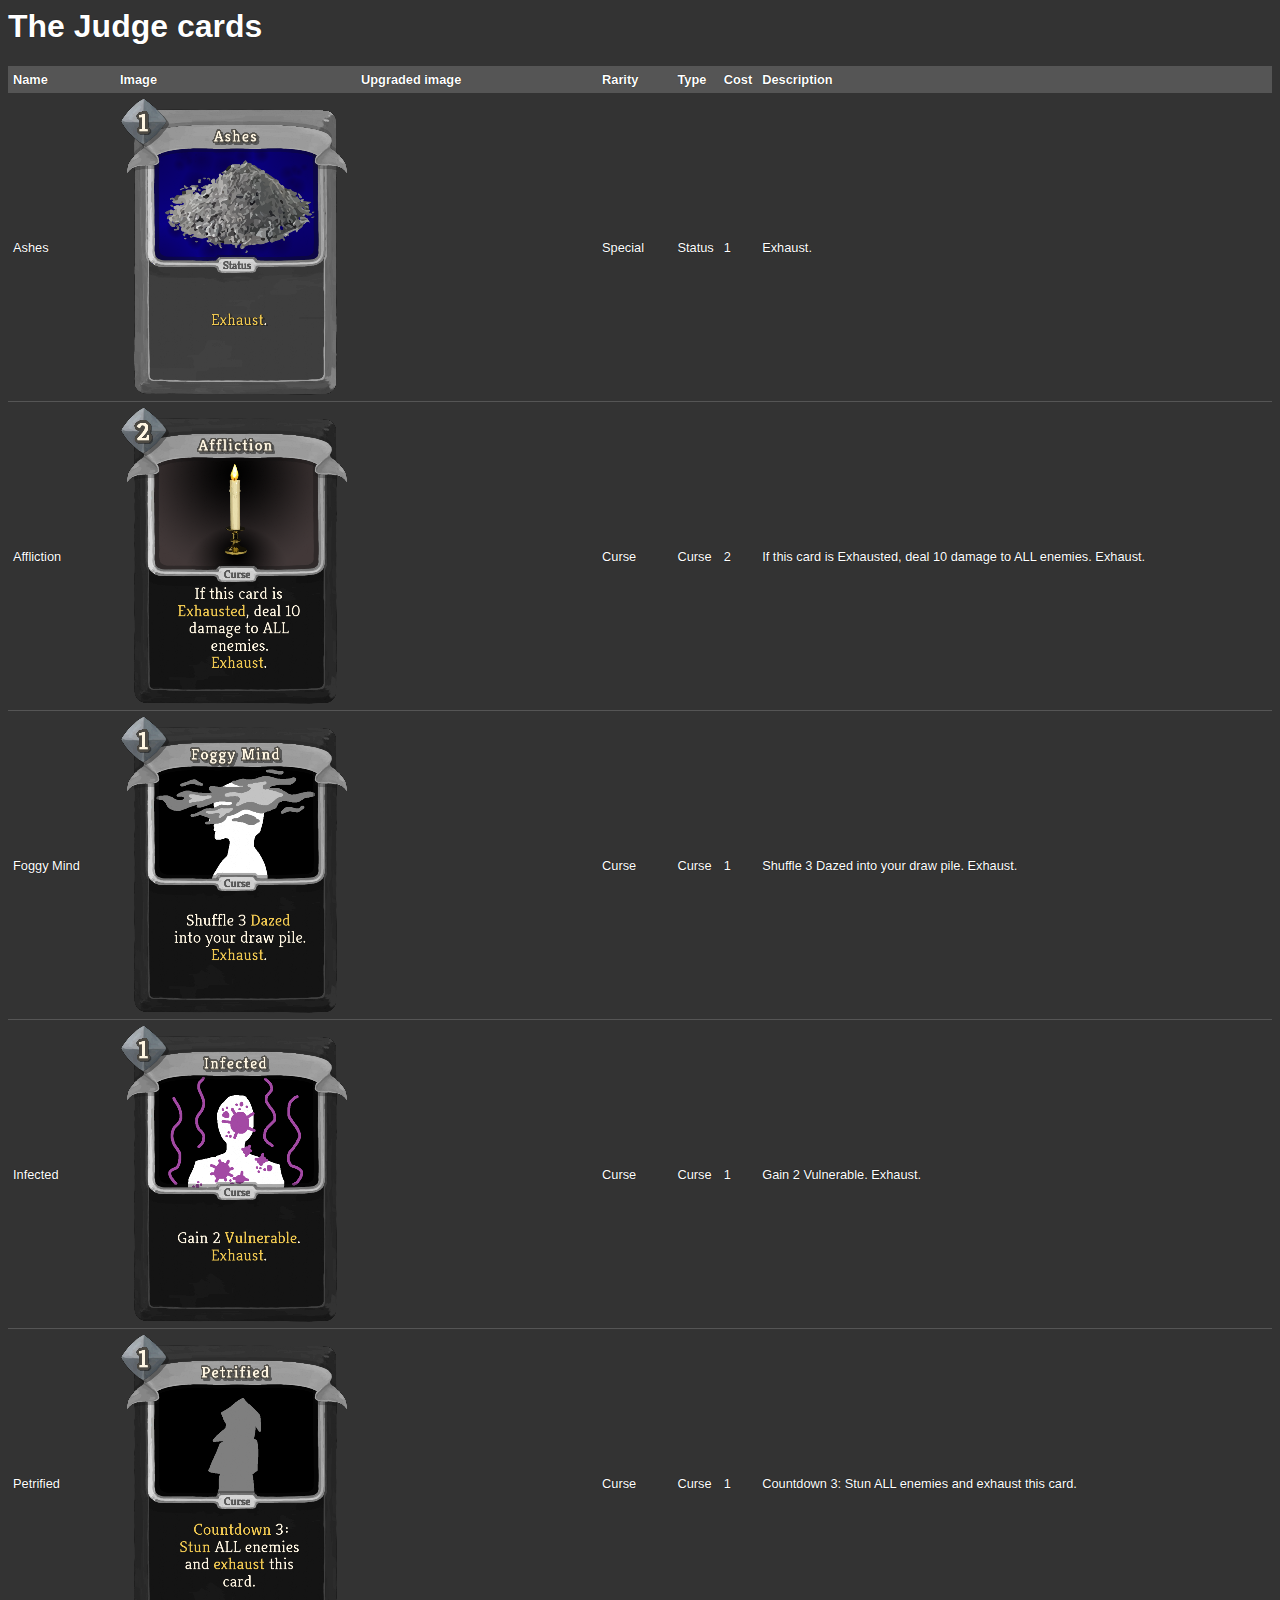
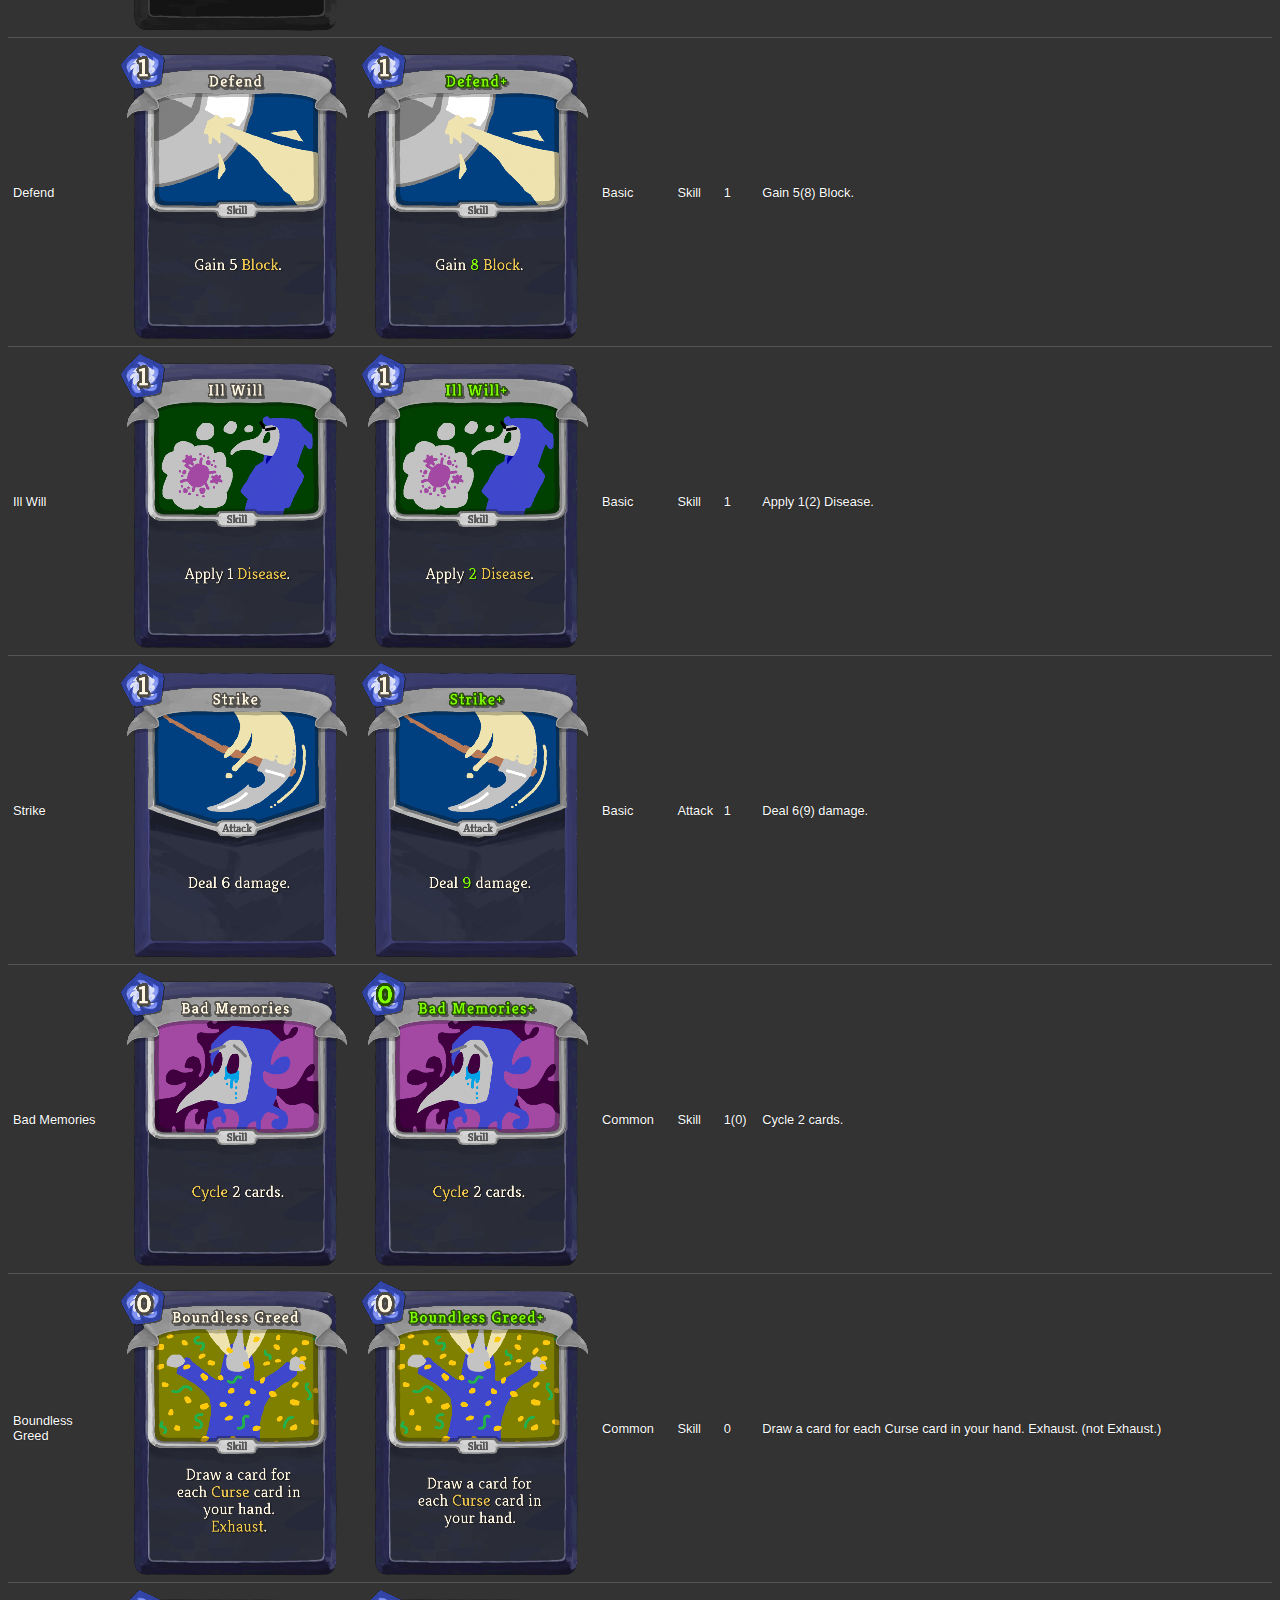
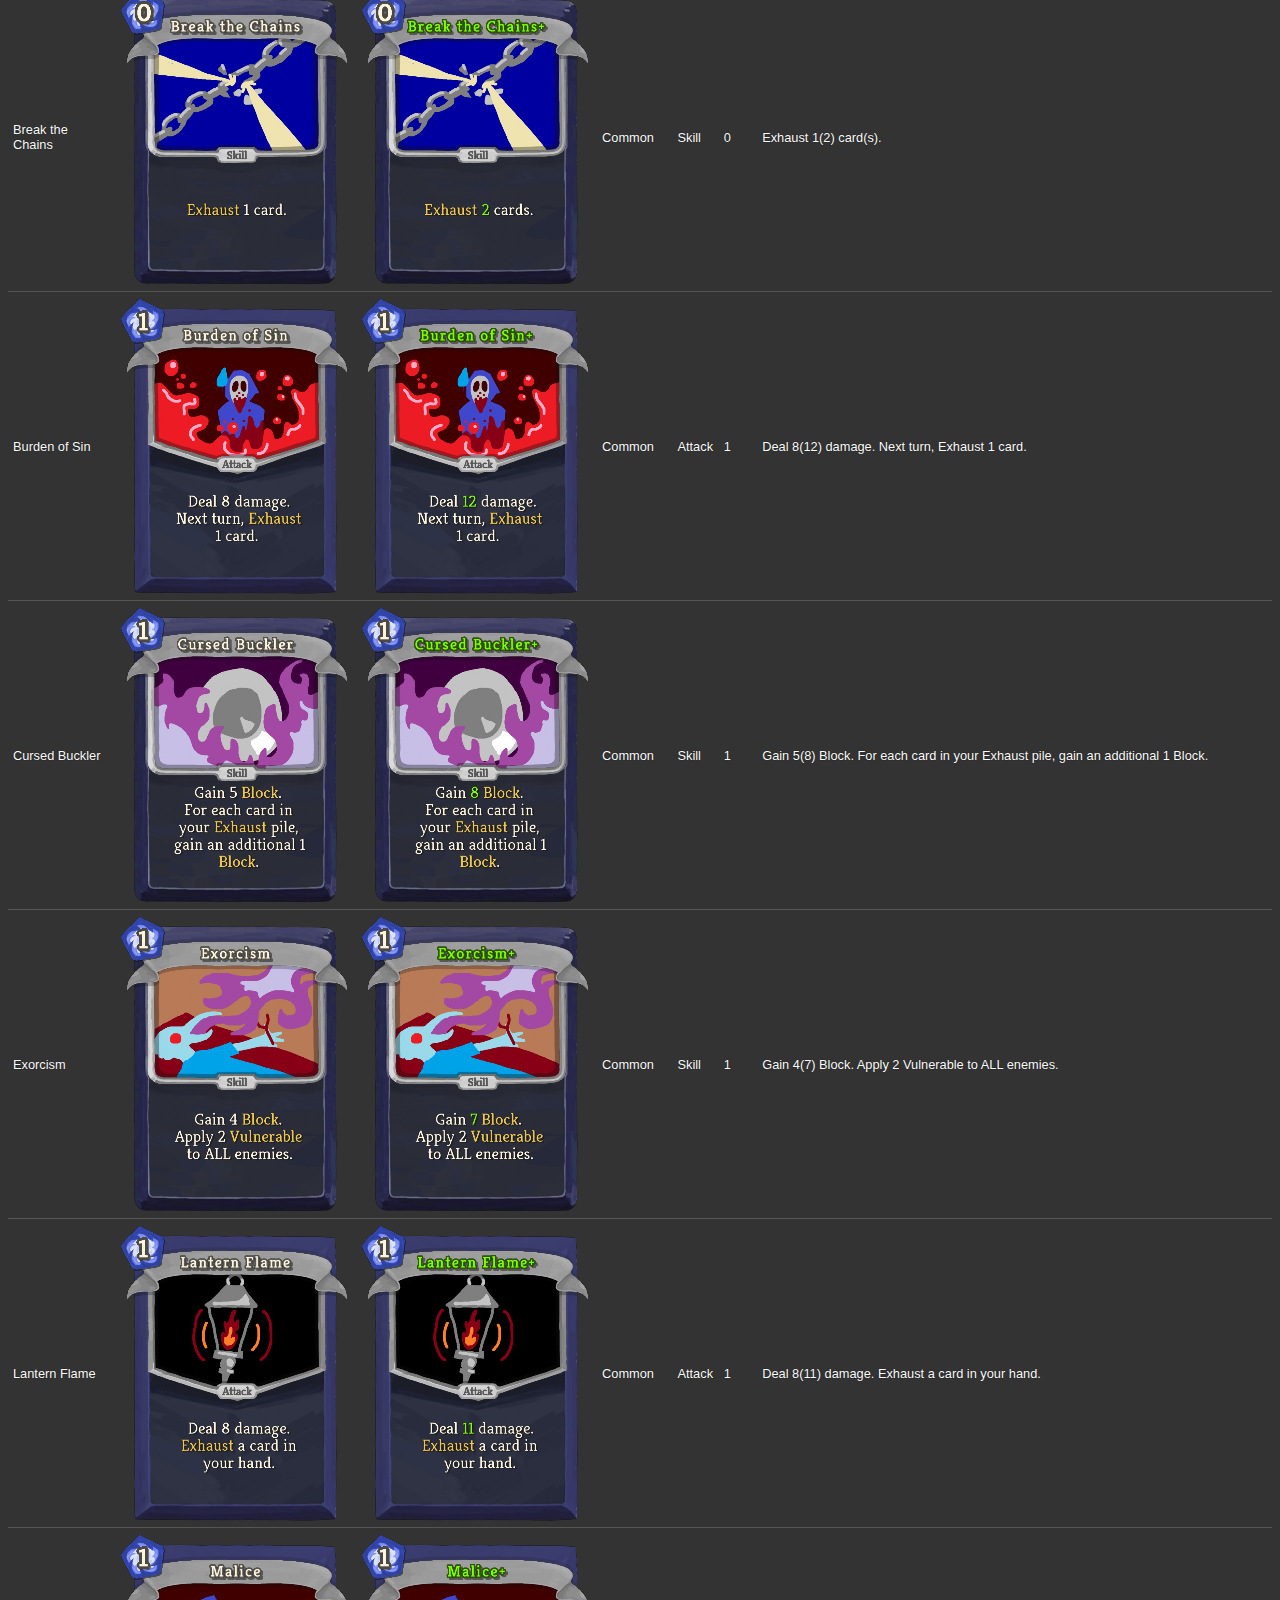
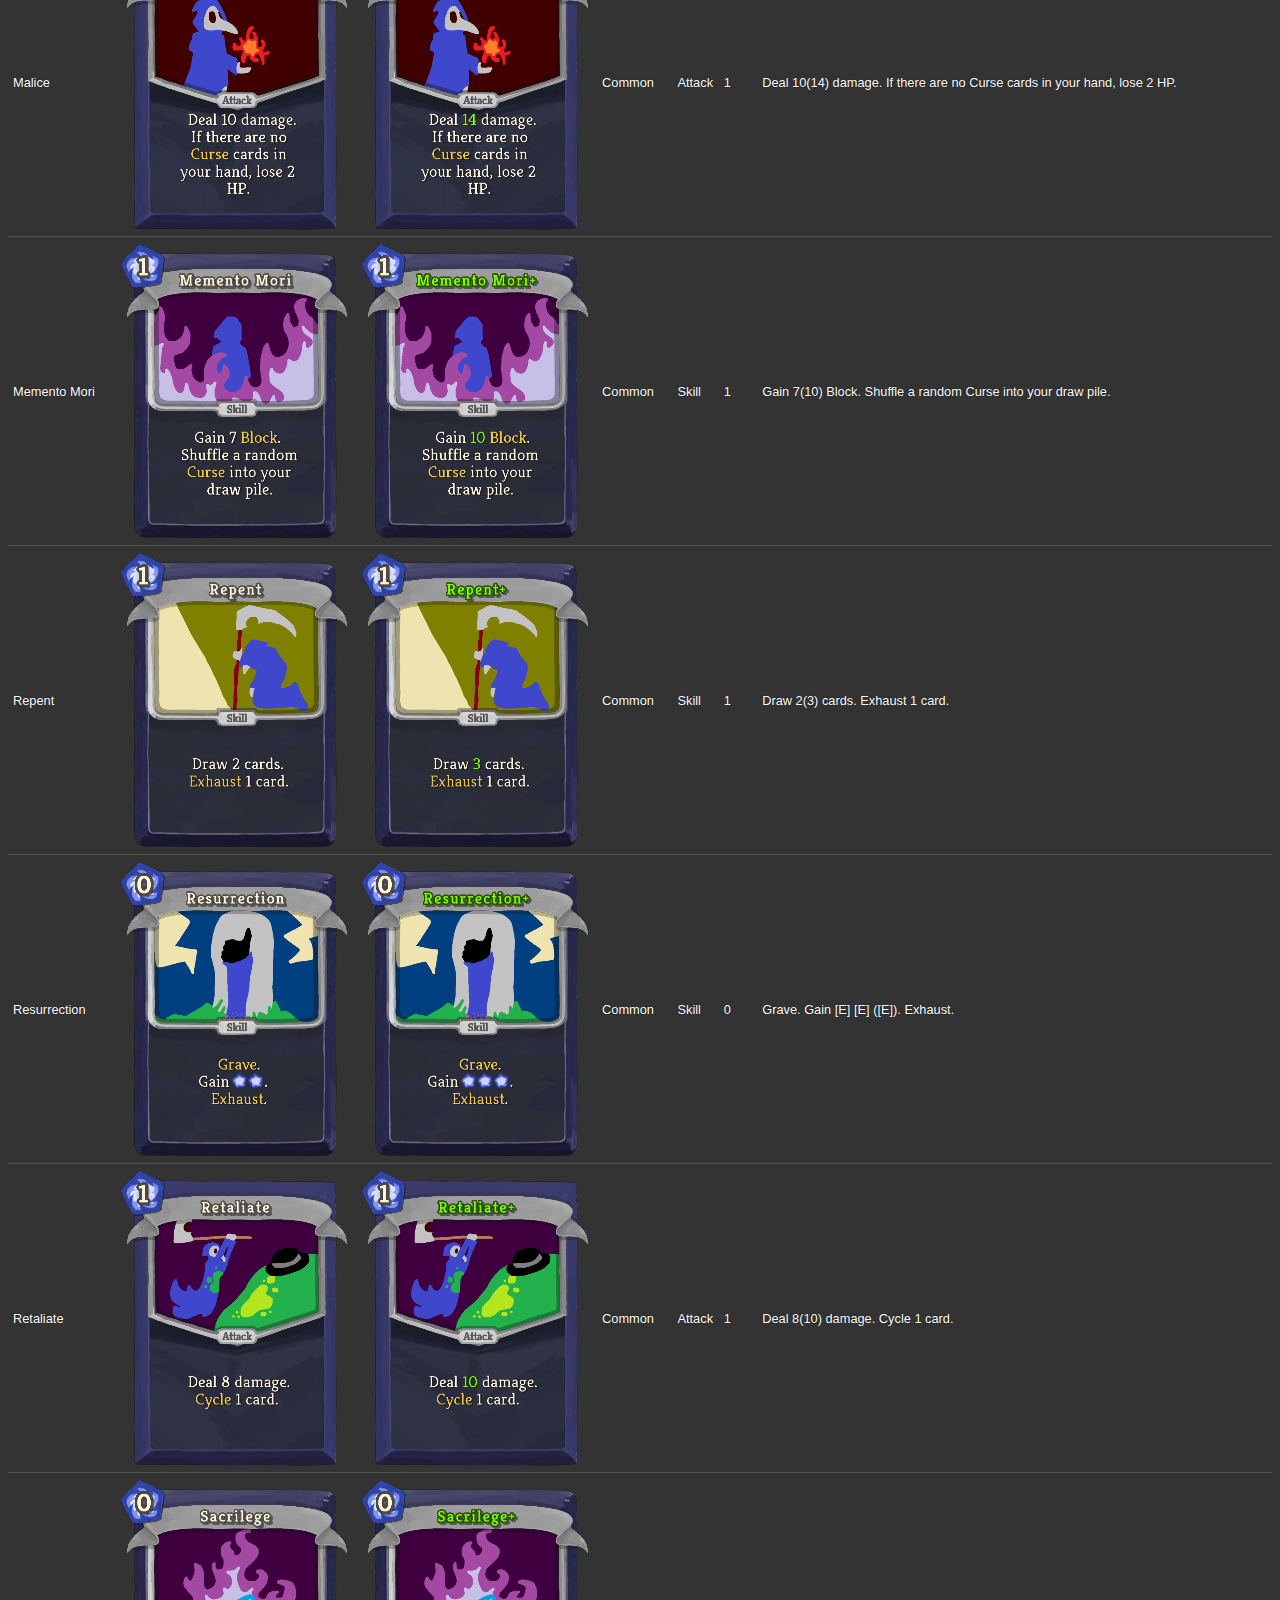
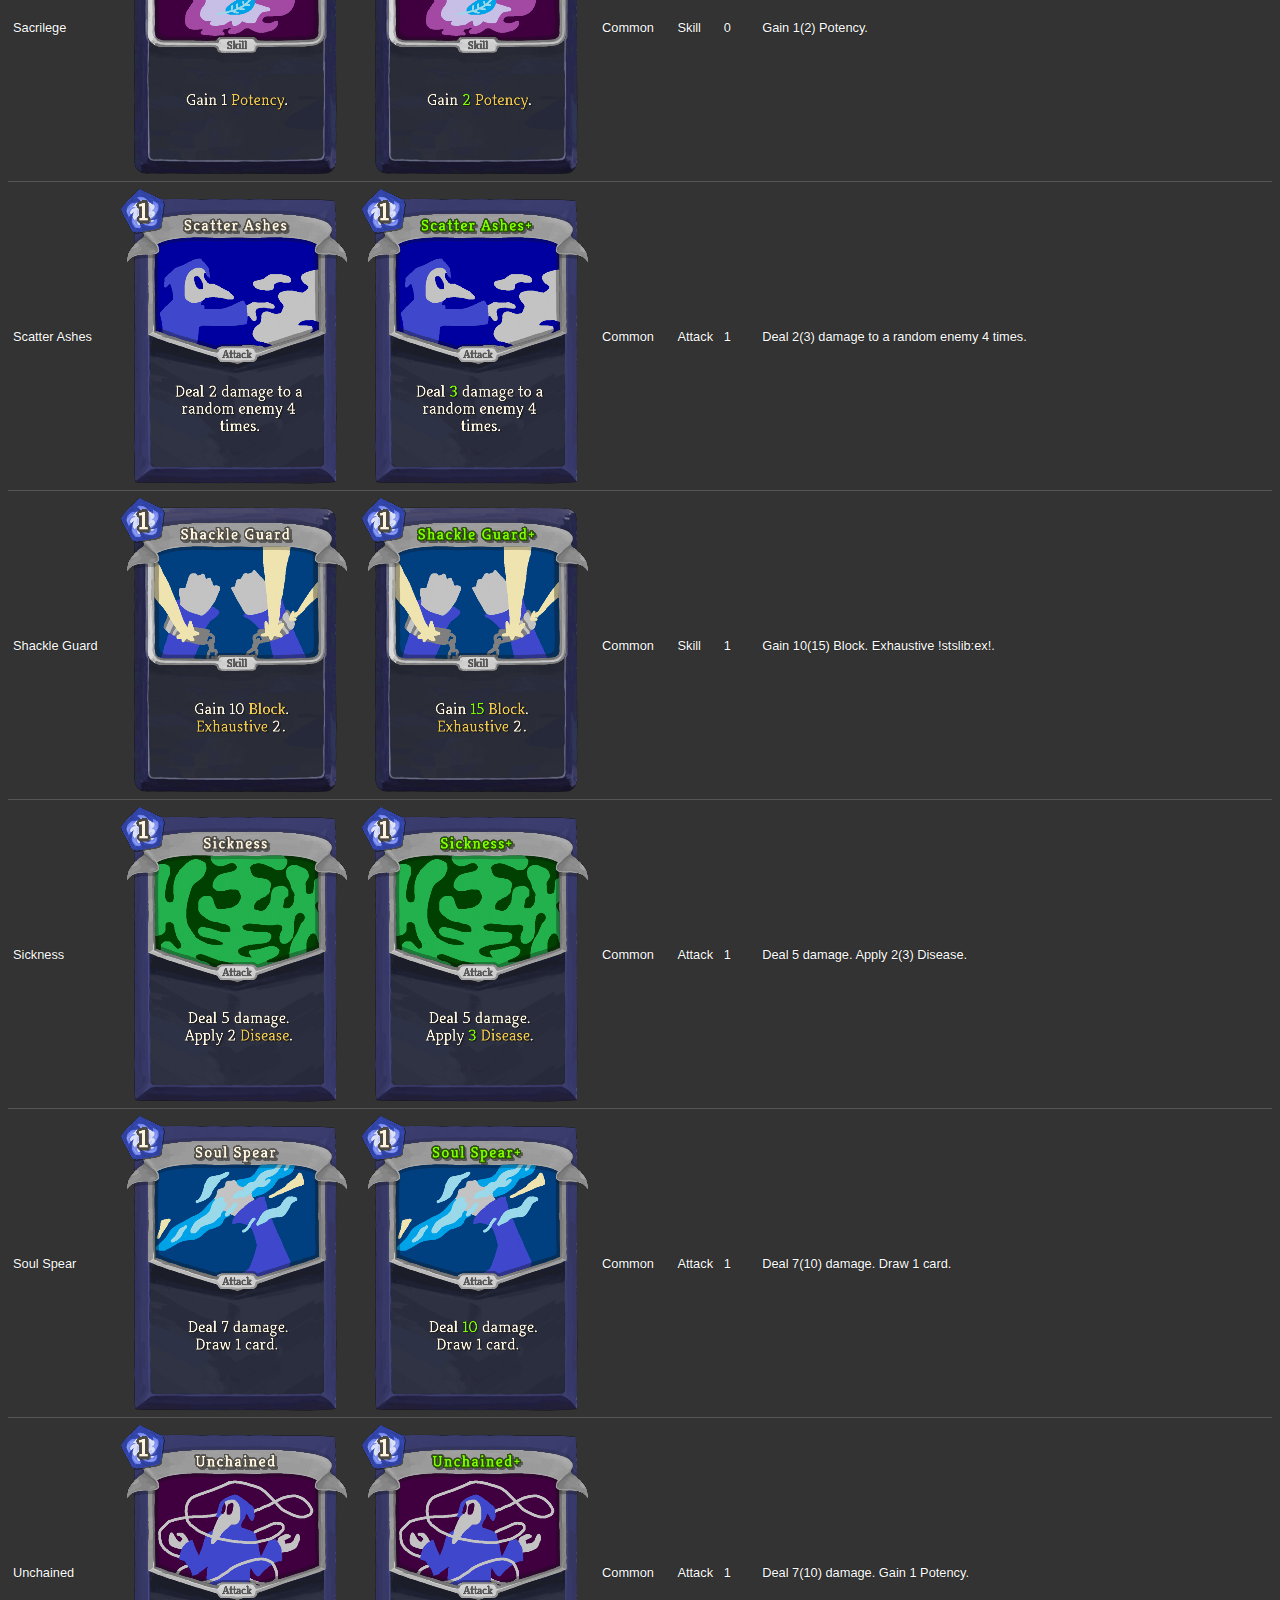
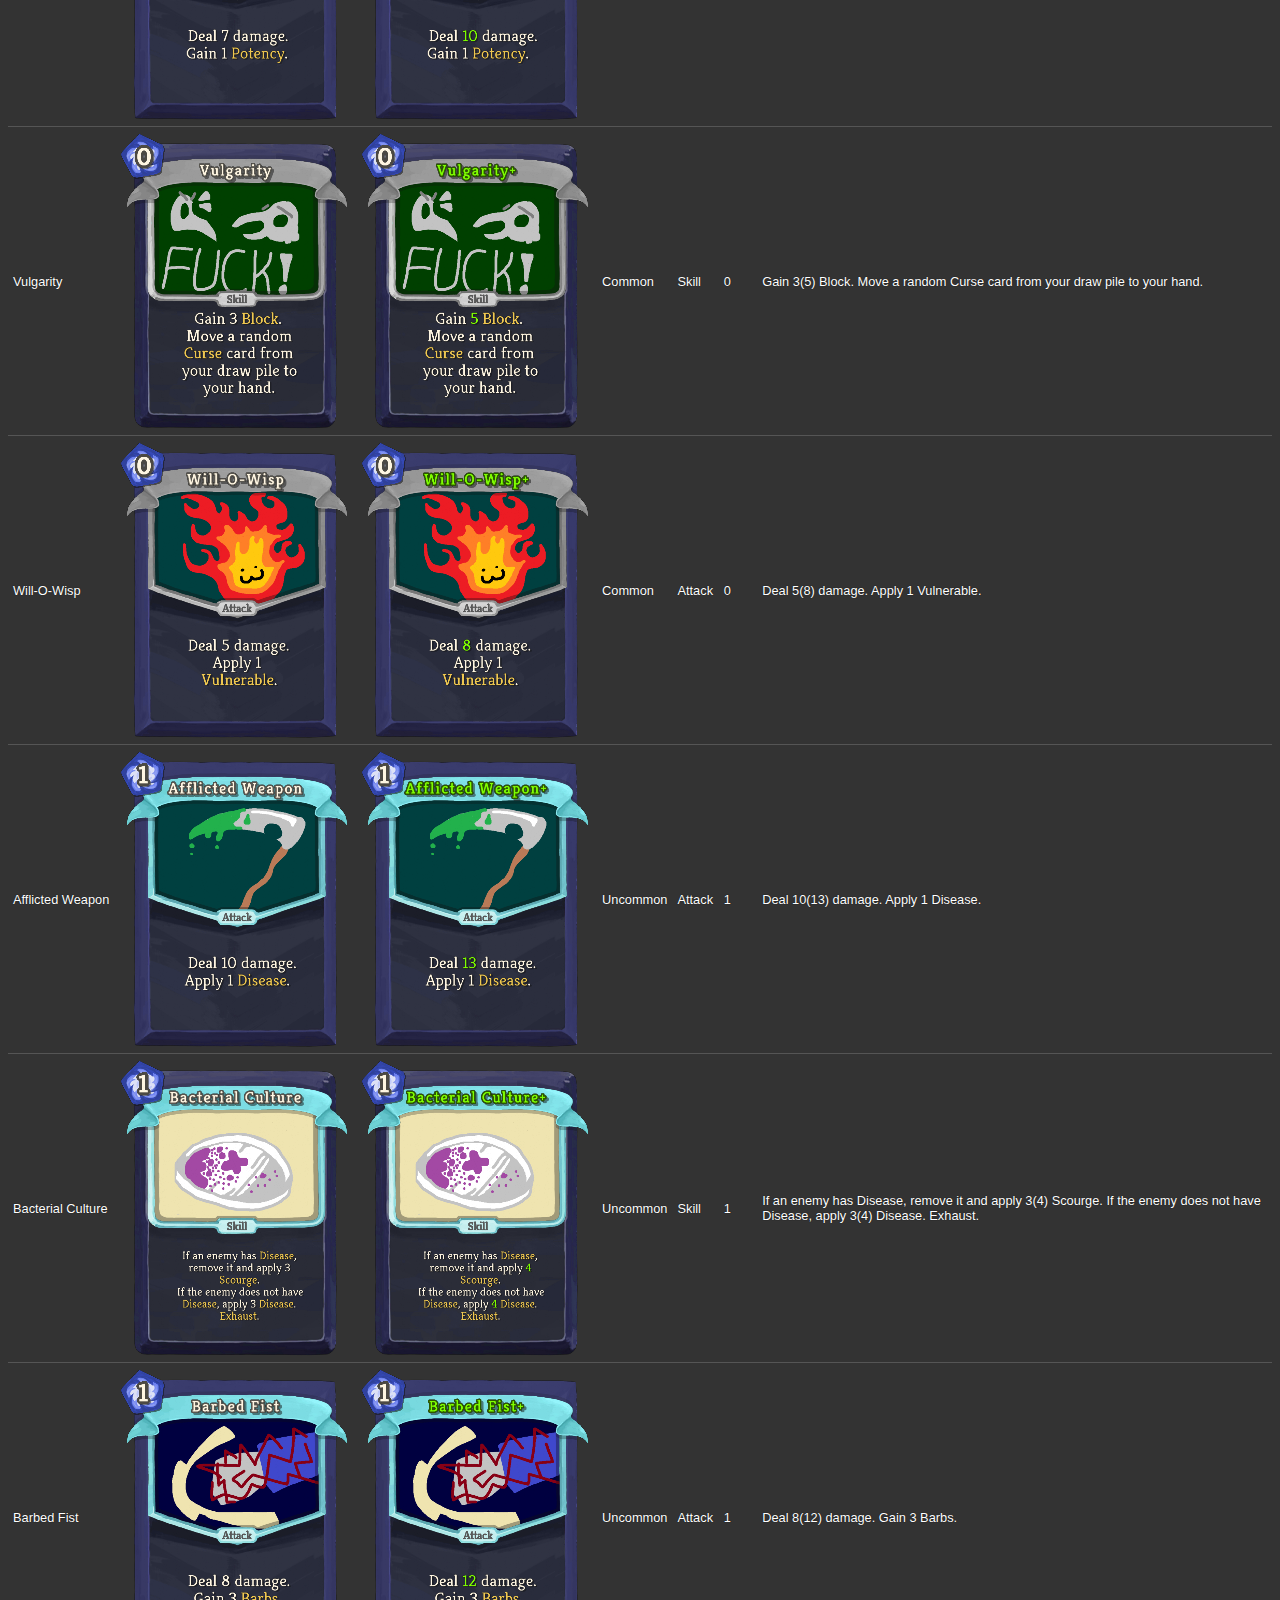
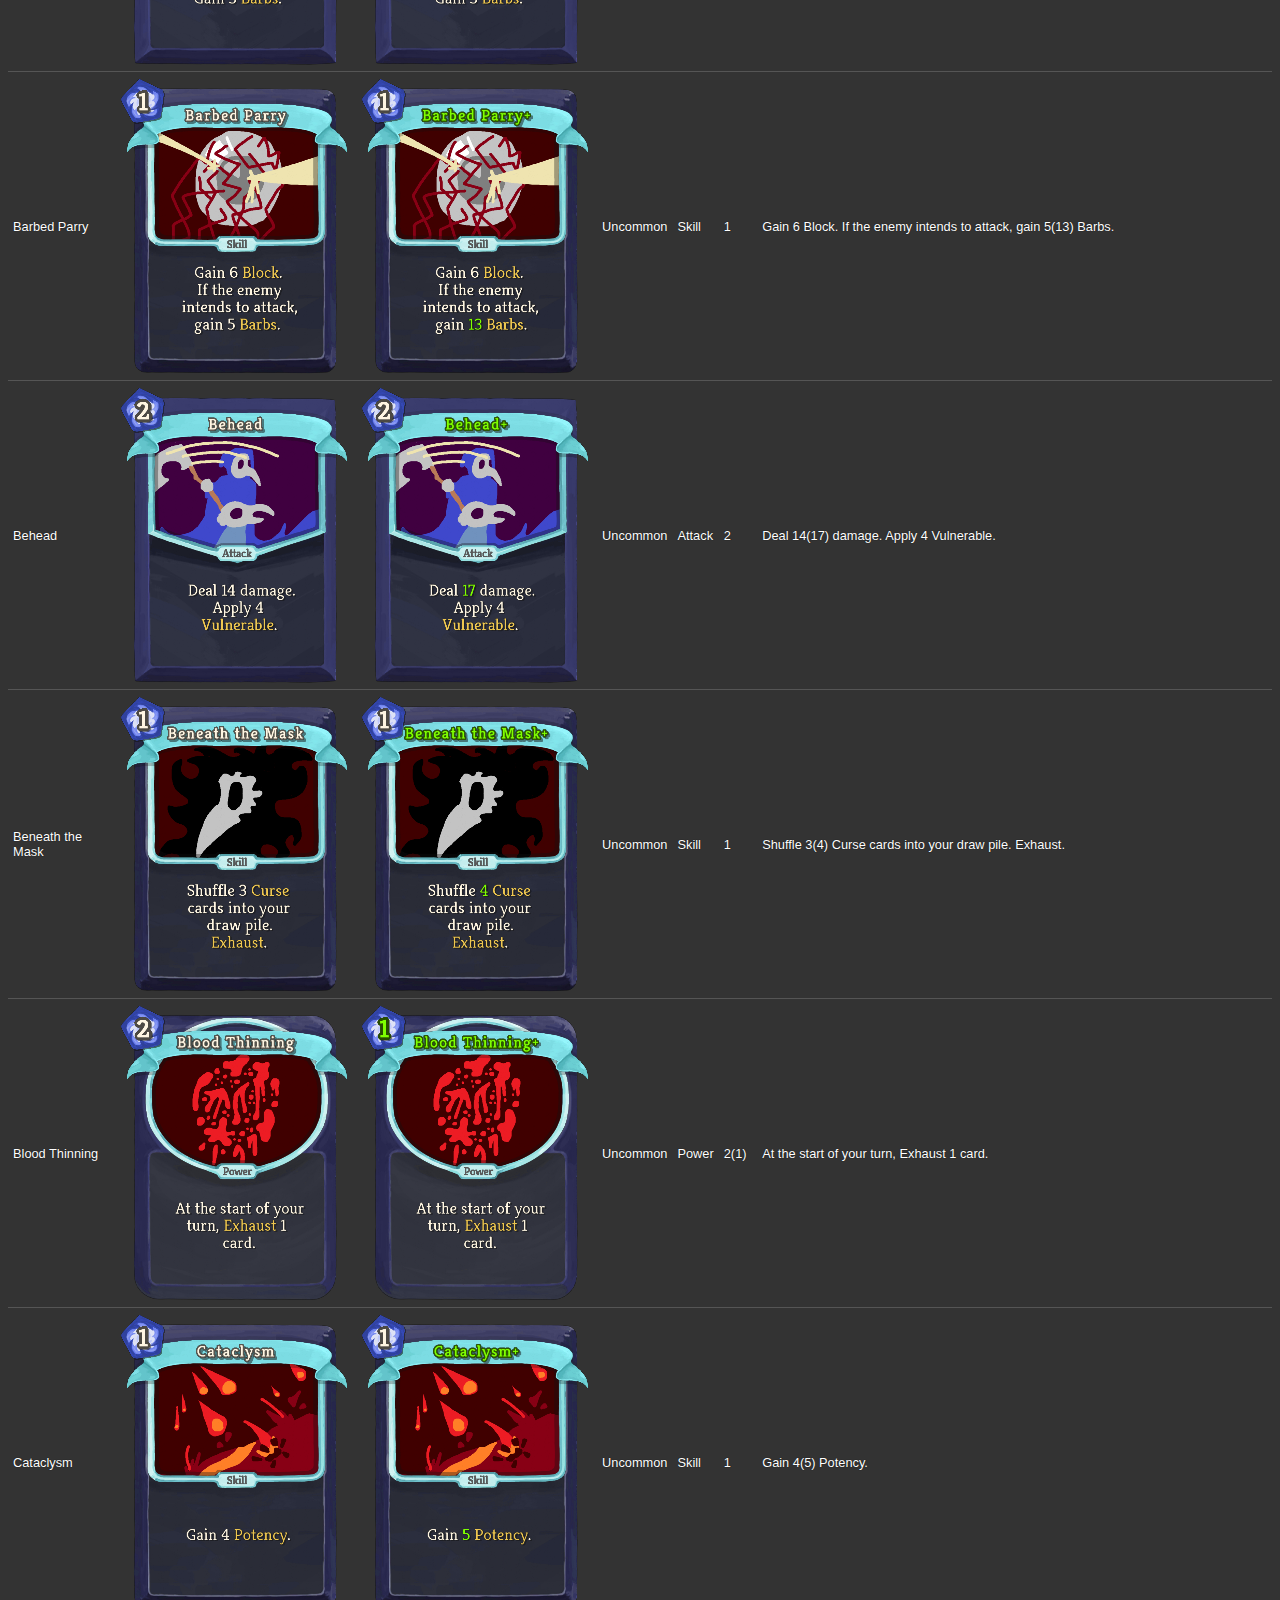
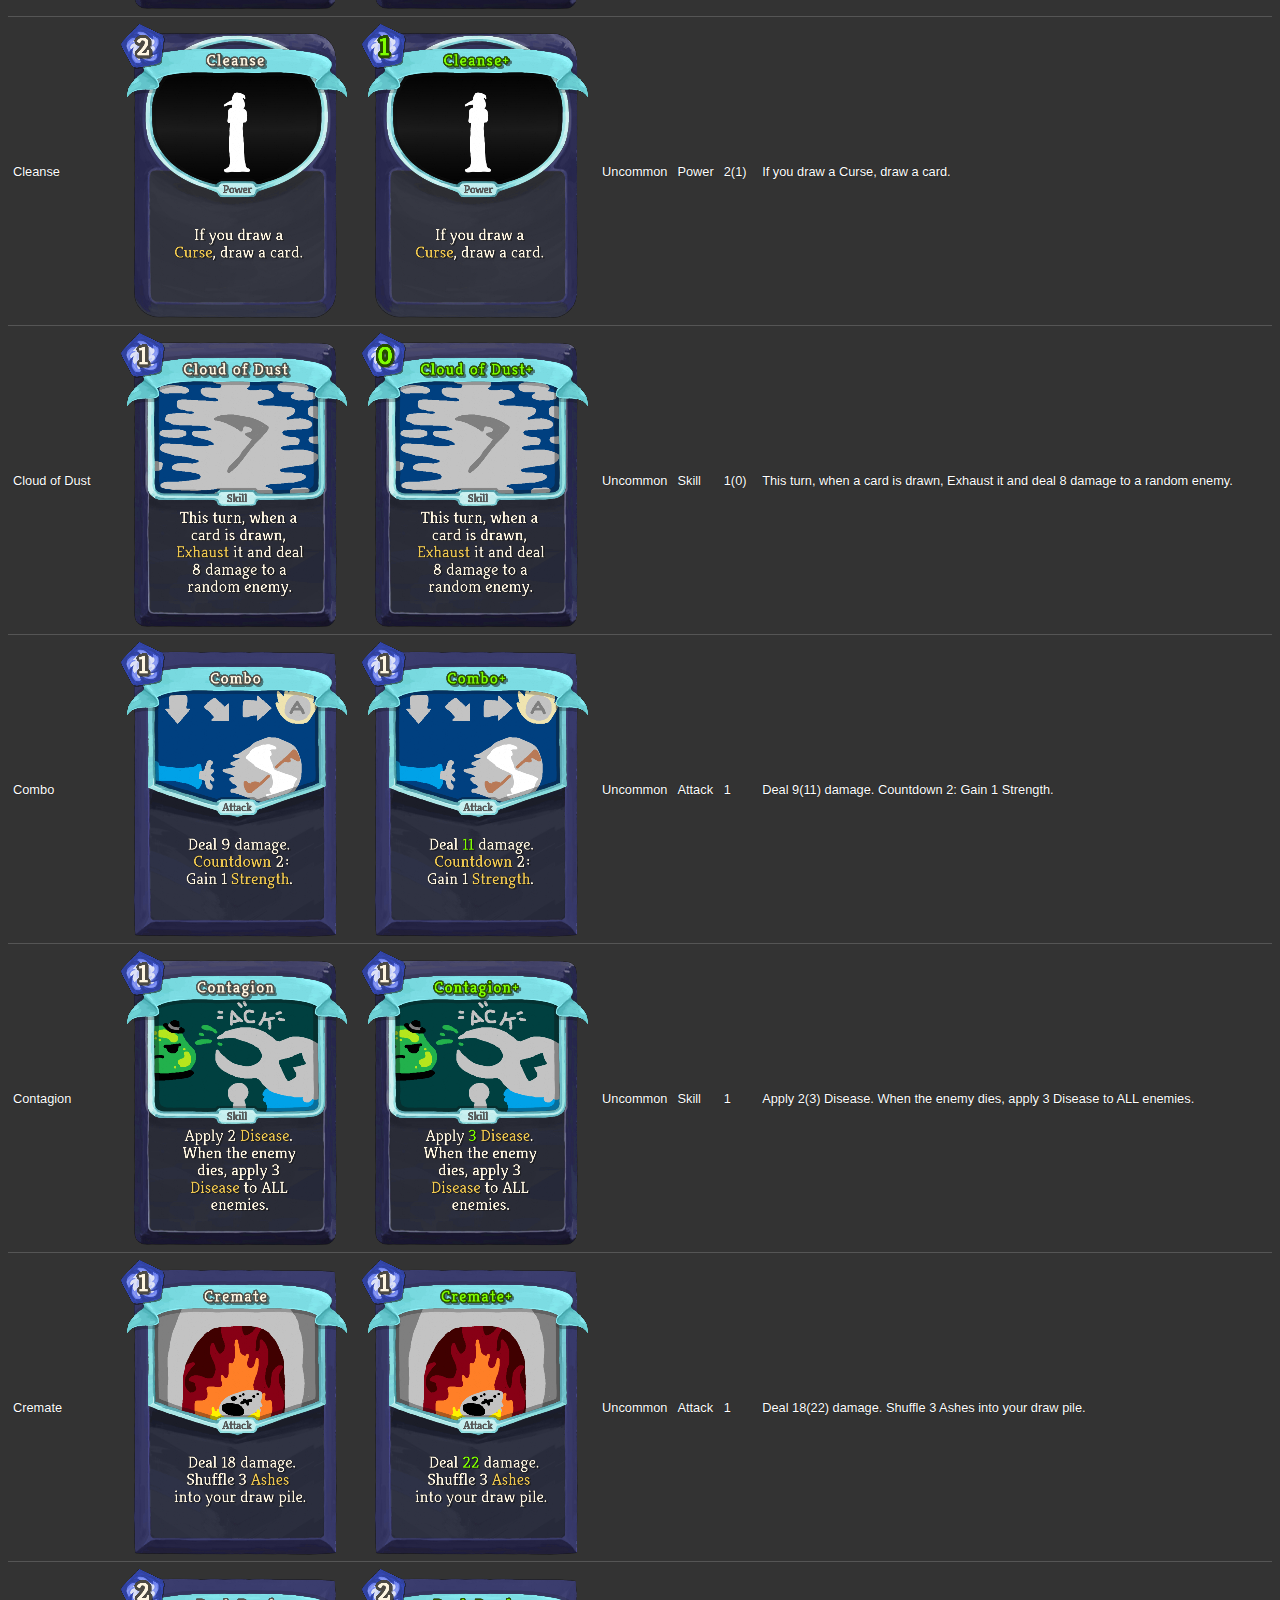
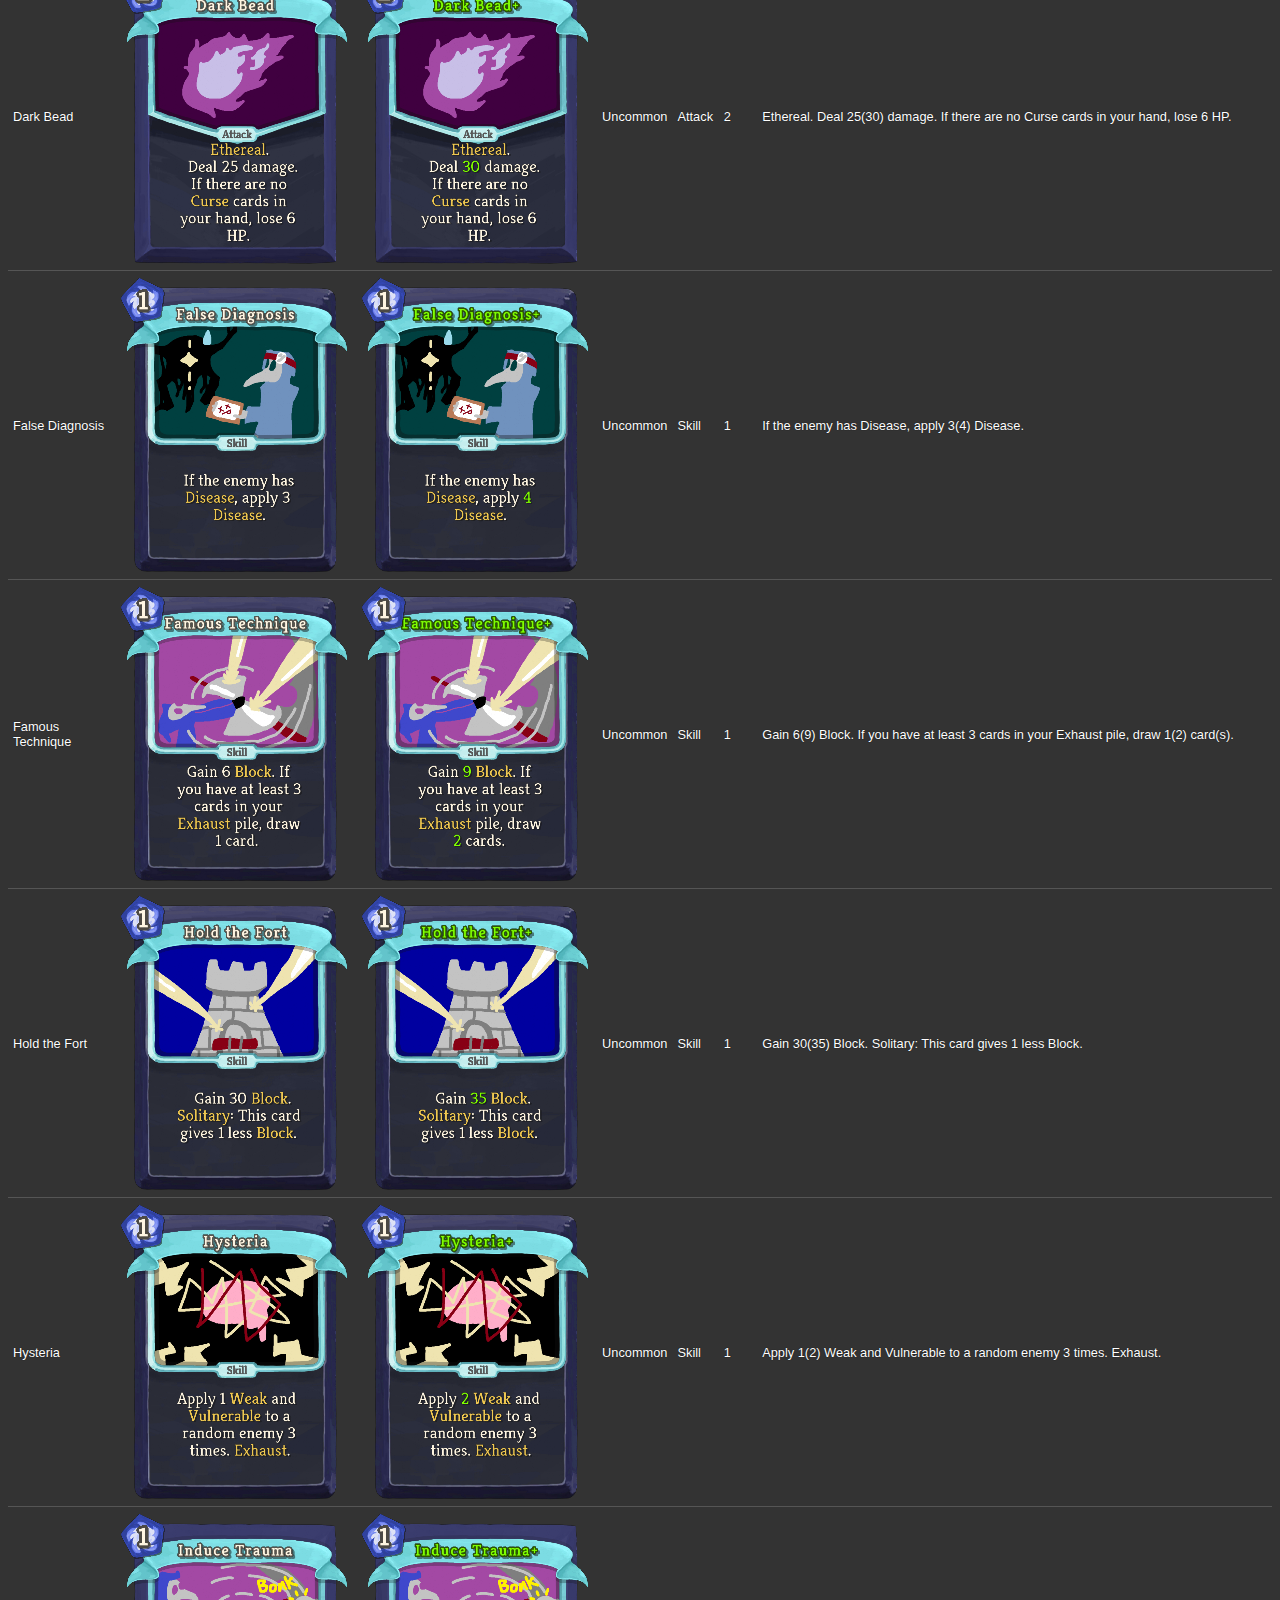
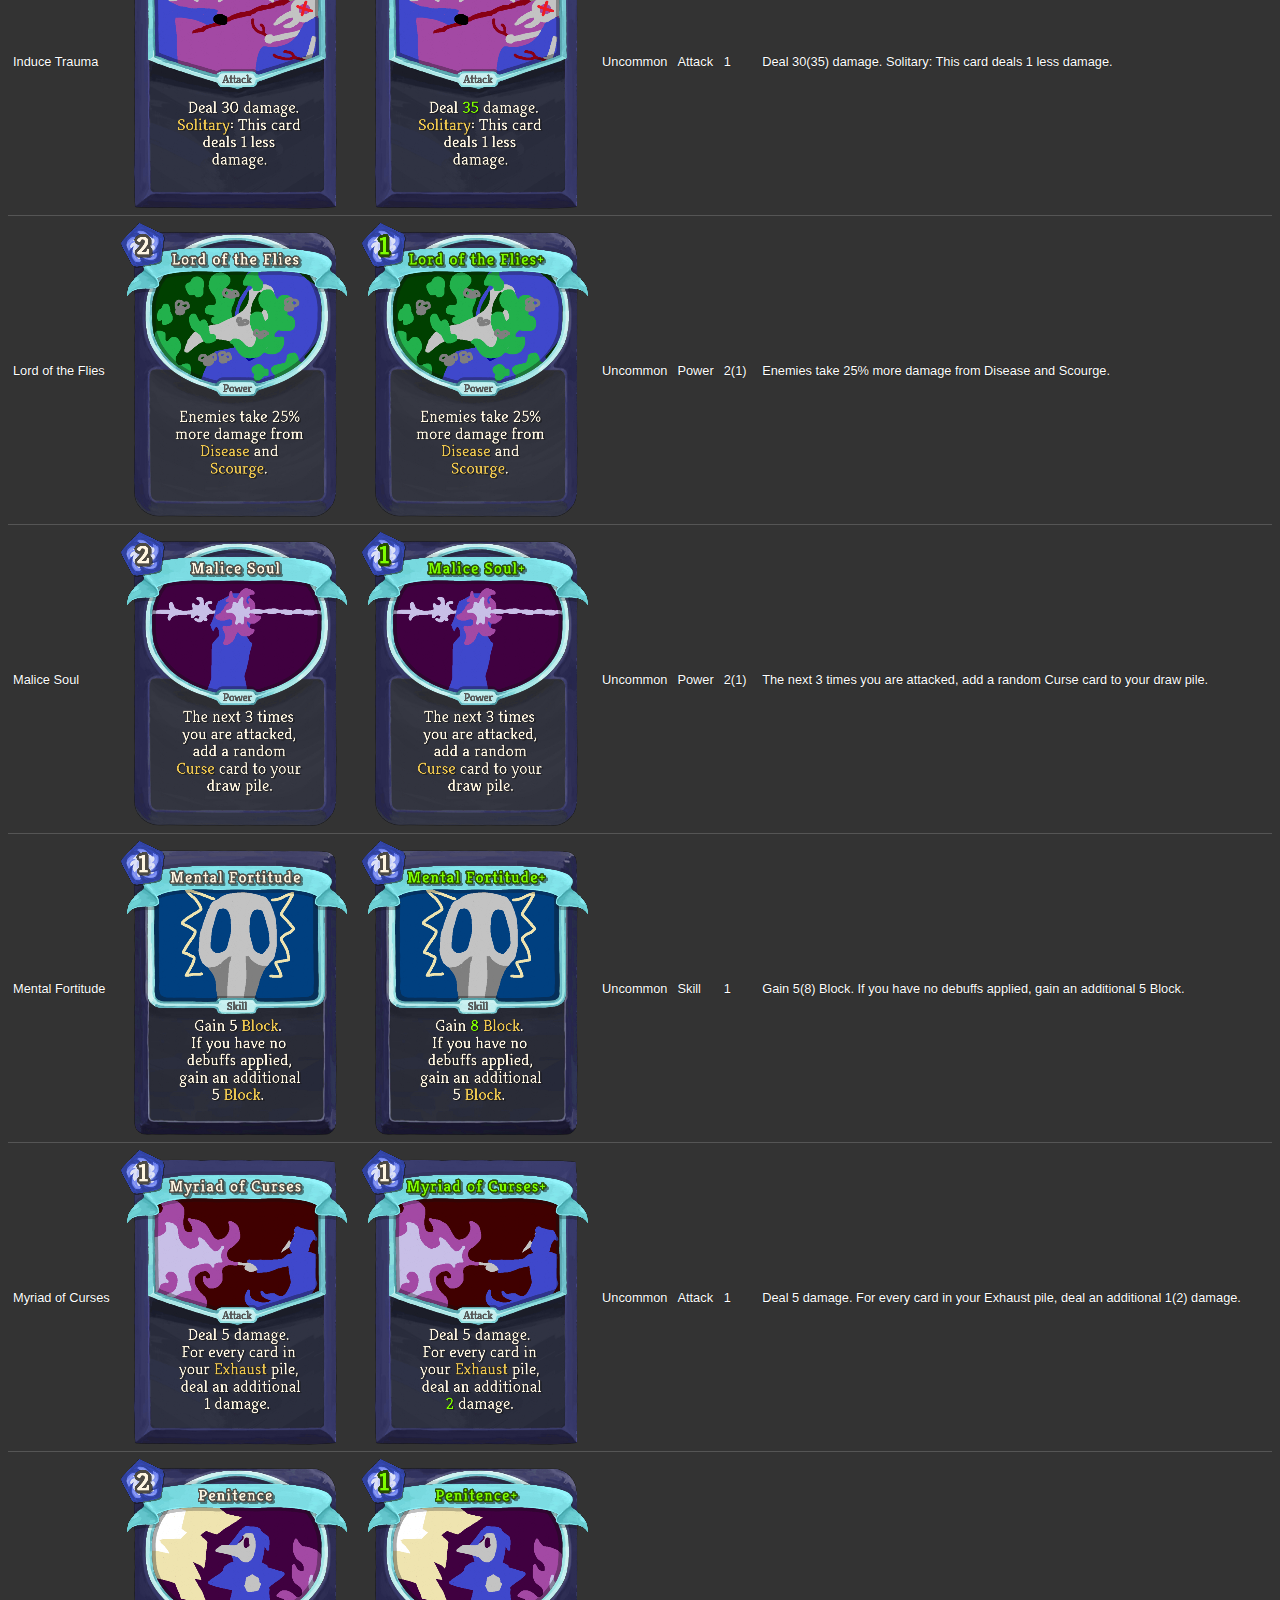
<file: WordoMod/index.html>
<!DOCTYPE html!>
<html>
  <head>
    <title>The Judge items</title>
    <link rel="stylesheet" href="style.css">
    <script src="https://kryogenix.org/code/browser/sorttable/sorttable.js"></script>
  </head>
  <body>
    
    <h1>The Judge cards</h1>
    <table class="sortable">
  <tr>
    <th>Name</th>
    <th>Image</th>
    <th>Upgraded image</th>
    <th>Rarity</th>
    <th>Type</th>
    <th>Cost</th>
    <th>Description</th>
  </tr>
  
  <tr>
    <td>Ashes</td>
    <td><a href="card-images/Ashes.png"><img src="small-card-images/Ashes.png" height="298"></a></td>
    <td></td>
    <td>Special</td>
    <td>Status</td>
    <td>1</td>
    <td>Exhaust.</td>
  </tr>
  
  <tr>
    <td>Affliction</td>
    <td><a href="card-images/Affliction.png"><img src="small-card-images/Affliction.png" height="298"></a></td>
    <td></td>
    <td>Curse</td>
    <td>Curse</td>
    <td>2</td>
    <td>If this card is Exhausted, deal 10 damage to ALL enemies.
Exhaust.</td>
  </tr>
  
  <tr>
    <td>Foggy Mind</td>
    <td><a href="card-images/FoggyMind.png"><img src="small-card-images/FoggyMind.png" height="298"></a></td>
    <td></td>
    <td>Curse</td>
    <td>Curse</td>
    <td>1</td>
    <td>Shuffle 3 Dazed into your draw pile.
Exhaust.</td>
  </tr>
  
  <tr>
    <td>Infected</td>
    <td><a href="card-images/Infected.png"><img src="small-card-images/Infected.png" height="298"></a></td>
    <td></td>
    <td>Curse</td>
    <td>Curse</td>
    <td>1</td>
    <td>Gain 2 Vulnerable.
Exhaust.</td>
  </tr>
  
  <tr>
    <td>Petrified</td>
    <td><a href="card-images/Petrified.png"><img src="small-card-images/Petrified.png" height="298"></a></td>
    <td></td>
    <td>Curse</td>
    <td>Curse</td>
    <td>1</td>
    <td>Countdown 3:
Stun ALL enemies and exhaust this card.</td>
  </tr>
  
  <tr>
    <td>Defend</td>
    <td><a href="card-images/Defend.png"><img src="small-card-images/Defend.png" height="298"></a></td>
    <td><a href="card-images/DefendPlus.png"><img src="small-card-images/DefendPlus.png" height="298"></a></td>
    <td>Basic</td>
    <td>Skill</td>
    <td>1</td>
    <td>Gain 5(8) Block.</td>
  </tr>
  
  <tr>
    <td>Ill Will</td>
    <td><a href="card-images/IllWill.png"><img src="small-card-images/IllWill.png" height="298"></a></td>
    <td><a href="card-images/IllWillPlus.png"><img src="small-card-images/IllWillPlus.png" height="298"></a></td>
    <td>Basic</td>
    <td>Skill</td>
    <td>1</td>
    <td>Apply 1(2) Disease.</td>
  </tr>
  
  <tr>
    <td>Strike</td>
    <td><a href="card-images/Strike.png"><img src="small-card-images/Strike.png" height="298"></a></td>
    <td><a href="card-images/StrikePlus.png"><img src="small-card-images/StrikePlus.png" height="298"></a></td>
    <td>Basic</td>
    <td>Attack</td>
    <td>1</td>
    <td>Deal 6(9) damage.</td>
  </tr>
  
  <tr>
    <td>Bad Memories</td>
    <td><a href="card-images/BadMemories.png"><img src="small-card-images/BadMemories.png" height="298"></a></td>
    <td><a href="card-images/BadMemoriesPlus.png"><img src="small-card-images/BadMemoriesPlus.png" height="298"></a></td>
    <td>Common</td>
    <td>Skill</td>
    <td>1(0)</td>
    <td>Cycle 2 cards. </td>
  </tr>
  
  <tr>
    <td>Boundless Greed</td>
    <td><a href="card-images/BoundlessGreed.png"><img src="small-card-images/BoundlessGreed.png" height="298"></a></td>
    <td><a href="card-images/BoundlessGreedPlus.png"><img src="small-card-images/BoundlessGreedPlus.png" height="298"></a></td>
    <td>Common</td>
    <td>Skill</td>
    <td>0</td>
    <td>Draw a card for each Curse card in your hand.
Exhaust. (not
Exhaust.)</td>
  </tr>
  
  <tr>
    <td>Break the Chains</td>
    <td><a href="card-images/BreaktheChains.png"><img src="small-card-images/BreaktheChains.png" height="298"></a></td>
    <td><a href="card-images/BreaktheChainsPlus.png"><img src="small-card-images/BreaktheChainsPlus.png" height="298"></a></td>
    <td>Common</td>
    <td>Skill</td>
    <td>0</td>
    <td>Exhaust 1(2) card(s).</td>
  </tr>
  
  <tr>
    <td>Burden of Sin</td>
    <td><a href="card-images/BurdenofSin.png"><img src="small-card-images/BurdenofSin.png" height="298"></a></td>
    <td><a href="card-images/BurdenofSinPlus.png"><img src="small-card-images/BurdenofSinPlus.png" height="298"></a></td>
    <td>Common</td>
    <td>Attack</td>
    <td>1</td>
    <td>Deal 8(12) damage.
Next turn, Exhaust 1 card.</td>
  </tr>
  
  <tr>
    <td>Cursed Buckler</td>
    <td><a href="card-images/CursedBuckler.png"><img src="small-card-images/CursedBuckler.png" height="298"></a></td>
    <td><a href="card-images/CursedBucklerPlus.png"><img src="small-card-images/CursedBucklerPlus.png" height="298"></a></td>
    <td>Common</td>
    <td>Skill</td>
    <td>1</td>
    <td>Gain 5(8) Block.
For each card in your Exhaust pile, gain an additional 1 Block.</td>
  </tr>
  
  <tr>
    <td>Exorcism</td>
    <td><a href="card-images/Exorcism.png"><img src="small-card-images/Exorcism.png" height="298"></a></td>
    <td><a href="card-images/ExorcismPlus.png"><img src="small-card-images/ExorcismPlus.png" height="298"></a></td>
    <td>Common</td>
    <td>Skill</td>
    <td>1</td>
    <td>Gain 4(7) Block.
Apply 2 Vulnerable to ALL enemies.</td>
  </tr>
  
  <tr>
    <td>Lantern Flame</td>
    <td><a href="card-images/LanternFlame.png"><img src="small-card-images/LanternFlame.png" height="298"></a></td>
    <td><a href="card-images/LanternFlamePlus.png"><img src="small-card-images/LanternFlamePlus.png" height="298"></a></td>
    <td>Common</td>
    <td>Attack</td>
    <td>1</td>
    <td>Deal 8(11) damage.
Exhaust a card in your hand.</td>
  </tr>
  
  <tr>
    <td>Malice</td>
    <td><a href="card-images/Malice.png"><img src="small-card-images/Malice.png" height="298"></a></td>
    <td><a href="card-images/MalicePlus.png"><img src="small-card-images/MalicePlus.png" height="298"></a></td>
    <td>Common</td>
    <td>Attack</td>
    <td>1</td>
    <td>Deal 10(14) damage.
If there are no Curse cards in your hand, lose 2 HP.</td>
  </tr>
  
  <tr>
    <td>Memento Mori</td>
    <td><a href="card-images/MementoMori.png"><img src="small-card-images/MementoMori.png" height="298"></a></td>
    <td><a href="card-images/MementoMoriPlus.png"><img src="small-card-images/MementoMoriPlus.png" height="298"></a></td>
    <td>Common</td>
    <td>Skill</td>
    <td>1</td>
    <td>Gain 7(10) Block.
Shuffle a random Curse into your draw pile.</td>
  </tr>
  
  <tr>
    <td>Repent</td>
    <td><a href="card-images/Repent.png"><img src="small-card-images/Repent.png" height="298"></a></td>
    <td><a href="card-images/RepentPlus.png"><img src="small-card-images/RepentPlus.png" height="298"></a></td>
    <td>Common</td>
    <td>Skill</td>
    <td>1</td>
    <td>Draw 2(3) cards.
Exhaust 1 card.</td>
  </tr>
  
  <tr>
    <td>Resurrection</td>
    <td><a href="card-images/Resurrection.png"><img src="small-card-images/Resurrection.png" height="298"></a></td>
    <td><a href="card-images/ResurrectionPlus.png"><img src="small-card-images/ResurrectionPlus.png" height="298"></a></td>
    <td>Common</td>
    <td>Skill</td>
    <td>0</td>
    <td>Grave.
Gain [E] [E] ([E]).
Exhaust.</td>
  </tr>
  
  <tr>
    <td>Retaliate</td>
    <td><a href="card-images/Retaliate.png"><img src="small-card-images/Retaliate.png" height="298"></a></td>
    <td><a href="card-images/RetaliatePlus.png"><img src="small-card-images/RetaliatePlus.png" height="298"></a></td>
    <td>Common</td>
    <td>Attack</td>
    <td>1</td>
    <td>Deal 8(10) damage.
Cycle 1 card. </td>
  </tr>
  
  <tr>
    <td>Sacrilege</td>
    <td><a href="card-images/Sacrilege.png"><img src="small-card-images/Sacrilege.png" height="298"></a></td>
    <td><a href="card-images/SacrilegePlus.png"><img src="small-card-images/SacrilegePlus.png" height="298"></a></td>
    <td>Common</td>
    <td>Skill</td>
    <td>0</td>
    <td>Gain 1(2) Potency.</td>
  </tr>
  
  <tr>
    <td>Scatter Ashes</td>
    <td><a href="card-images/ScatterAshes.png"><img src="small-card-images/ScatterAshes.png" height="298"></a></td>
    <td><a href="card-images/ScatterAshesPlus.png"><img src="small-card-images/ScatterAshesPlus.png" height="298"></a></td>
    <td>Common</td>
    <td>Attack</td>
    <td>1</td>
    <td>Deal 2(3) damage to a random enemy 4 times.</td>
  </tr>
  
  <tr>
    <td>Shackle Guard</td>
    <td><a href="card-images/ShackleGuard.png"><img src="small-card-images/ShackleGuard.png" height="298"></a></td>
    <td><a href="card-images/ShackleGuardPlus.png"><img src="small-card-images/ShackleGuardPlus.png" height="298"></a></td>
    <td>Common</td>
    <td>Skill</td>
    <td>1</td>
    <td>Gain 10(15) Block.
Exhaustive !stslib:ex!.</td>
  </tr>
  
  <tr>
    <td>Sickness</td>
    <td><a href="card-images/Sickness.png"><img src="small-card-images/Sickness.png" height="298"></a></td>
    <td><a href="card-images/SicknessPlus.png"><img src="small-card-images/SicknessPlus.png" height="298"></a></td>
    <td>Common</td>
    <td>Attack</td>
    <td>1</td>
    <td>Deal 5 damage.
Apply 2(3) Disease.</td>
  </tr>
  
  <tr>
    <td>Soul Spear</td>
    <td><a href="card-images/SoulSpear.png"><img src="small-card-images/SoulSpear.png" height="298"></a></td>
    <td><a href="card-images/SoulSpearPlus.png"><img src="small-card-images/SoulSpearPlus.png" height="298"></a></td>
    <td>Common</td>
    <td>Attack</td>
    <td>1</td>
    <td>Deal 7(10) damage.
Draw 1 card.</td>
  </tr>
  
  <tr>
    <td>Unchained</td>
    <td><a href="card-images/Unchained.png"><img src="small-card-images/Unchained.png" height="298"></a></td>
    <td><a href="card-images/UnchainedPlus.png"><img src="small-card-images/UnchainedPlus.png" height="298"></a></td>
    <td>Common</td>
    <td>Attack</td>
    <td>1</td>
    <td>Deal 7(10) damage.
Gain 1 Potency.</td>
  </tr>
  
  <tr>
    <td>Vulgarity</td>
    <td><a href="card-images/Vulgarity.png"><img src="small-card-images/Vulgarity.png" height="298"></a></td>
    <td><a href="card-images/VulgarityPlus.png"><img src="small-card-images/VulgarityPlus.png" height="298"></a></td>
    <td>Common</td>
    <td>Skill</td>
    <td>0</td>
    <td>Gain 3(5) Block.
Move a random Curse card from your draw pile to your hand.</td>
  </tr>
  
  <tr>
    <td>Will-O-Wisp</td>
    <td><a href="card-images/Will-O-Wisp.png"><img src="small-card-images/Will-O-Wisp.png" height="298"></a></td>
    <td><a href="card-images/Will-O-WispPlus.png"><img src="small-card-images/Will-O-WispPlus.png" height="298"></a></td>
    <td>Common</td>
    <td>Attack</td>
    <td>0</td>
    <td>Deal 5(8) damage.
Apply 1 Vulnerable.</td>
  </tr>
  
  <tr>
    <td>Afflicted Weapon</td>
    <td><a href="card-images/AfflictedWeapon.png"><img src="small-card-images/AfflictedWeapon.png" height="298"></a></td>
    <td><a href="card-images/AfflictedWeaponPlus.png"><img src="small-card-images/AfflictedWeaponPlus.png" height="298"></a></td>
    <td>Uncommon</td>
    <td>Attack</td>
    <td>1</td>
    <td>Deal 10(13) damage.
Apply 1 Disease.</td>
  </tr>
  
  <tr>
    <td>Bacterial Culture</td>
    <td><a href="card-images/BacterialCulture.png"><img src="small-card-images/BacterialCulture.png" height="298"></a></td>
    <td><a href="card-images/BacterialCulturePlus.png"><img src="small-card-images/BacterialCulturePlus.png" height="298"></a></td>
    <td>Uncommon</td>
    <td>Skill</td>
    <td>1</td>
    <td>If an enemy has Disease, remove it and apply 3(4) Scourge.
If the enemy does not have Disease, apply 3(4) Disease.
Exhaust.</td>
  </tr>
  
  <tr>
    <td>Barbed Fist</td>
    <td><a href="card-images/BarbedFist.png"><img src="small-card-images/BarbedFist.png" height="298"></a></td>
    <td><a href="card-images/BarbedFistPlus.png"><img src="small-card-images/BarbedFistPlus.png" height="298"></a></td>
    <td>Uncommon</td>
    <td>Attack</td>
    <td>1</td>
    <td>Deal 8(12) damage.
Gain 3 Barbs.</td>
  </tr>
  
  <tr>
    <td>Barbed Parry</td>
    <td><a href="card-images/BarbedParry.png"><img src="small-card-images/BarbedParry.png" height="298"></a></td>
    <td><a href="card-images/BarbedParryPlus.png"><img src="small-card-images/BarbedParryPlus.png" height="298"></a></td>
    <td>Uncommon</td>
    <td>Skill</td>
    <td>1</td>
    <td>Gain 6 Block.
If the enemy intends to attack, gain 5(13) Barbs.</td>
  </tr>
  
  <tr>
    <td>Behead</td>
    <td><a href="card-images/Behead.png"><img src="small-card-images/Behead.png" height="298"></a></td>
    <td><a href="card-images/BeheadPlus.png"><img src="small-card-images/BeheadPlus.png" height="298"></a></td>
    <td>Uncommon</td>
    <td>Attack</td>
    <td>2</td>
    <td>Deal 14(17) damage.
Apply 4 Vulnerable.</td>
  </tr>
  
  <tr>
    <td>Beneath the Mask</td>
    <td><a href="card-images/BeneaththeMask.png"><img src="small-card-images/BeneaththeMask.png" height="298"></a></td>
    <td><a href="card-images/BeneaththeMaskPlus.png"><img src="small-card-images/BeneaththeMaskPlus.png" height="298"></a></td>
    <td>Uncommon</td>
    <td>Skill</td>
    <td>1</td>
    <td>Shuffle 3(4) Curse cards into your draw pile.
Exhaust.</td>
  </tr>
  
  <tr>
    <td>Blood Thinning</td>
    <td><a href="card-images/BloodThinning.png"><img src="small-card-images/BloodThinning.png" height="298"></a></td>
    <td><a href="card-images/BloodThinningPlus.png"><img src="small-card-images/BloodThinningPlus.png" height="298"></a></td>
    <td>Uncommon</td>
    <td>Power</td>
    <td>2(1)</td>
    <td>At the start of your turn, Exhaust 1 card.</td>
  </tr>
  
  <tr>
    <td>Cataclysm</td>
    <td><a href="card-images/Cataclysm.png"><img src="small-card-images/Cataclysm.png" height="298"></a></td>
    <td><a href="card-images/CataclysmPlus.png"><img src="small-card-images/CataclysmPlus.png" height="298"></a></td>
    <td>Uncommon</td>
    <td>Skill</td>
    <td>1</td>
    <td>Gain 4(5) Potency.</td>
  </tr>
  
  <tr>
    <td>Cleanse</td>
    <td><a href="card-images/Cleanse.png"><img src="small-card-images/Cleanse.png" height="298"></a></td>
    <td><a href="card-images/CleansePlus.png"><img src="small-card-images/CleansePlus.png" height="298"></a></td>
    <td>Uncommon</td>
    <td>Power</td>
    <td>2(1)</td>
    <td>If you draw a Curse, draw a card.</td>
  </tr>
  
  <tr>
    <td>Cloud of Dust</td>
    <td><a href="card-images/CloudofDust.png"><img src="small-card-images/CloudofDust.png" height="298"></a></td>
    <td><a href="card-images/CloudofDustPlus.png"><img src="small-card-images/CloudofDustPlus.png" height="298"></a></td>
    <td>Uncommon</td>
    <td>Skill</td>
    <td>1(0)</td>
    <td>This turn, when a card is drawn, Exhaust it and deal 8 damage to a random enemy.</td>
  </tr>
  
  <tr>
    <td>Combo</td>
    <td><a href="card-images/Combo.png"><img src="small-card-images/Combo.png" height="298"></a></td>
    <td><a href="card-images/ComboPlus.png"><img src="small-card-images/ComboPlus.png" height="298"></a></td>
    <td>Uncommon</td>
    <td>Attack</td>
    <td>1</td>
    <td>Deal 9(11) damage.
Countdown 2:
Gain 1 Strength.</td>
  </tr>
  
  <tr>
    <td>Contagion</td>
    <td><a href="card-images/Contagion.png"><img src="small-card-images/Contagion.png" height="298"></a></td>
    <td><a href="card-images/ContagionPlus.png"><img src="small-card-images/ContagionPlus.png" height="298"></a></td>
    <td>Uncommon</td>
    <td>Skill</td>
    <td>1</td>
    <td>Apply 2(3) Disease.
When the enemy dies, apply 3 Disease to ALL enemies.</td>
  </tr>
  
  <tr>
    <td>Cremate</td>
    <td><a href="card-images/Cremate.png"><img src="small-card-images/Cremate.png" height="298"></a></td>
    <td><a href="card-images/CrematePlus.png"><img src="small-card-images/CrematePlus.png" height="298"></a></td>
    <td>Uncommon</td>
    <td>Attack</td>
    <td>1</td>
    <td>Deal 18(22) damage.
Shuffle 3 Ashes into your draw pile.</td>
  </tr>
  
  <tr>
    <td>Dark Bead</td>
    <td><a href="card-images/DarkBead.png"><img src="small-card-images/DarkBead.png" height="298"></a></td>
    <td><a href="card-images/DarkBeadPlus.png"><img src="small-card-images/DarkBeadPlus.png" height="298"></a></td>
    <td>Uncommon</td>
    <td>Attack</td>
    <td>2</td>
    <td>Ethereal.
Deal 25(30) damage.
If there are no Curse cards in your hand, lose 6 HP.</td>
  </tr>
  
  <tr>
    <td>False Diagnosis</td>
    <td><a href="card-images/FalseDiagnosis.png"><img src="small-card-images/FalseDiagnosis.png" height="298"></a></td>
    <td><a href="card-images/FalseDiagnosisPlus.png"><img src="small-card-images/FalseDiagnosisPlus.png" height="298"></a></td>
    <td>Uncommon</td>
    <td>Skill</td>
    <td>1</td>
    <td>If the enemy has Disease, apply 3(4) Disease.</td>
  </tr>
  
  <tr>
    <td>Famous Technique</td>
    <td><a href="card-images/FamousTechnique.png"><img src="small-card-images/FamousTechnique.png" height="298"></a></td>
    <td><a href="card-images/FamousTechniquePlus.png"><img src="small-card-images/FamousTechniquePlus.png" height="298"></a></td>
    <td>Uncommon</td>
    <td>Skill</td>
    <td>1</td>
    <td>Gain 6(9) Block. If you have at least 3 cards in your Exhaust pile, draw 1(2) card(s).</td>
  </tr>
  
  <tr>
    <td>Hold the Fort</td>
    <td><a href="card-images/HoldtheFort.png"><img src="small-card-images/HoldtheFort.png" height="298"></a></td>
    <td><a href="card-images/HoldtheFortPlus.png"><img src="small-card-images/HoldtheFortPlus.png" height="298"></a></td>
    <td>Uncommon</td>
    <td>Skill</td>
    <td>1</td>
    <td>Gain 30(35) Block.
Solitary: This card gives 1 less Block.</td>
  </tr>
  
  <tr>
    <td>Hysteria</td>
    <td><a href="card-images/Hysteria.png"><img src="small-card-images/Hysteria.png" height="298"></a></td>
    <td><a href="card-images/HysteriaPlus.png"><img src="small-card-images/HysteriaPlus.png" height="298"></a></td>
    <td>Uncommon</td>
    <td>Skill</td>
    <td>1</td>
    <td>Apply 1(2) Weak and Vulnerable to a random enemy 3 times. Exhaust.</td>
  </tr>
  
  <tr>
    <td>Induce Trauma</td>
    <td><a href="card-images/InduceTrauma.png"><img src="small-card-images/InduceTrauma.png" height="298"></a></td>
    <td><a href="card-images/InduceTraumaPlus.png"><img src="small-card-images/InduceTraumaPlus.png" height="298"></a></td>
    <td>Uncommon</td>
    <td>Attack</td>
    <td>1</td>
    <td>Deal 30(35) damage.
Solitary: This card deals 1 less damage.</td>
  </tr>
  
  <tr>
    <td>Lord of the Flies</td>
    <td><a href="card-images/LordoftheFlies.png"><img src="small-card-images/LordoftheFlies.png" height="298"></a></td>
    <td><a href="card-images/LordoftheFliesPlus.png"><img src="small-card-images/LordoftheFliesPlus.png" height="298"></a></td>
    <td>Uncommon</td>
    <td>Power</td>
    <td>2(1)</td>
    <td>Enemies take 25% more damage from Disease and Scourge.</td>
  </tr>
  
  <tr>
    <td>Malice Soul</td>
    <td><a href="card-images/MaliceSoul.png"><img src="small-card-images/MaliceSoul.png" height="298"></a></td>
    <td><a href="card-images/MaliceSoulPlus.png"><img src="small-card-images/MaliceSoulPlus.png" height="298"></a></td>
    <td>Uncommon</td>
    <td>Power</td>
    <td>2(1)</td>
    <td>The next 3 times you are attacked, add a random Curse card to your draw pile.</td>
  </tr>
  
  <tr>
    <td>Mental Fortitude</td>
    <td><a href="card-images/MentalFortitude.png"><img src="small-card-images/MentalFortitude.png" height="298"></a></td>
    <td><a href="card-images/MentalFortitudePlus.png"><img src="small-card-images/MentalFortitudePlus.png" height="298"></a></td>
    <td>Uncommon</td>
    <td>Skill</td>
    <td>1</td>
    <td>Gain 5(8) Block.
If you have no debuffs applied, gain an additional 5 Block.</td>
  </tr>
  
  <tr>
    <td>Myriad of Curses</td>
    <td><a href="card-images/MyriadofCurses.png"><img src="small-card-images/MyriadofCurses.png" height="298"></a></td>
    <td><a href="card-images/MyriadofCursesPlus.png"><img src="small-card-images/MyriadofCursesPlus.png" height="298"></a></td>
    <td>Uncommon</td>
    <td>Attack</td>
    <td>1</td>
    <td>Deal 5 damage.
For every card in your Exhaust pile, deal an additional 1(2) damage.</td>
  </tr>
  
  <tr>
    <td>Penitence</td>
    <td><a href="card-images/Penitence.png"><img src="small-card-images/Penitence.png" height="298"></a></td>
    <td><a href="card-images/PenitencePlus.png"><img src="small-card-images/PenitencePlus.png" height="298"></a></td>
    <td>Uncommon</td>
    <td>Power</td>
    <td>2(1)</td>
    <td>When you Exhaust a card, gain 5 Block.</td>
  </tr>
  
  <tr>
    <td>Pestilence</td>
    <td><a href="card-images/Pestilence.png"><img src="small-card-images/Pestilence.png" height="298"></a></td>
    <td><a href="card-images/PestilencePlus.png"><img src="small-card-images/PestilencePlus.png" height="298"></a></td>
    <td>Uncommon</td>
    <td>Power</td>
    <td>2(1)</td>
    <td>At the start of your turn, apply 1 Disease to ALL enemies.</td>
  </tr>
  
  <tr>
    <td>Plague</td>
    <td><a href="card-images/Plague.png"><img src="small-card-images/Plague.png" height="298"></a></td>
    <td><a href="card-images/PlaguePlus.png"><img src="small-card-images/PlaguePlus.png" height="298"></a></td>
    <td>Uncommon</td>
    <td>Power</td>
    <td>2(1)</td>
    <td>When you apply Disease or Scourge to an enemy, deal 6 damage to a random enemy.</td>
  </tr>
  
  <tr>
    <td>Profaned Flame</td>
    <td><a href="card-images/ProfanedFlame.png"><img src="small-card-images/ProfanedFlame.png" height="298"></a></td>
    <td><a href="card-images/ProfanedFlamePlus.png"><img src="small-card-images/ProfanedFlamePlus.png" height="298"></a></td>
    <td>Uncommon</td>
    <td>Attack</td>
    <td>2</td>
    <td>Deal 11(15) damage and apply 3 Disease to each enemy if they do not have any Disease.</td>
  </tr>
  
  <tr>
    <td>Projectile Purge</td>
    <td><a href="card-images/ProjectilePurge.png"><img src="small-card-images/ProjectilePurge.png" height="298"></a></td>
    <td><a href="card-images/ProjectilePurgePlus.png"><img src="small-card-images/ProjectilePurgePlus.png" height="298"></a></td>
    <td>Uncommon</td>
    <td>Attack</td>
    <td>1</td>
    <td>Deal 3(4) damage 3 times.
Apply 1 Disease.</td>
  </tr>
  
  <tr>
    <td>Purge Disease</td>
    <td><a href="card-images/PurgeDisease.png"><img src="small-card-images/PurgeDisease.png" height="298"></a></td>
    <td><a href="card-images/PurgeDiseasePlus.png"><img src="small-card-images/PurgeDiseasePlus.png" height="298"></a></td>
    <td>Uncommon</td>
    <td>Attack</td>
    <td>1</td>
    <td>Deal 10(14) damage.
If the enemy has Disease, deal an additional 6(9) damage.</td>
  </tr>
  
  <tr>
    <td>Raise Hell</td>
    <td><a href="card-images/RaiseHell.png"><img src="small-card-images/RaiseHell.png" height="298"></a></td>
    <td><a href="card-images/RaiseHellPlus.png"><img src="small-card-images/RaiseHellPlus.png" height="298"></a></td>
    <td>Uncommon</td>
    <td>Attack</td>
    <td>2</td>
    <td>For all Curse cards in play, deal 4(6) damage to a random enemy.</td>
  </tr>
  
  <tr>
    <td>Reading</td>
    <td><a href="card-images/Reading.png"><img src="small-card-images/Reading.png" height="298"></a></td>
    <td><a href="card-images/ReadingPlus.png"><img src="small-card-images/ReadingPlus.png" height="298"></a></td>
    <td>Uncommon</td>
    <td>Skill</td>
    <td>1</td>
    <td>Ethereal.
Draw a card. If the drawn card is a Curse, gain 3 Strength. Exhaust. (not Exhaust.)</td>
  </tr>
  
  <tr>
    <td>Rise!</td>
    <td><a href="card-images/Rise!.png"><img src="small-card-images/Rise!.png" height="298"></a></td>
    <td><a href="card-images/Rise!Plus.png"><img src="small-card-images/Rise!Plus.png" height="298"></a></td>
    <td>Uncommon</td>
    <td>Skill</td>
    <td>1</td>
    <td>Move 2(3) cards from your discard pile to the top of your draw pile.</td>
  </tr>
  
  <tr>
    <td>Risk Taker</td>
    <td><a href="card-images/RiskTaker.png"><img src="small-card-images/RiskTaker.png" height="298"></a></td>
    <td><a href="card-images/RiskTakerPlus.png"><img src="small-card-images/RiskTakerPlus.png" height="298"></a></td>
    <td>Uncommon</td>
    <td>Skill</td>
    <td>1</td>
    <td>Increase an enemy's Strength by 1(2).
Gain 1(2) Dexterity.
Exhaust.</td>
  </tr>
  
  <tr>
    <td>Sacrificial Rite</td>
    <td><a href="card-images/SacrificialRite.png"><img src="small-card-images/SacrificialRite.png" height="298"></a></td>
    <td><a href="card-images/SacrificialRitePlus.png"><img src="small-card-images/SacrificialRitePlus.png" height="298"></a></td>
    <td>Uncommon</td>
    <td>Skill</td>
    <td>2(1)</td>
    <td>Exhaust a card.
Gain 1 Strength.
Exhaustive !stslib:ex!.</td>
  </tr>
  
  <tr>
    <td>Second Chance</td>
    <td><a href="card-images/SecondChance.png"><img src="small-card-images/SecondChance.png" height="298"></a></td>
    <td><a href="card-images/SecondChancePlus.png"><img src="small-card-images/SecondChancePlus.png" height="298"></a></td>
    <td>Uncommon</td>
    <td>Skill</td>
    <td>1</td>
    <td>Innate.
Ethereal.
(not Ethereal.)
Exhaust your hand.
Draw a card for each card Exhausted.</td>
  </tr>
  
  <tr>
    <td>Spite</td>
    <td><a href="card-images/Spite.png"><img src="small-card-images/Spite.png" height="298"></a></td>
    <td><a href="card-images/SpitePlus.png"><img src="small-card-images/SpitePlus.png" height="298"></a></td>
    <td>Uncommon</td>
    <td>Attack</td>
    <td>0</td>
    <td>Deal 5(7) damage.
If this card does not kill an enemy, return it to your hand and increase it's cost by 1 for this turn.</td>
  </tr>
  
  <tr>
    <td>Taunt</td>
    <td><a href="card-images/Taunt.png"><img src="small-card-images/Taunt.png" height="298"></a></td>
    <td><a href="card-images/TauntPlus.png"><img src="small-card-images/TauntPlus.png" height="298"></a></td>
    <td>Uncommon</td>
    <td>Skill</td>
    <td>1</td>
    <td>If the enemy intends to attack, Gain 16(20) Block and Increase the enemy's Strength by 8 for this turn.</td>
  </tr>
  
  <tr>
    <td>Wipeout</td>
    <td><a href="card-images/Wipeout.png"><img src="small-card-images/Wipeout.png" height="298"></a></td>
    <td><a href="card-images/WipeoutPlus.png"><img src="small-card-images/WipeoutPlus.png" height="298"></a></td>
    <td>Uncommon</td>
    <td>Skill</td>
    <td>2(1)</td>
    <td>Exhaust your hand. For every 2 cards exhausted, gain 1 Dexterity.
Exhaust.</td>
  </tr>
  
  <tr>
    <td>Burning Dread</td>
    <td><a href="card-images/BurningDread.png"><img src="small-card-images/BurningDread.png" height="298"></a></td>
    <td><a href="card-images/BurningDreadPlus.png"><img src="small-card-images/BurningDreadPlus.png" height="298"></a></td>
    <td>Rare</td>
    <td>Skill</td>
    <td>2(1)</td>
    <td>Exhaust your hand.
Gain 1 Strength for each Attack Exhausted.
Gain 1 Dexterity for each Skill Exhausted.
Deal 8 damage to ALL enemies for all other cards Exhausted.
Exhaust.</td>
  </tr>
  
  <tr>
    <td>Conjure the Damned</td>
    <td><a href="card-images/ConjuretheDamned.png"><img src="small-card-images/ConjuretheDamned.png" height="298"></a></td>
    <td><a href="card-images/ConjuretheDamnedPlus.png"><img src="small-card-images/ConjuretheDamnedPlus.png" height="298"></a></td>
    <td>Rare</td>
    <td>Skill</td>
    <td>2(1)</td>
    <td>Draw Curse cards from your discard and draw piles until your hand is full.
Exhaust.</td>
  </tr>
  
  <tr>
    <td>Dark Form</td>
    <td><a href="card-images/DarkForm.png"><img src="small-card-images/DarkForm.png" height="298"></a></td>
    <td><a href="card-images/DarkFormPlus.png"><img src="small-card-images/DarkFormPlus.png" height="298"></a></td>
    <td>Rare</td>
    <td>Power</td>
    <td>3</td>
    <td>At the start of your turn, gain 3(5) Potency.</td>
  </tr>
  
  <tr>
    <td>End of the World</td>
    <td><a href="card-images/EndoftheWorld.png"><img src="small-card-images/EndoftheWorld.png" height="298"></a></td>
    <td><a href="card-images/EndoftheWorldPlus.png"><img src="small-card-images/EndoftheWorldPlus.png" height="298"></a></td>
    <td>Rare</td>
    <td>Skill</td>
    <td>X</td>
    <td>Gain 2(3) Potency X times.
Exhaust.</td>
  </tr>
  
  <tr>
    <td>Great Seal</td>
    <td><a href="card-images/GreatSeal.png"><img src="small-card-images/GreatSeal.png" height="298"></a></td>
    <td><a href="card-images/GreatSealPlus.png"><img src="small-card-images/GreatSealPlus.png" height="298"></a></td>
    <td>Rare</td>
    <td>Power</td>
    <td>3(2)</td>
    <td>When you Exhaust a card, gain 1 Potency for the rest of combat.</td>
  </tr>
  
  <tr>
    <td>Highway to Hell</td>
    <td><a href="card-images/HighwaytoHell.png"><img src="small-card-images/HighwaytoHell.png" height="298"></a></td>
    <td><a href="card-images/HighwaytoHellPlus.png"><img src="small-card-images/HighwaytoHellPlus.png" height="298"></a></td>
    <td>Rare</td>
    <td>Skill</td>
    <td>2</td>
    <td>Apply 8(13) Scourge.
Exhaust.</td>
  </tr>
  
  <tr>
    <td>Miasma</td>
    <td><a href="card-images/Miasma.png"><img src="small-card-images/Miasma.png" height="298"></a></td>
    <td><a href="card-images/MiasmaPlus.png"><img src="small-card-images/MiasmaPlus.png" height="298"></a></td>
    <td>Rare</td>
    <td>Attack</td>
    <td>2</td>
    <td>Deal 3(5) damage to a random enemy for each card in the exhaust pile.
(Includes this card.)
Exhaust.</td>
  </tr>
  
  <tr>
    <td>Monkey's Paw</td>
    <td><a href="card-images/MonkeysPaw.png"><img src="small-card-images/MonkeysPaw.png" height="298"></a></td>
    <td><a href="card-images/MonkeysPawPlus.png"><img src="small-card-images/MonkeysPawPlus.png" height="298"></a></td>
    <td>Rare</td>
    <td>Skill</td>
    <td>0</td>
    <td>Cycle your hand.
Countdown 2(3):
This card becomes a unique Curse for the rest of combat.</td>
  </tr>
  
  <tr>
    <td>Morbid Fascination</td>
    <td><a href="card-images/MorbidFascination.png"><img src="small-card-images/MorbidFascination.png" height="298"></a></td>
    <td><a href="card-images/MorbidFascinationPlus.png"><img src="small-card-images/MorbidFascinationPlus.png" height="298"></a></td>
    <td>Rare</td>
    <td>Attack</td>
    <td>2</td>
    <td>Deal 7(14) damage and apply 99 Vulnerable to ALL enemies.
Exhaust.</td>
  </tr>
  
  <tr>
    <td>Surgical Precision</td>
    <td><a href="card-images/SurgicalPrecision.png"><img src="small-card-images/SurgicalPrecision.png" height="298"></a></td>
    <td><a href="card-images/SurgicalPrecisionPlus.png"><img src="small-card-images/SurgicalPrecisionPlus.png" height="298"></a></td>
    <td>Rare</td>
    <td>Attack</td>
    <td>5(4)</td>
    <td>Deal an obscene amount of damage.
Fleeting.</td>
  </tr>
  
  <tr>
    <td>The Cure</td>
    <td><a href="card-images/TheCure.png"><img src="small-card-images/TheCure.png" height="298"></a></td>
    <td><a href="card-images/TheCurePlus.png"><img src="small-card-images/TheCurePlus.png" height="298"></a></td>
    <td>Rare</td>
    <td>Attack</td>
    <td>3</td>
    <td>If the enemy has at least 25(20) Disease and Scourge,
deal 100 damage.
Exhaust. </td>
  </tr>
  
  <tr>
    <td>The Ultimate Sacrifice</td>
    <td><a href="card-images/TheUltimateSacrifice.png"><img src="small-card-images/TheUltimateSacrifice.png" height="298"></a></td>
    <td><a href="card-images/TheUltimateSacrificePlus.png"><img src="small-card-images/TheUltimateSacrificePlus.png" height="298"></a></td>
    <td>Rare</td>
    <td>Skill</td>
    <td>0</td>
    <td>Lose 6(10) HP.
Gain Strength equal to half of the HP lost.
Exhaust.</td>
  </tr>
  
</table>
    

    
    <h1>The Judge relics</h1>
    <table class="sortable">
  <tr>
    <th>Name</th>
    <th>Image</th>
    <th>Tier</th>
    <th>Pool</th>
    <th>Description</th>
    <th>Flavor</th>
  </tr>
  
  <tr>
    <td><a href="relics/popup/Obsidian.png">Black Diamond</a></td>
    <td><img src="relics/Obsidian.png" width="128" height="128"><a href="relics/popup/Obsidian.png"><img src="relics/small-popup/Obsidian.png" class="popup"></a></td>
    <td>Starter</td>
    <td>Wordo_mod_color</td>
    <td>Every 3 combats, choose a Curse card to add to your deck. Can be skipped.</td>
    <td>A jet black gem, paradoxically as fragile as the soul.</td>
  </tr>
  
  <tr>
    <td><a href="relics/popup/Effigy.png">Incandescent Pearl</a></td>
    <td><img src="relics/Effigy.png" width="128" height="128"><a href="relics/popup/Effigy.png"><img src="relics/small-popup/Effigy.png" class="popup"></a></td>
    <td>Starter</td>
    <td>Wordo_mod_color</td>
    <td>At the start of each combat, gain <span class="color-y">Judgement.</span></td>
    <td>A perfectly smooth pearl. It's as if light stays trapped inside of it.</td>
  </tr>
  
  <tr>
    <td><a href="relics/popup/GasMask.png">Gas Mask</a></td>
    <td><img src="relics/GasMask.png" width="128" height="128"><a href="relics/popup/GasMask.png"><img src="relics/small-popup/GasMask.png" class="popup"></a></td>
    <td>Rare</td>
    <td>Red</td>
    <td>When you <span class="color-y">Exhaust</span> a card, add 1 point to the counter. When you enter a boss combat, heal that much.</td>
    <td>Filter out the dust.</td>
  </tr>
  
</table>
    

    

    
    <h1>The Judge keywords</h1>
    <table class="sortable">
  <tr>
    <th>Name</th>
    <th>Description</th>
  </tr>
  
  <tr>
    <td>ashes</td>
    <td>A 1 cost Status card that exhausts.</td>
  </tr>
  
  <tr>
    <td>barbs</td>
    <td>When recieving Attack damage, deal damage back. Removed at the start of your next turn.</td>
  </tr>
  
  <tr>
    <td>countdown</td>
    <td>Countdown is reduced by 1 each time this card is played. Once the Countdown hits 0, the following effect is activated and the Countdown resets.</td>
  </tr>
  
  <tr>
    <td>counter</td>
    <td>The following effect can only be used a limited number of times.</td>
  </tr>
  
  <tr>
    <td>cycle</td>
    <td>Discard the number of cards shown and draw that many.</td>
  </tr>
  
  <tr>
    <td>disease</td>
    <td>When an enemy attacks, they will take half of the damage they inflicted. If the resulting damage is a fraction, damage is rounded down.</td>
  </tr>
  
  <tr>
    <td>obscene</td>
    <td>99999 damage.</td>
  </tr>
  
  <tr>
    <td>potency</td>
    <td>Increases the multiplier of Judgement. Cleared at the end of your turn.</td>
  </tr>
  
  <tr>
    <td>scourge</td>
    <td>When an enemy attacks, they will take all of the damage they inflicted.</td>
  </tr>
  
  <tr>
    <td>solitary</td>
    <td>For each card currently in play (in either discard pile, hand, or draw pile), the following effect occurs.</td>
  </tr>
  
  <tr>
    <td>stun</td>
    <td>The enemy will not do any actions for one turn.</td>
  </tr>
  
</table>
    

    
    <h1>The Judge creatures</h1>
    <table class="sortable creatures">
  <tr>
    <th>Name</th>
    <th>Image</th>
    <th>Type</th>
    <th>HP</th>
  </tr>
  
  <tr>
    <td>The Judge</td>
    <td class="image"><img src="creatures/JudgeChar.png"></td>
    <td>Player</td>
    <td>65</td>
  </tr>
  
</table>
    
  </body>
</html>
</file>
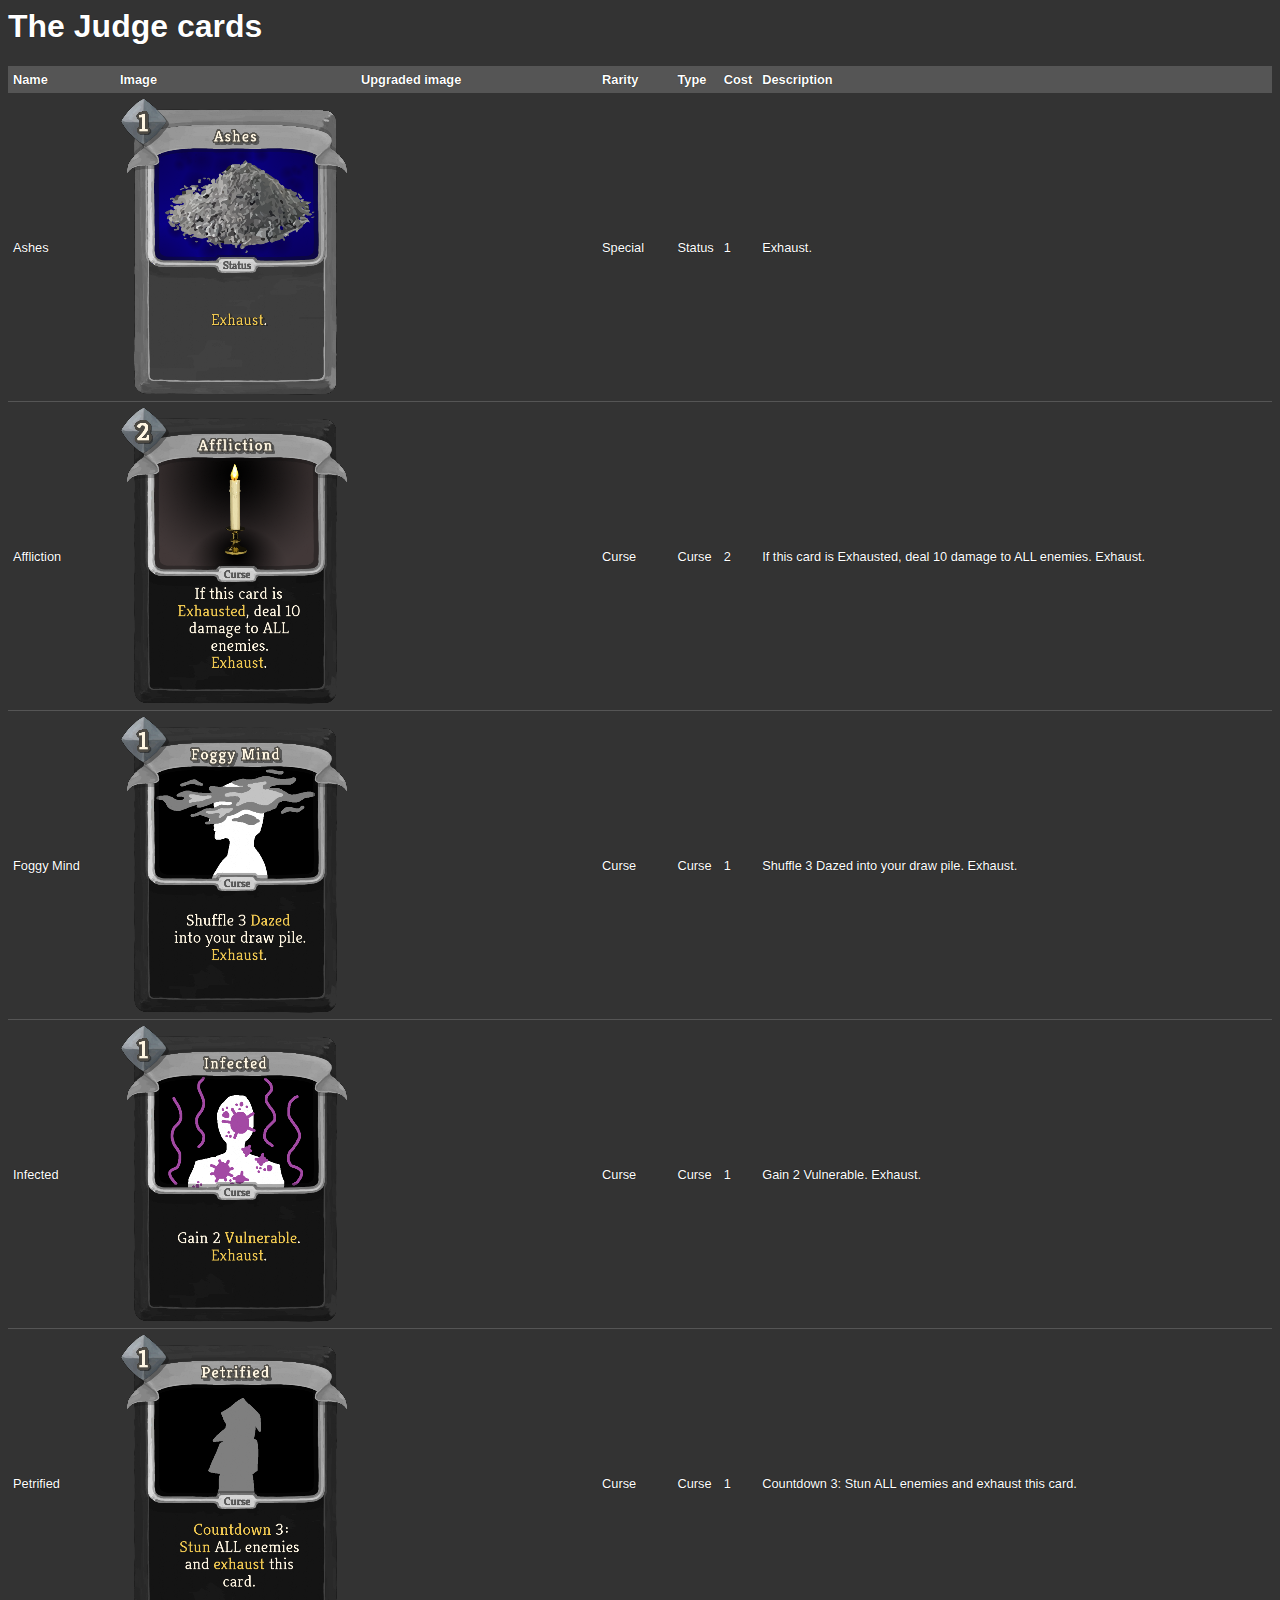
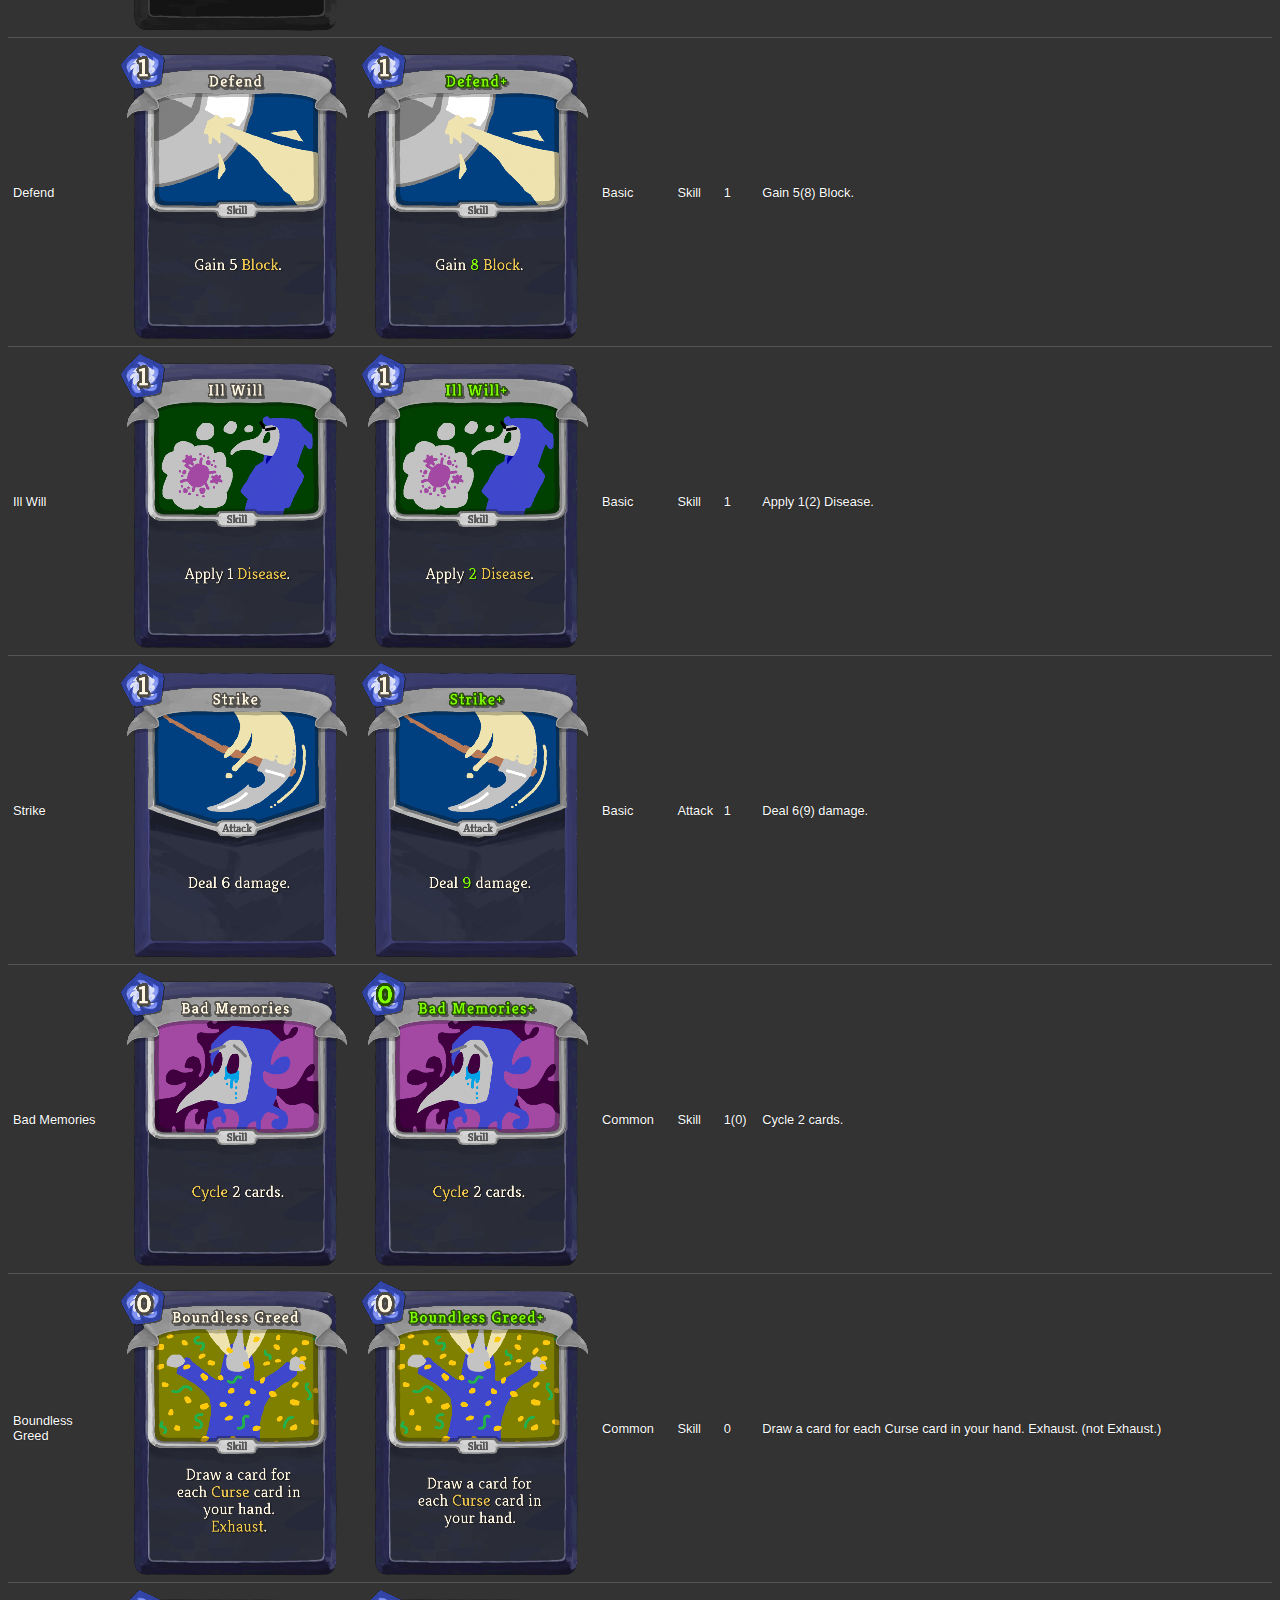
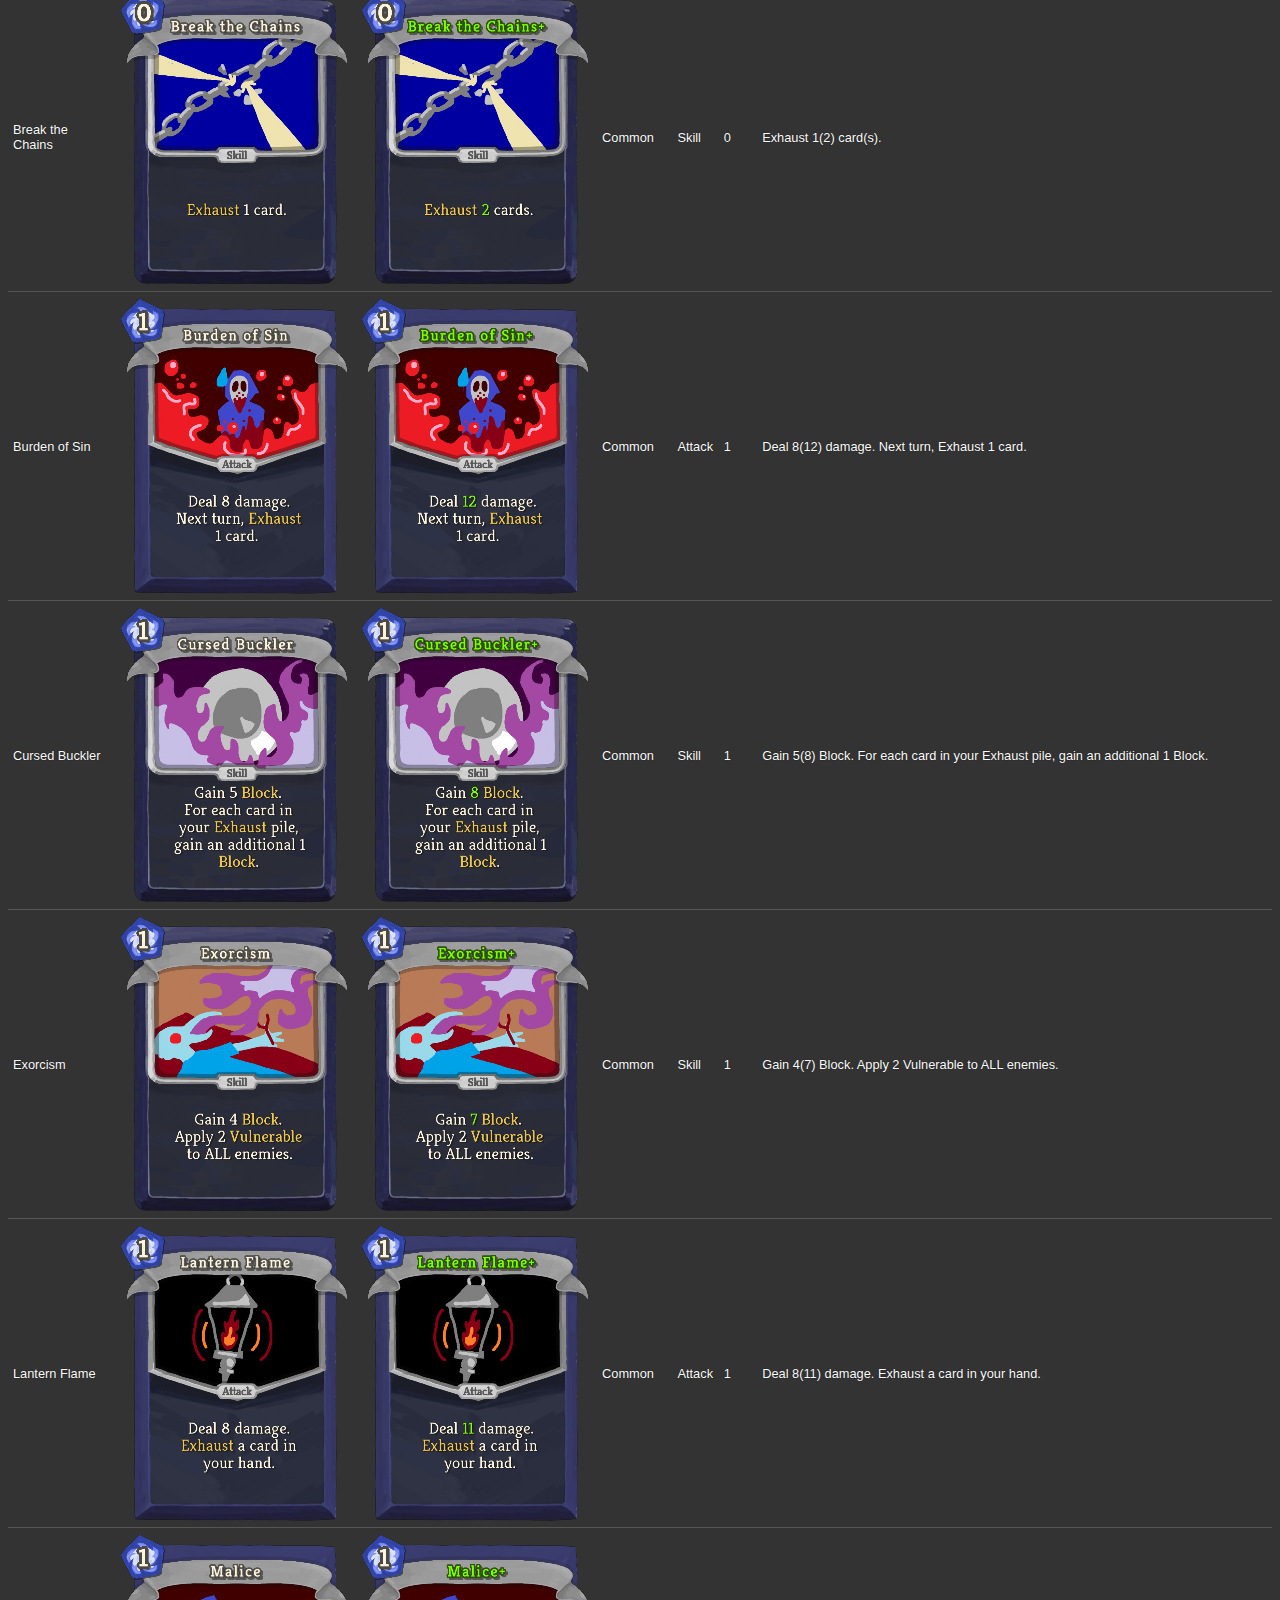
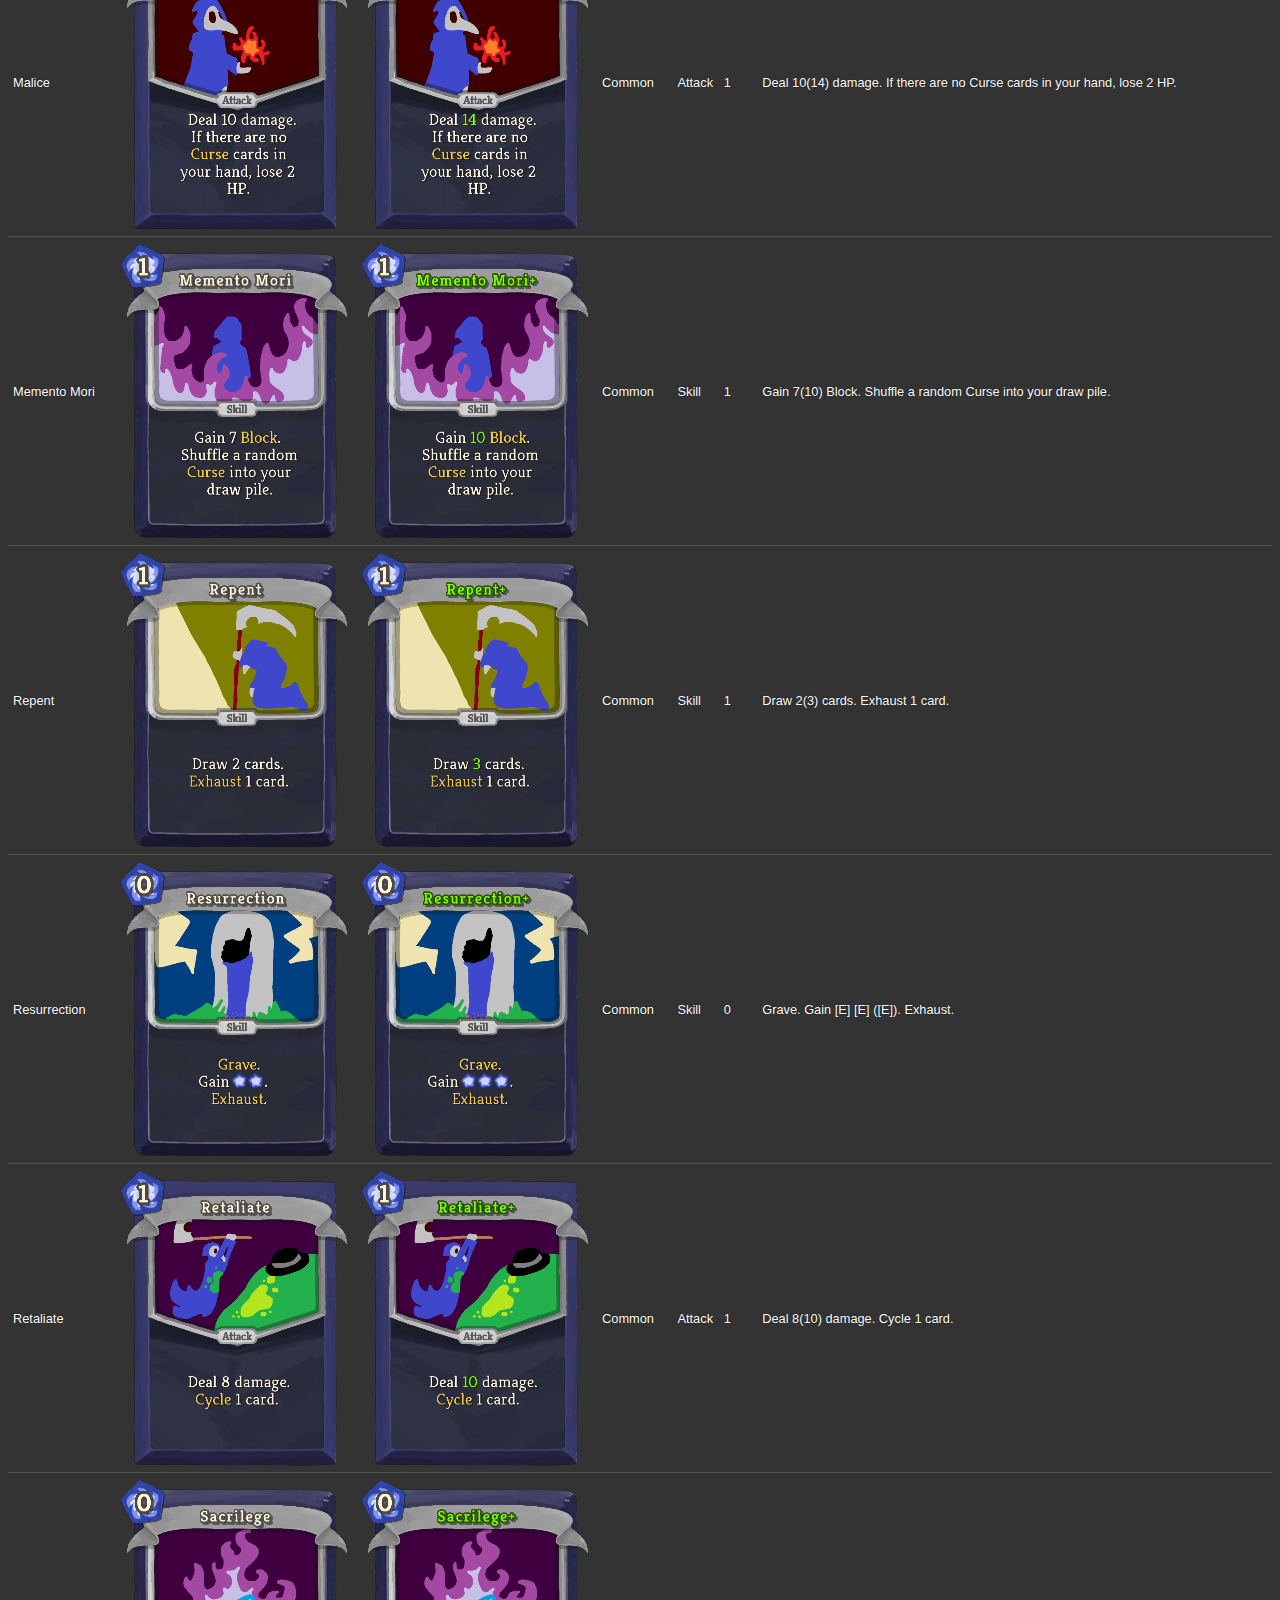
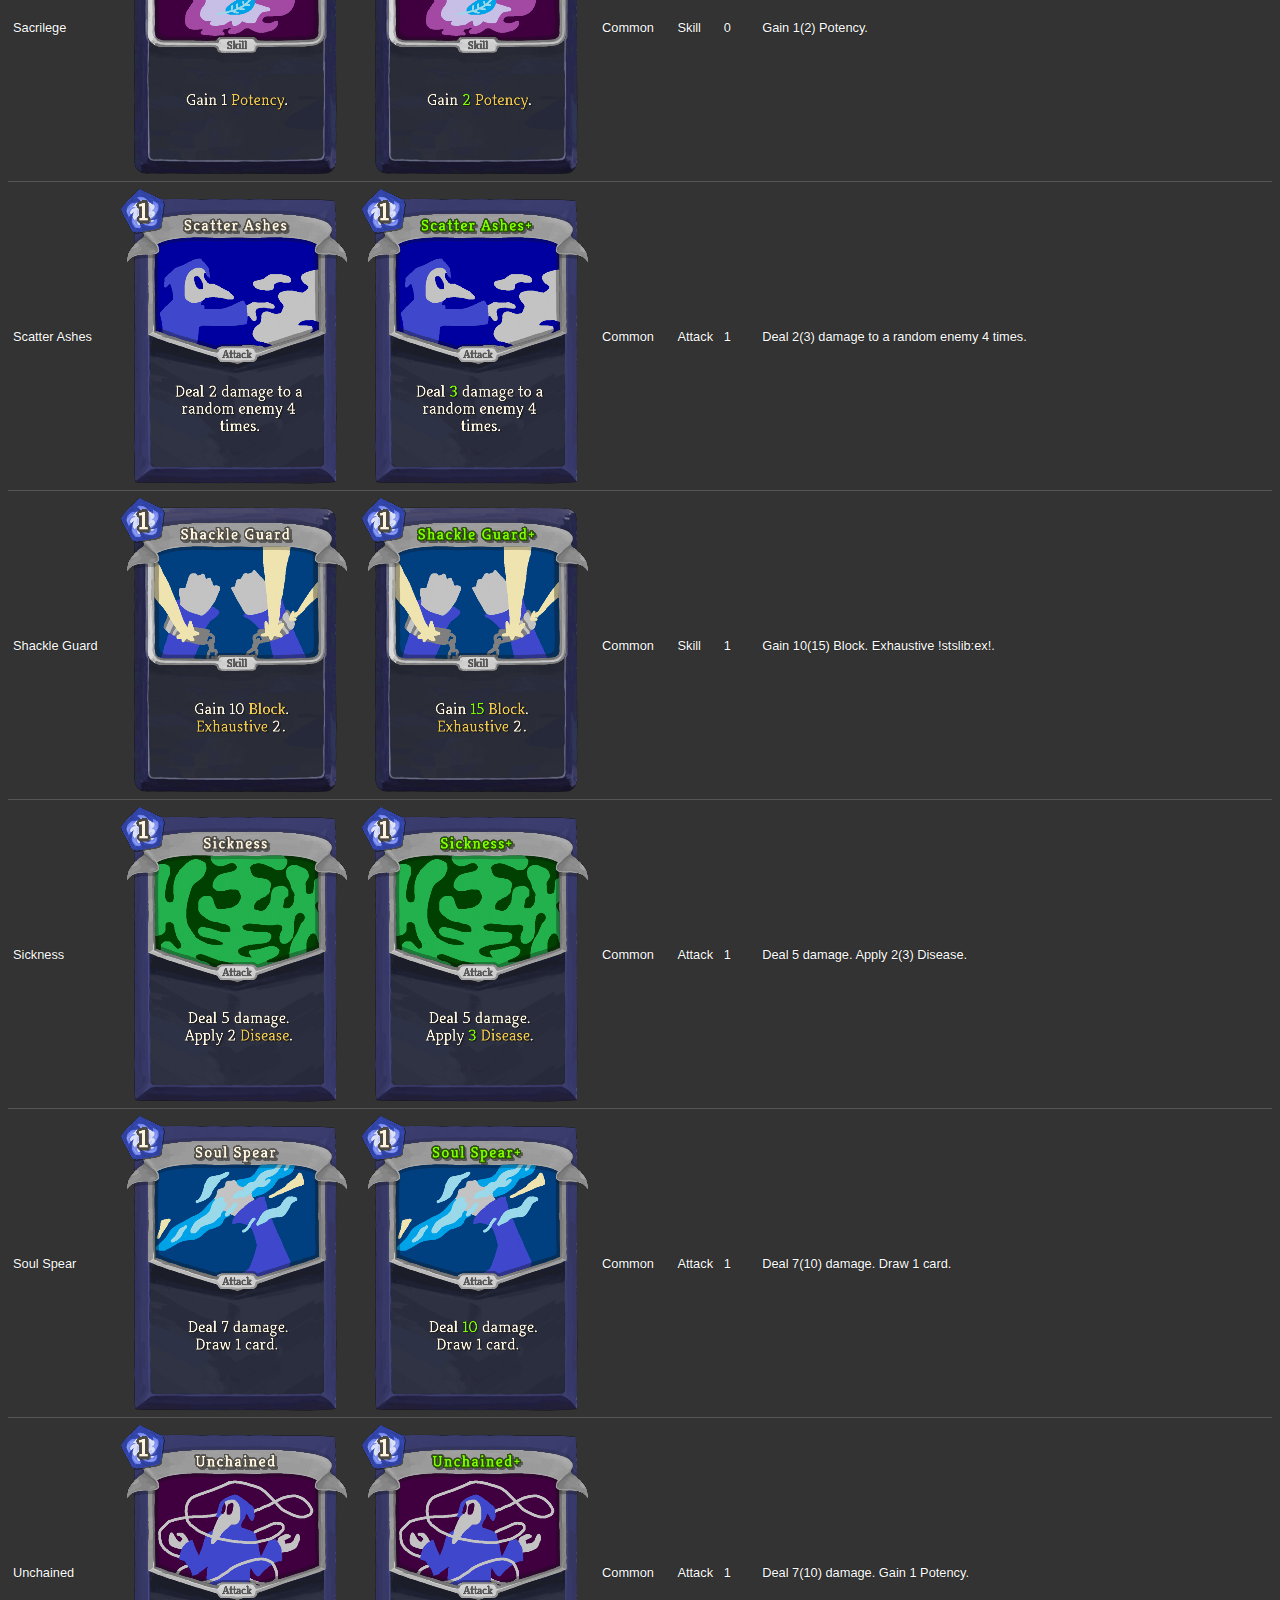
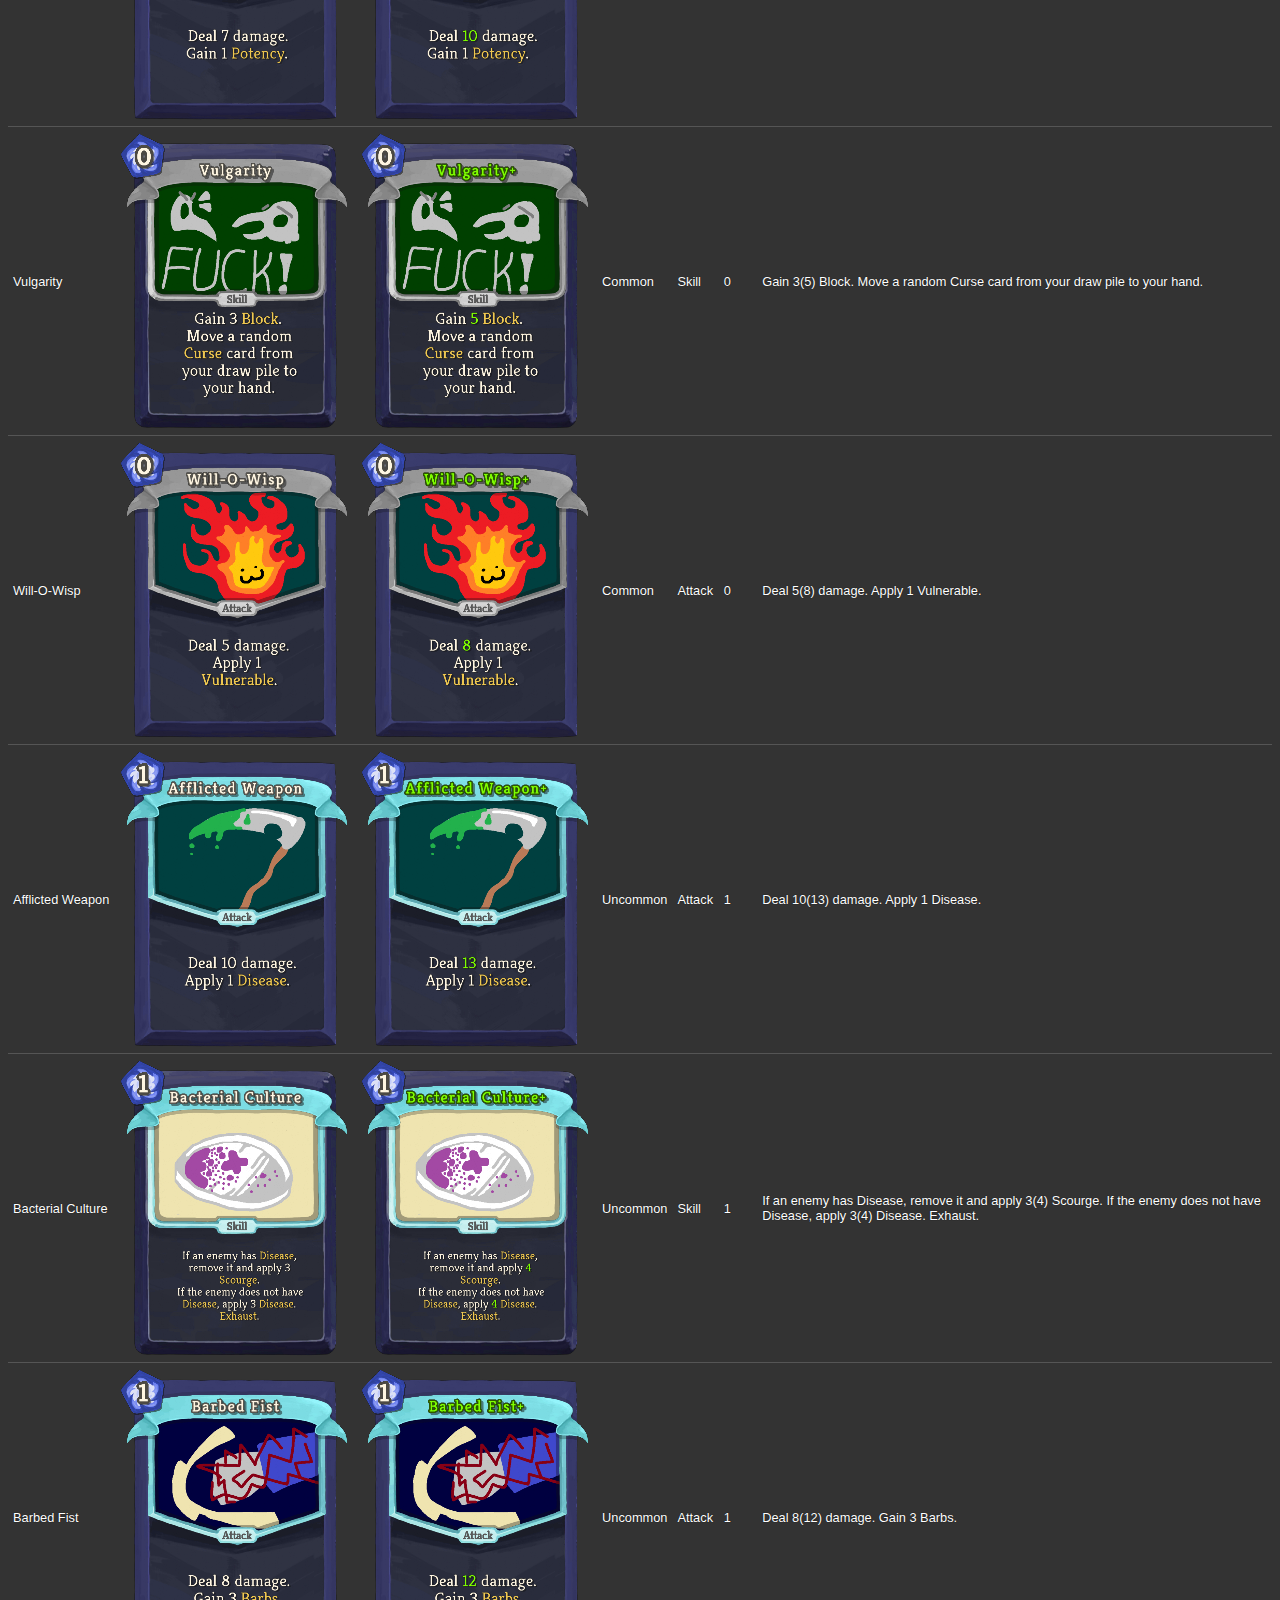
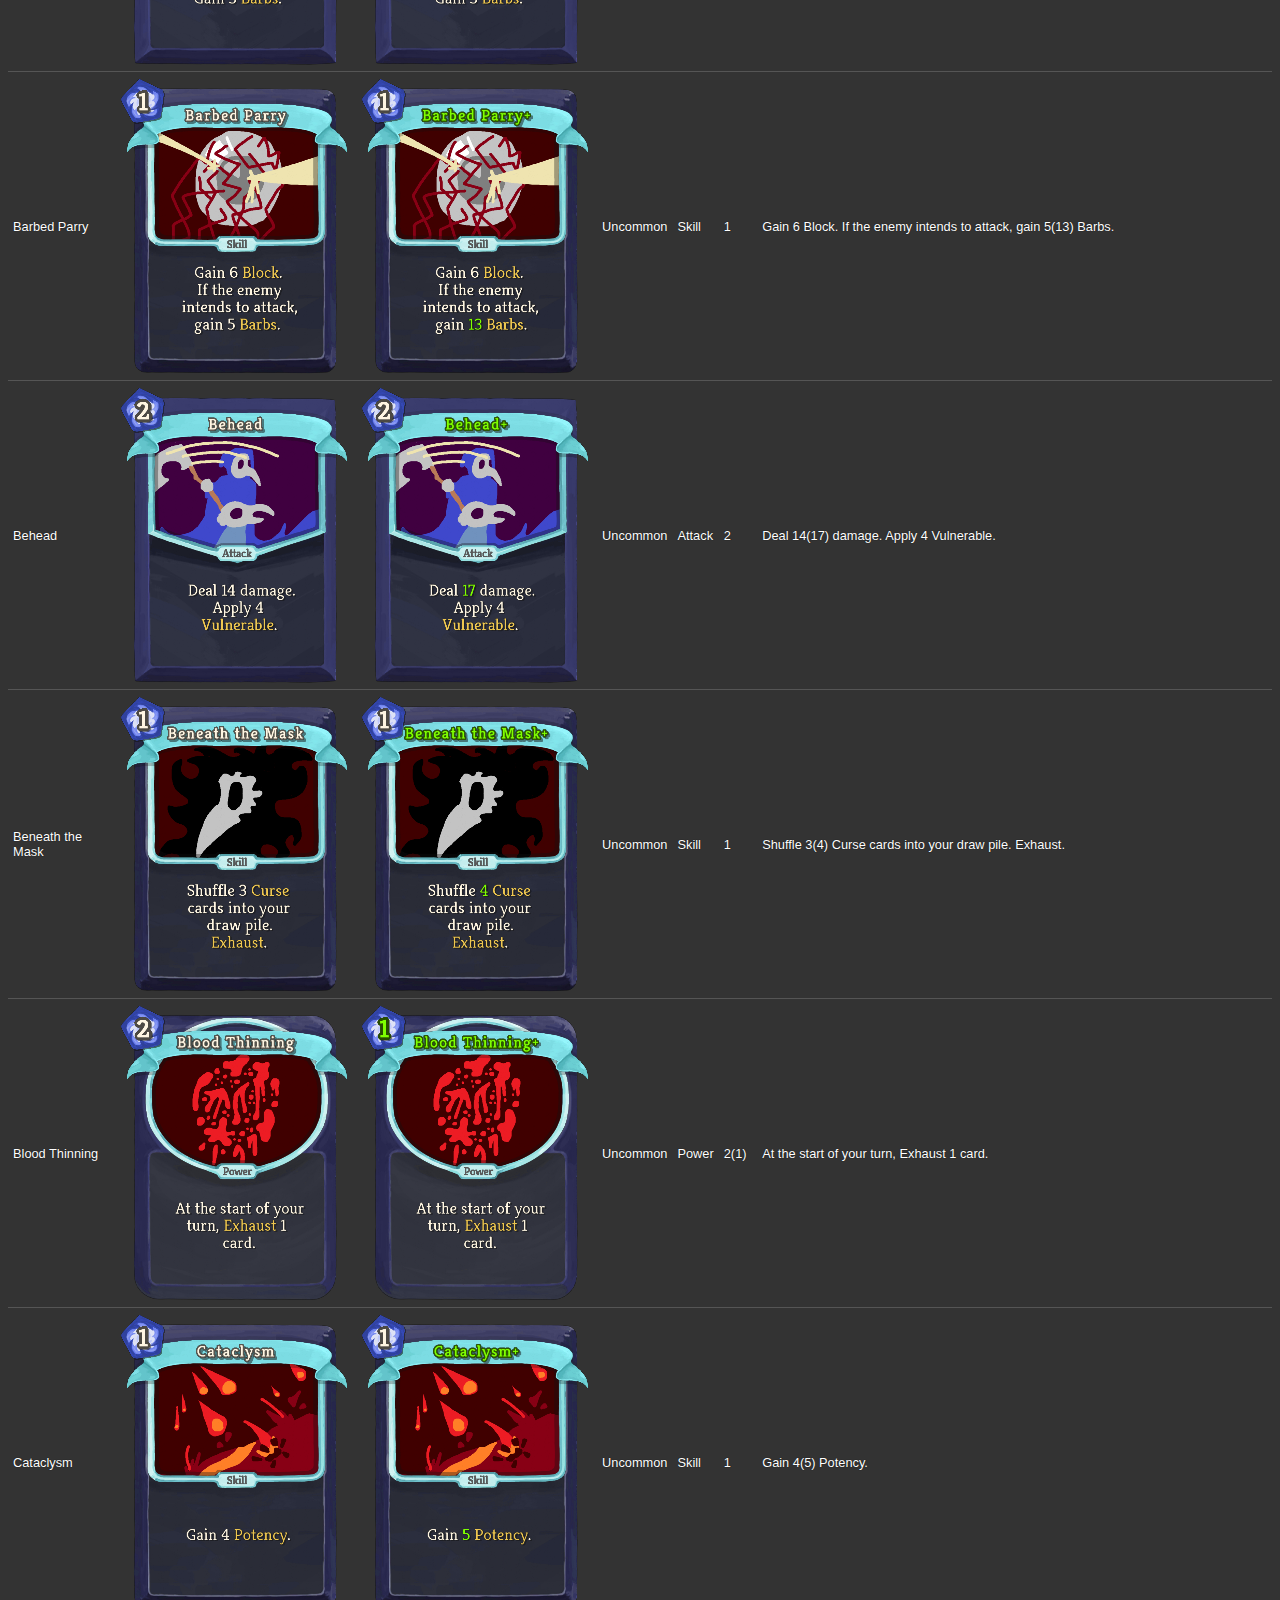
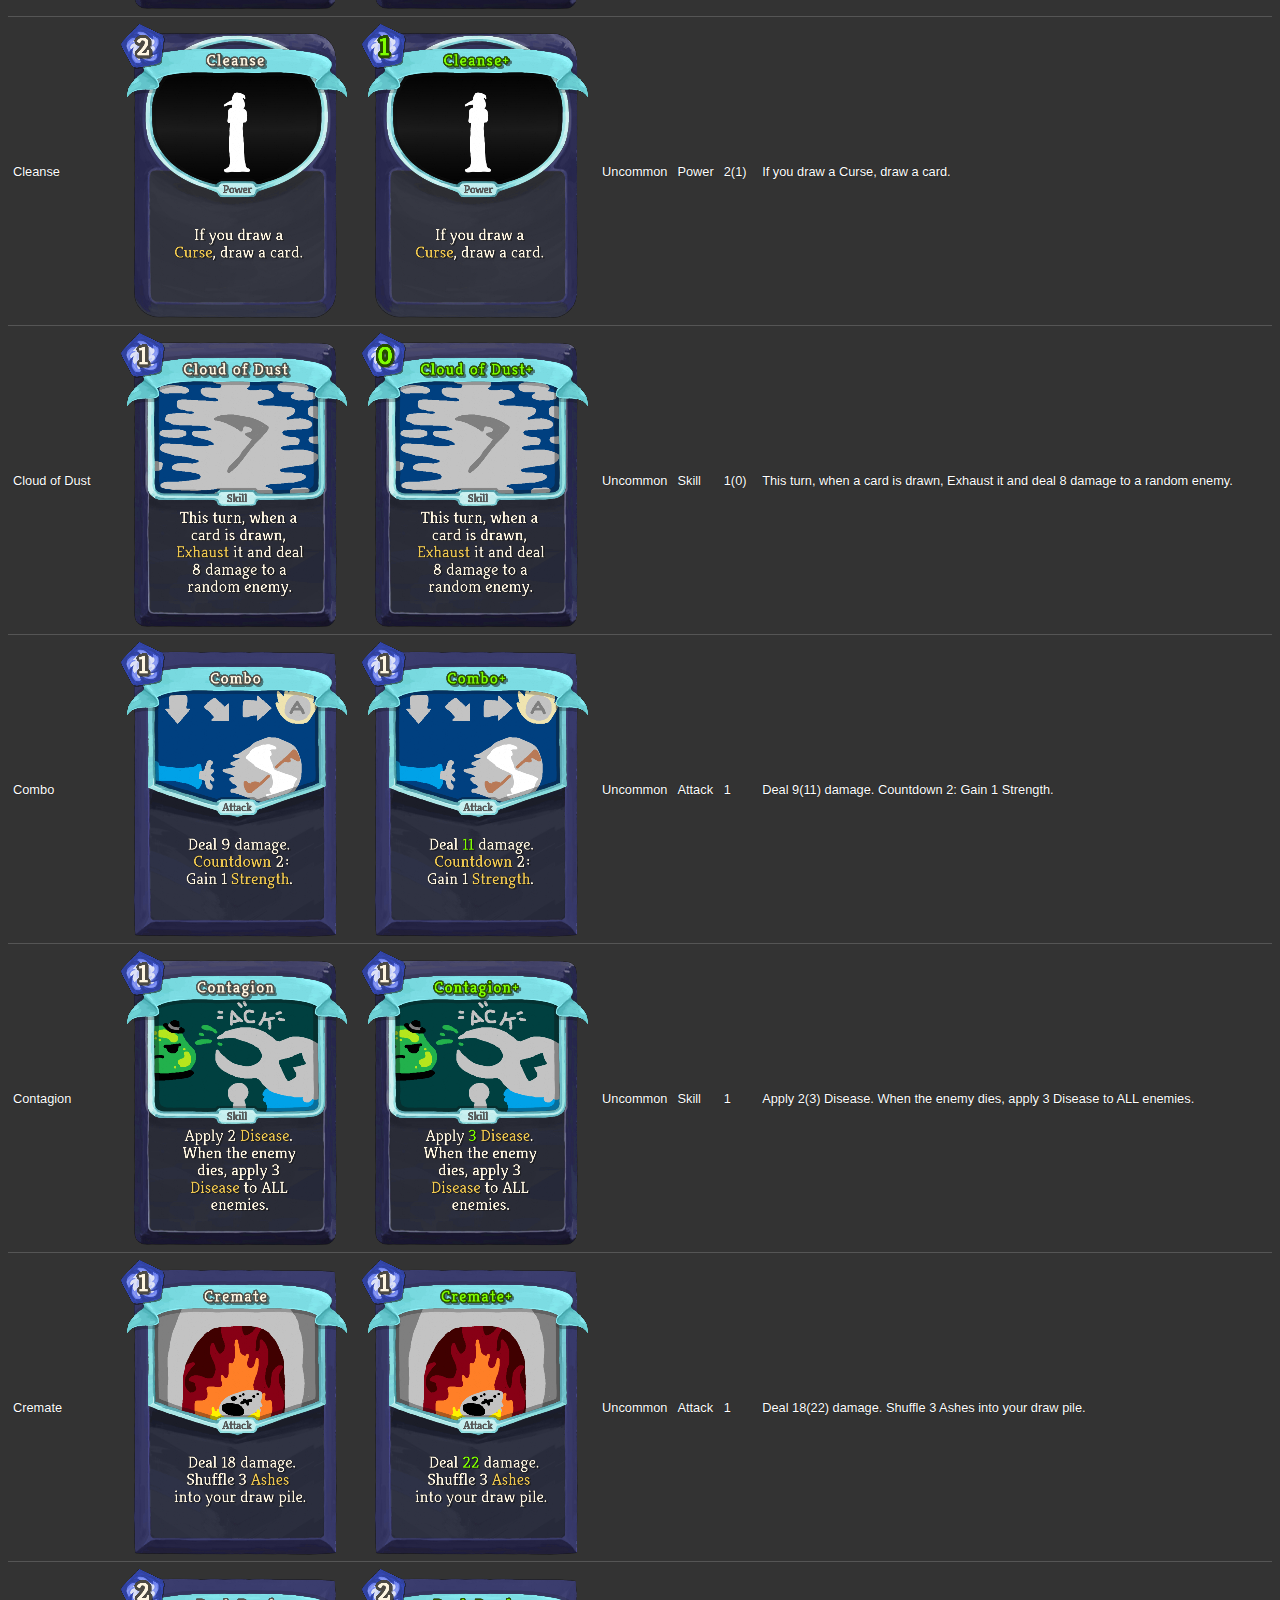
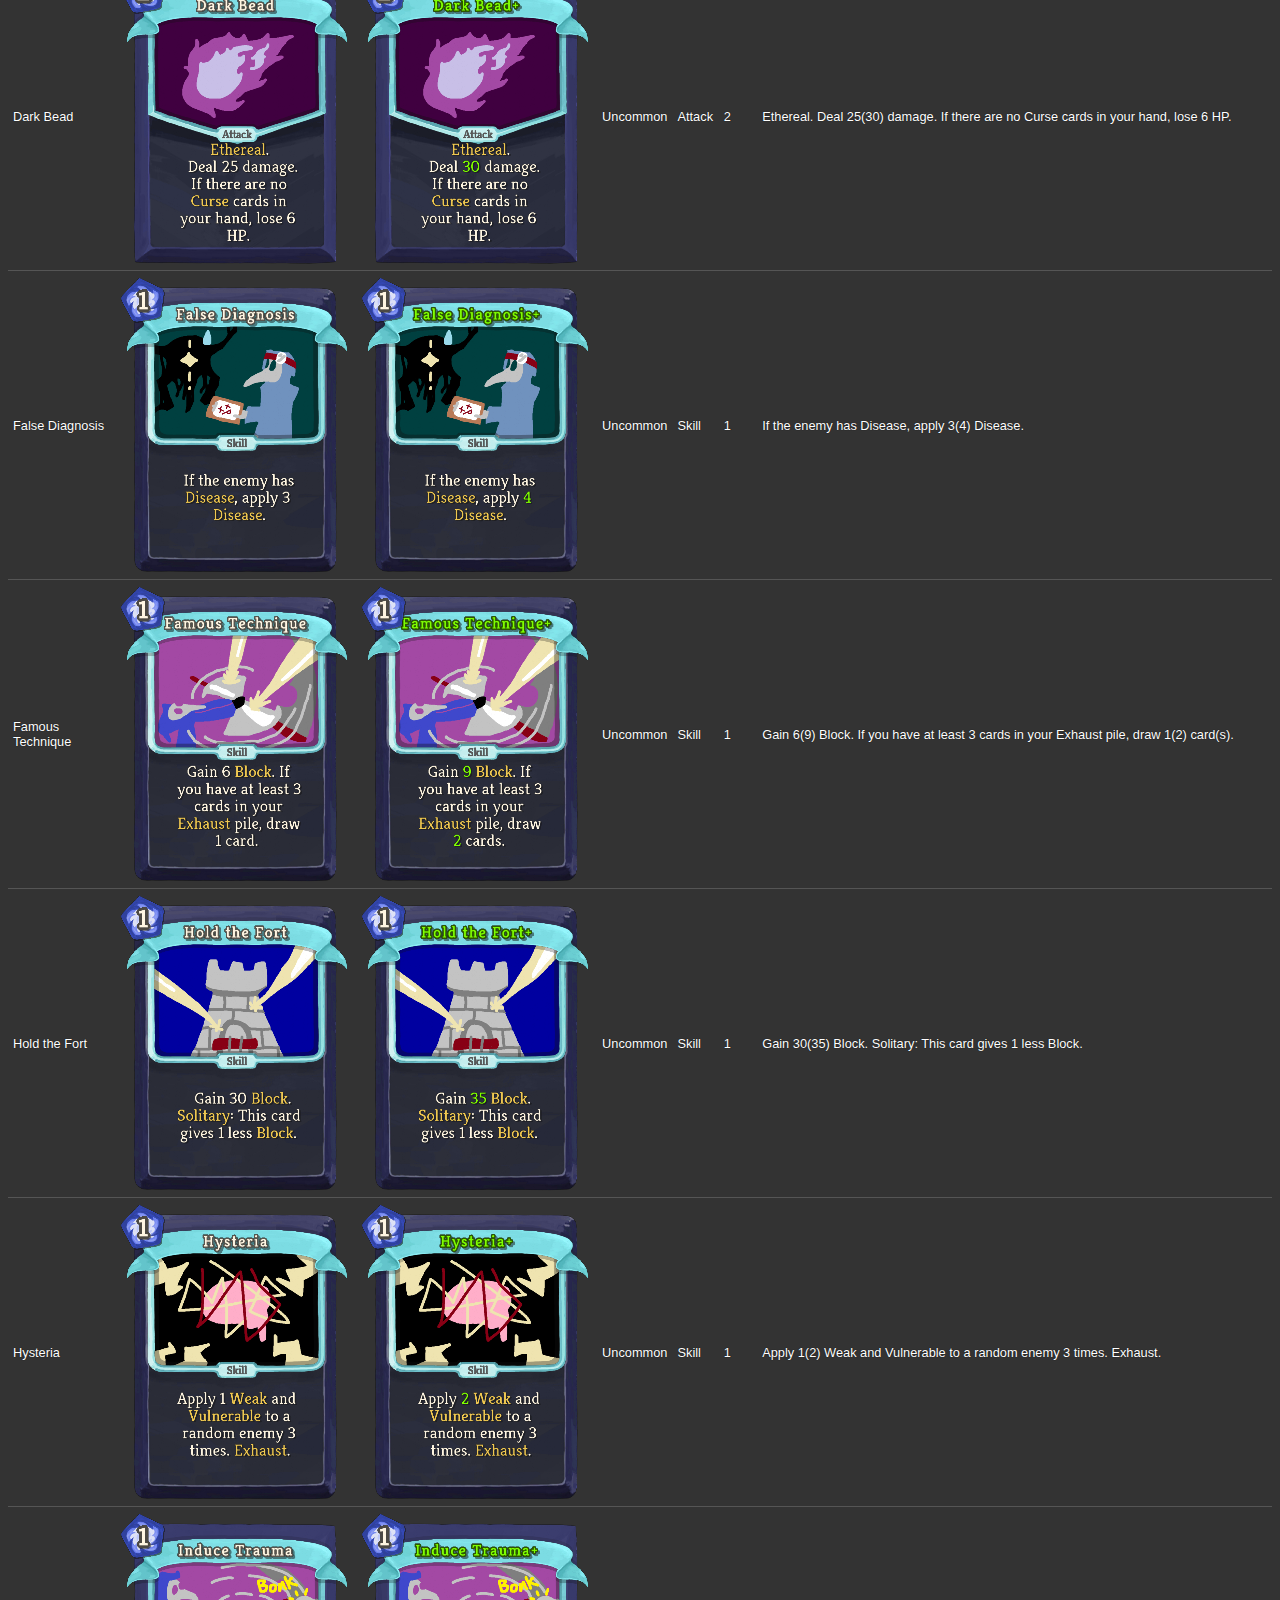
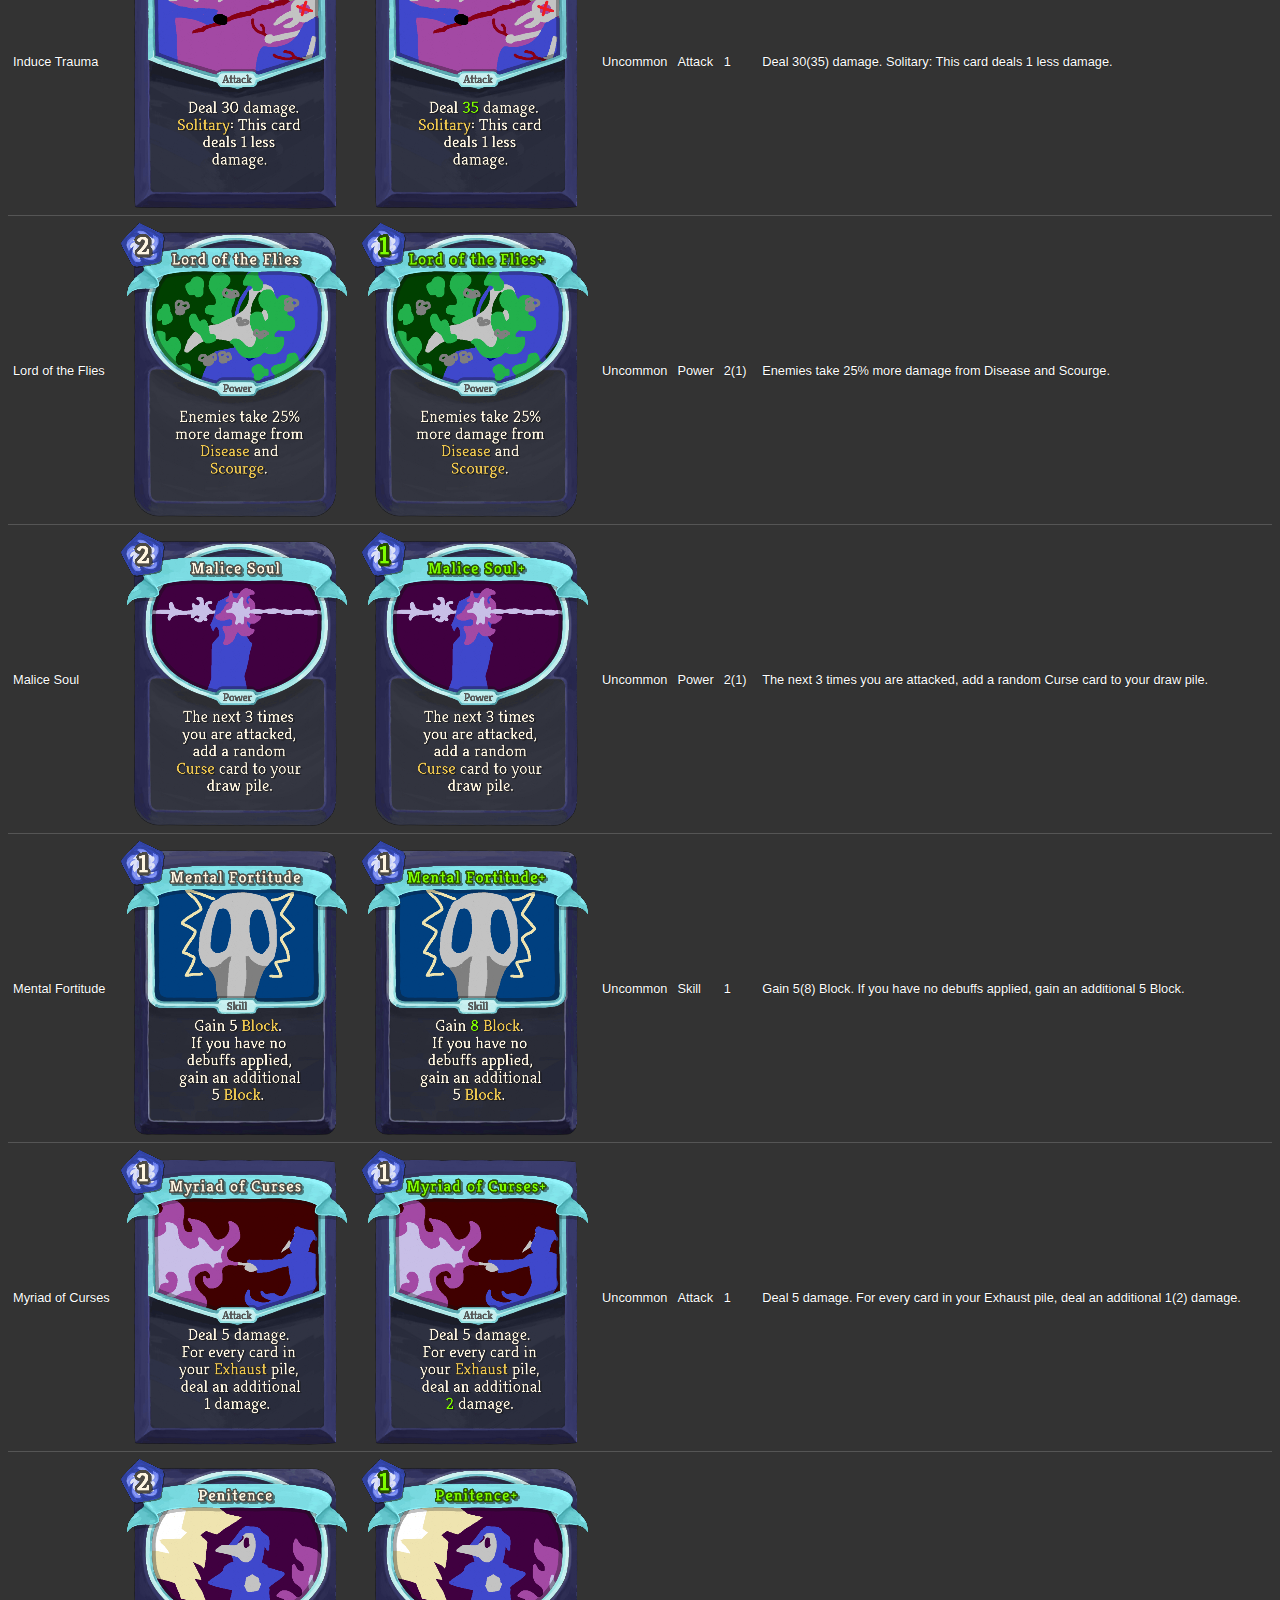
<file: WordoMod/cards.html>
<!DOCTYPE html!>
<html>
  <head>
    <title>The Judge cards</title>
    <link rel="stylesheet" href="style.css">
    <script src="https://kryogenix.org/code/browser/sorttable/sorttable.js"></script>
  </head>
  <body>
    <h1>The Judge cards</h1>
    <table class="sortable">
  <tr>
    <th>Name</th>
    <th>Image</th>
    <th>Upgraded image</th>
    <th>Rarity</th>
    <th>Type</th>
    <th>Cost</th>
    <th>Description</th>
  </tr>
  
  <tr>
    <td>Ashes</td>
    <td><a href="card-images/Ashes.png"><img src="small-card-images/Ashes.png" height="298"></a></td>
    <td></td>
    <td>Special</td>
    <td>Status</td>
    <td>1</td>
    <td>Exhaust.</td>
  </tr>
  
  <tr>
    <td>Affliction</td>
    <td><a href="card-images/Affliction.png"><img src="small-card-images/Affliction.png" height="298"></a></td>
    <td></td>
    <td>Curse</td>
    <td>Curse</td>
    <td>2</td>
    <td>If this card is Exhausted, deal 10 damage to ALL enemies.
Exhaust.</td>
  </tr>
  
  <tr>
    <td>Foggy Mind</td>
    <td><a href="card-images/FoggyMind.png"><img src="small-card-images/FoggyMind.png" height="298"></a></td>
    <td></td>
    <td>Curse</td>
    <td>Curse</td>
    <td>1</td>
    <td>Shuffle 3 Dazed into your draw pile.
Exhaust.</td>
  </tr>
  
  <tr>
    <td>Infected</td>
    <td><a href="card-images/Infected.png"><img src="small-card-images/Infected.png" height="298"></a></td>
    <td></td>
    <td>Curse</td>
    <td>Curse</td>
    <td>1</td>
    <td>Gain 2 Vulnerable.
Exhaust.</td>
  </tr>
  
  <tr>
    <td>Petrified</td>
    <td><a href="card-images/Petrified.png"><img src="small-card-images/Petrified.png" height="298"></a></td>
    <td></td>
    <td>Curse</td>
    <td>Curse</td>
    <td>1</td>
    <td>Countdown 3:
Stun ALL enemies and exhaust this card.</td>
  </tr>
  
  <tr>
    <td>Defend</td>
    <td><a href="card-images/Defend.png"><img src="small-card-images/Defend.png" height="298"></a></td>
    <td><a href="card-images/DefendPlus.png"><img src="small-card-images/DefendPlus.png" height="298"></a></td>
    <td>Basic</td>
    <td>Skill</td>
    <td>1</td>
    <td>Gain 5(8) Block.</td>
  </tr>
  
  <tr>
    <td>Ill Will</td>
    <td><a href="card-images/IllWill.png"><img src="small-card-images/IllWill.png" height="298"></a></td>
    <td><a href="card-images/IllWillPlus.png"><img src="small-card-images/IllWillPlus.png" height="298"></a></td>
    <td>Basic</td>
    <td>Skill</td>
    <td>1</td>
    <td>Apply 1(2) Disease.</td>
  </tr>
  
  <tr>
    <td>Strike</td>
    <td><a href="card-images/Strike.png"><img src="small-card-images/Strike.png" height="298"></a></td>
    <td><a href="card-images/StrikePlus.png"><img src="small-card-images/StrikePlus.png" height="298"></a></td>
    <td>Basic</td>
    <td>Attack</td>
    <td>1</td>
    <td>Deal 6(9) damage.</td>
  </tr>
  
  <tr>
    <td>Bad Memories</td>
    <td><a href="card-images/BadMemories.png"><img src="small-card-images/BadMemories.png" height="298"></a></td>
    <td><a href="card-images/BadMemoriesPlus.png"><img src="small-card-images/BadMemoriesPlus.png" height="298"></a></td>
    <td>Common</td>
    <td>Skill</td>
    <td>1(0)</td>
    <td>Cycle 2 cards. </td>
  </tr>
  
  <tr>
    <td>Boundless Greed</td>
    <td><a href="card-images/BoundlessGreed.png"><img src="small-card-images/BoundlessGreed.png" height="298"></a></td>
    <td><a href="card-images/BoundlessGreedPlus.png"><img src="small-card-images/BoundlessGreedPlus.png" height="298"></a></td>
    <td>Common</td>
    <td>Skill</td>
    <td>0</td>
    <td>Draw a card for each Curse card in your hand.
Exhaust. (not
Exhaust.)</td>
  </tr>
  
  <tr>
    <td>Break the Chains</td>
    <td><a href="card-images/BreaktheChains.png"><img src="small-card-images/BreaktheChains.png" height="298"></a></td>
    <td><a href="card-images/BreaktheChainsPlus.png"><img src="small-card-images/BreaktheChainsPlus.png" height="298"></a></td>
    <td>Common</td>
    <td>Skill</td>
    <td>0</td>
    <td>Exhaust 1(2) card(s).</td>
  </tr>
  
  <tr>
    <td>Burden of Sin</td>
    <td><a href="card-images/BurdenofSin.png"><img src="small-card-images/BurdenofSin.png" height="298"></a></td>
    <td><a href="card-images/BurdenofSinPlus.png"><img src="small-card-images/BurdenofSinPlus.png" height="298"></a></td>
    <td>Common</td>
    <td>Attack</td>
    <td>1</td>
    <td>Deal 8(12) damage.
Next turn, Exhaust 1 card.</td>
  </tr>
  
  <tr>
    <td>Cursed Buckler</td>
    <td><a href="card-images/CursedBuckler.png"><img src="small-card-images/CursedBuckler.png" height="298"></a></td>
    <td><a href="card-images/CursedBucklerPlus.png"><img src="small-card-images/CursedBucklerPlus.png" height="298"></a></td>
    <td>Common</td>
    <td>Skill</td>
    <td>1</td>
    <td>Gain 5(8) Block.
For each card in your Exhaust pile, gain an additional 1 Block.</td>
  </tr>
  
  <tr>
    <td>Exorcism</td>
    <td><a href="card-images/Exorcism.png"><img src="small-card-images/Exorcism.png" height="298"></a></td>
    <td><a href="card-images/ExorcismPlus.png"><img src="small-card-images/ExorcismPlus.png" height="298"></a></td>
    <td>Common</td>
    <td>Skill</td>
    <td>1</td>
    <td>Gain 4(7) Block.
Apply 2 Vulnerable to ALL enemies.</td>
  </tr>
  
  <tr>
    <td>Lantern Flame</td>
    <td><a href="card-images/LanternFlame.png"><img src="small-card-images/LanternFlame.png" height="298"></a></td>
    <td><a href="card-images/LanternFlamePlus.png"><img src="small-card-images/LanternFlamePlus.png" height="298"></a></td>
    <td>Common</td>
    <td>Attack</td>
    <td>1</td>
    <td>Deal 8(11) damage.
Exhaust a card in your hand.</td>
  </tr>
  
  <tr>
    <td>Malice</td>
    <td><a href="card-images/Malice.png"><img src="small-card-images/Malice.png" height="298"></a></td>
    <td><a href="card-images/MalicePlus.png"><img src="small-card-images/MalicePlus.png" height="298"></a></td>
    <td>Common</td>
    <td>Attack</td>
    <td>1</td>
    <td>Deal 10(14) damage.
If there are no Curse cards in your hand, lose 2 HP.</td>
  </tr>
  
  <tr>
    <td>Memento Mori</td>
    <td><a href="card-images/MementoMori.png"><img src="small-card-images/MementoMori.png" height="298"></a></td>
    <td><a href="card-images/MementoMoriPlus.png"><img src="small-card-images/MementoMoriPlus.png" height="298"></a></td>
    <td>Common</td>
    <td>Skill</td>
    <td>1</td>
    <td>Gain 7(10) Block.
Shuffle a random Curse into your draw pile.</td>
  </tr>
  
  <tr>
    <td>Repent</td>
    <td><a href="card-images/Repent.png"><img src="small-card-images/Repent.png" height="298"></a></td>
    <td><a href="card-images/RepentPlus.png"><img src="small-card-images/RepentPlus.png" height="298"></a></td>
    <td>Common</td>
    <td>Skill</td>
    <td>1</td>
    <td>Draw 2(3) cards.
Exhaust 1 card.</td>
  </tr>
  
  <tr>
    <td>Resurrection</td>
    <td><a href="card-images/Resurrection.png"><img src="small-card-images/Resurrection.png" height="298"></a></td>
    <td><a href="card-images/ResurrectionPlus.png"><img src="small-card-images/ResurrectionPlus.png" height="298"></a></td>
    <td>Common</td>
    <td>Skill</td>
    <td>0</td>
    <td>Grave.
Gain [E] [E] ([E]).
Exhaust.</td>
  </tr>
  
  <tr>
    <td>Retaliate</td>
    <td><a href="card-images/Retaliate.png"><img src="small-card-images/Retaliate.png" height="298"></a></td>
    <td><a href="card-images/RetaliatePlus.png"><img src="small-card-images/RetaliatePlus.png" height="298"></a></td>
    <td>Common</td>
    <td>Attack</td>
    <td>1</td>
    <td>Deal 8(10) damage.
Cycle 1 card. </td>
  </tr>
  
  <tr>
    <td>Sacrilege</td>
    <td><a href="card-images/Sacrilege.png"><img src="small-card-images/Sacrilege.png" height="298"></a></td>
    <td><a href="card-images/SacrilegePlus.png"><img src="small-card-images/SacrilegePlus.png" height="298"></a></td>
    <td>Common</td>
    <td>Skill</td>
    <td>0</td>
    <td>Gain 1(2) Potency.</td>
  </tr>
  
  <tr>
    <td>Scatter Ashes</td>
    <td><a href="card-images/ScatterAshes.png"><img src="small-card-images/ScatterAshes.png" height="298"></a></td>
    <td><a href="card-images/ScatterAshesPlus.png"><img src="small-card-images/ScatterAshesPlus.png" height="298"></a></td>
    <td>Common</td>
    <td>Attack</td>
    <td>1</td>
    <td>Deal 2(3) damage to a random enemy 4 times.</td>
  </tr>
  
  <tr>
    <td>Shackle Guard</td>
    <td><a href="card-images/ShackleGuard.png"><img src="small-card-images/ShackleGuard.png" height="298"></a></td>
    <td><a href="card-images/ShackleGuardPlus.png"><img src="small-card-images/ShackleGuardPlus.png" height="298"></a></td>
    <td>Common</td>
    <td>Skill</td>
    <td>1</td>
    <td>Gain 10(15) Block.
Exhaustive !stslib:ex!.</td>
  </tr>
  
  <tr>
    <td>Sickness</td>
    <td><a href="card-images/Sickness.png"><img src="small-card-images/Sickness.png" height="298"></a></td>
    <td><a href="card-images/SicknessPlus.png"><img src="small-card-images/SicknessPlus.png" height="298"></a></td>
    <td>Common</td>
    <td>Attack</td>
    <td>1</td>
    <td>Deal 5 damage.
Apply 2(3) Disease.</td>
  </tr>
  
  <tr>
    <td>Soul Spear</td>
    <td><a href="card-images/SoulSpear.png"><img src="small-card-images/SoulSpear.png" height="298"></a></td>
    <td><a href="card-images/SoulSpearPlus.png"><img src="small-card-images/SoulSpearPlus.png" height="298"></a></td>
    <td>Common</td>
    <td>Attack</td>
    <td>1</td>
    <td>Deal 7(10) damage.
Draw 1 card.</td>
  </tr>
  
  <tr>
    <td>Unchained</td>
    <td><a href="card-images/Unchained.png"><img src="small-card-images/Unchained.png" height="298"></a></td>
    <td><a href="card-images/UnchainedPlus.png"><img src="small-card-images/UnchainedPlus.png" height="298"></a></td>
    <td>Common</td>
    <td>Attack</td>
    <td>1</td>
    <td>Deal 7(10) damage.
Gain 1 Potency.</td>
  </tr>
  
  <tr>
    <td>Vulgarity</td>
    <td><a href="card-images/Vulgarity.png"><img src="small-card-images/Vulgarity.png" height="298"></a></td>
    <td><a href="card-images/VulgarityPlus.png"><img src="small-card-images/VulgarityPlus.png" height="298"></a></td>
    <td>Common</td>
    <td>Skill</td>
    <td>0</td>
    <td>Gain 3(5) Block.
Move a random Curse card from your draw pile to your hand.</td>
  </tr>
  
  <tr>
    <td>Will-O-Wisp</td>
    <td><a href="card-images/Will-O-Wisp.png"><img src="small-card-images/Will-O-Wisp.png" height="298"></a></td>
    <td><a href="card-images/Will-O-WispPlus.png"><img src="small-card-images/Will-O-WispPlus.png" height="298"></a></td>
    <td>Common</td>
    <td>Attack</td>
    <td>0</td>
    <td>Deal 5(8) damage.
Apply 1 Vulnerable.</td>
  </tr>
  
  <tr>
    <td>Afflicted Weapon</td>
    <td><a href="card-images/AfflictedWeapon.png"><img src="small-card-images/AfflictedWeapon.png" height="298"></a></td>
    <td><a href="card-images/AfflictedWeaponPlus.png"><img src="small-card-images/AfflictedWeaponPlus.png" height="298"></a></td>
    <td>Uncommon</td>
    <td>Attack</td>
    <td>1</td>
    <td>Deal 10(13) damage.
Apply 1 Disease.</td>
  </tr>
  
  <tr>
    <td>Bacterial Culture</td>
    <td><a href="card-images/BacterialCulture.png"><img src="small-card-images/BacterialCulture.png" height="298"></a></td>
    <td><a href="card-images/BacterialCulturePlus.png"><img src="small-card-images/BacterialCulturePlus.png" height="298"></a></td>
    <td>Uncommon</td>
    <td>Skill</td>
    <td>1</td>
    <td>If an enemy has Disease, remove it and apply 3(4) Scourge.
If the enemy does not have Disease, apply 3(4) Disease.
Exhaust.</td>
  </tr>
  
  <tr>
    <td>Barbed Fist</td>
    <td><a href="card-images/BarbedFist.png"><img src="small-card-images/BarbedFist.png" height="298"></a></td>
    <td><a href="card-images/BarbedFistPlus.png"><img src="small-card-images/BarbedFistPlus.png" height="298"></a></td>
    <td>Uncommon</td>
    <td>Attack</td>
    <td>1</td>
    <td>Deal 8(12) damage.
Gain 3 Barbs.</td>
  </tr>
  
  <tr>
    <td>Barbed Parry</td>
    <td><a href="card-images/BarbedParry.png"><img src="small-card-images/BarbedParry.png" height="298"></a></td>
    <td><a href="card-images/BarbedParryPlus.png"><img src="small-card-images/BarbedParryPlus.png" height="298"></a></td>
    <td>Uncommon</td>
    <td>Skill</td>
    <td>1</td>
    <td>Gain 6 Block.
If the enemy intends to attack, gain 5(13) Barbs.</td>
  </tr>
  
  <tr>
    <td>Behead</td>
    <td><a href="card-images/Behead.png"><img src="small-card-images/Behead.png" height="298"></a></td>
    <td><a href="card-images/BeheadPlus.png"><img src="small-card-images/BeheadPlus.png" height="298"></a></td>
    <td>Uncommon</td>
    <td>Attack</td>
    <td>2</td>
    <td>Deal 14(17) damage.
Apply 4 Vulnerable.</td>
  </tr>
  
  <tr>
    <td>Beneath the Mask</td>
    <td><a href="card-images/BeneaththeMask.png"><img src="small-card-images/BeneaththeMask.png" height="298"></a></td>
    <td><a href="card-images/BeneaththeMaskPlus.png"><img src="small-card-images/BeneaththeMaskPlus.png" height="298"></a></td>
    <td>Uncommon</td>
    <td>Skill</td>
    <td>1</td>
    <td>Shuffle 3(4) Curse cards into your draw pile.
Exhaust.</td>
  </tr>
  
  <tr>
    <td>Blood Thinning</td>
    <td><a href="card-images/BloodThinning.png"><img src="small-card-images/BloodThinning.png" height="298"></a></td>
    <td><a href="card-images/BloodThinningPlus.png"><img src="small-card-images/BloodThinningPlus.png" height="298"></a></td>
    <td>Uncommon</td>
    <td>Power</td>
    <td>2(1)</td>
    <td>At the start of your turn, Exhaust 1 card.</td>
  </tr>
  
  <tr>
    <td>Cataclysm</td>
    <td><a href="card-images/Cataclysm.png"><img src="small-card-images/Cataclysm.png" height="298"></a></td>
    <td><a href="card-images/CataclysmPlus.png"><img src="small-card-images/CataclysmPlus.png" height="298"></a></td>
    <td>Uncommon</td>
    <td>Skill</td>
    <td>1</td>
    <td>Gain 4(5) Potency.</td>
  </tr>
  
  <tr>
    <td>Cleanse</td>
    <td><a href="card-images/Cleanse.png"><img src="small-card-images/Cleanse.png" height="298"></a></td>
    <td><a href="card-images/CleansePlus.png"><img src="small-card-images/CleansePlus.png" height="298"></a></td>
    <td>Uncommon</td>
    <td>Power</td>
    <td>2(1)</td>
    <td>If you draw a Curse, draw a card.</td>
  </tr>
  
  <tr>
    <td>Cloud of Dust</td>
    <td><a href="card-images/CloudofDust.png"><img src="small-card-images/CloudofDust.png" height="298"></a></td>
    <td><a href="card-images/CloudofDustPlus.png"><img src="small-card-images/CloudofDustPlus.png" height="298"></a></td>
    <td>Uncommon</td>
    <td>Skill</td>
    <td>1(0)</td>
    <td>This turn, when a card is drawn, Exhaust it and deal 8 damage to a random enemy.</td>
  </tr>
  
  <tr>
    <td>Combo</td>
    <td><a href="card-images/Combo.png"><img src="small-card-images/Combo.png" height="298"></a></td>
    <td><a href="card-images/ComboPlus.png"><img src="small-card-images/ComboPlus.png" height="298"></a></td>
    <td>Uncommon</td>
    <td>Attack</td>
    <td>1</td>
    <td>Deal 9(11) damage.
Countdown 2:
Gain 1 Strength.</td>
  </tr>
  
  <tr>
    <td>Contagion</td>
    <td><a href="card-images/Contagion.png"><img src="small-card-images/Contagion.png" height="298"></a></td>
    <td><a href="card-images/ContagionPlus.png"><img src="small-card-images/ContagionPlus.png" height="298"></a></td>
    <td>Uncommon</td>
    <td>Skill</td>
    <td>1</td>
    <td>Apply 2(3) Disease.
When the enemy dies, apply 3 Disease to ALL enemies.</td>
  </tr>
  
  <tr>
    <td>Cremate</td>
    <td><a href="card-images/Cremate.png"><img src="small-card-images/Cremate.png" height="298"></a></td>
    <td><a href="card-images/CrematePlus.png"><img src="small-card-images/CrematePlus.png" height="298"></a></td>
    <td>Uncommon</td>
    <td>Attack</td>
    <td>1</td>
    <td>Deal 18(22) damage.
Shuffle 3 Ashes into your draw pile.</td>
  </tr>
  
  <tr>
    <td>Dark Bead</td>
    <td><a href="card-images/DarkBead.png"><img src="small-card-images/DarkBead.png" height="298"></a></td>
    <td><a href="card-images/DarkBeadPlus.png"><img src="small-card-images/DarkBeadPlus.png" height="298"></a></td>
    <td>Uncommon</td>
    <td>Attack</td>
    <td>2</td>
    <td>Ethereal.
Deal 25(30) damage.
If there are no Curse cards in your hand, lose 6 HP.</td>
  </tr>
  
  <tr>
    <td>False Diagnosis</td>
    <td><a href="card-images/FalseDiagnosis.png"><img src="small-card-images/FalseDiagnosis.png" height="298"></a></td>
    <td><a href="card-images/FalseDiagnosisPlus.png"><img src="small-card-images/FalseDiagnosisPlus.png" height="298"></a></td>
    <td>Uncommon</td>
    <td>Skill</td>
    <td>1</td>
    <td>If the enemy has Disease, apply 3(4) Disease.</td>
  </tr>
  
  <tr>
    <td>Famous Technique</td>
    <td><a href="card-images/FamousTechnique.png"><img src="small-card-images/FamousTechnique.png" height="298"></a></td>
    <td><a href="card-images/FamousTechniquePlus.png"><img src="small-card-images/FamousTechniquePlus.png" height="298"></a></td>
    <td>Uncommon</td>
    <td>Skill</td>
    <td>1</td>
    <td>Gain 6(9) Block. If you have at least 3 cards in your Exhaust pile, draw 1(2) card(s).</td>
  </tr>
  
  <tr>
    <td>Hold the Fort</td>
    <td><a href="card-images/HoldtheFort.png"><img src="small-card-images/HoldtheFort.png" height="298"></a></td>
    <td><a href="card-images/HoldtheFortPlus.png"><img src="small-card-images/HoldtheFortPlus.png" height="298"></a></td>
    <td>Uncommon</td>
    <td>Skill</td>
    <td>1</td>
    <td>Gain 30(35) Block.
Solitary: This card gives 1 less Block.</td>
  </tr>
  
  <tr>
    <td>Hysteria</td>
    <td><a href="card-images/Hysteria.png"><img src="small-card-images/Hysteria.png" height="298"></a></td>
    <td><a href="card-images/HysteriaPlus.png"><img src="small-card-images/HysteriaPlus.png" height="298"></a></td>
    <td>Uncommon</td>
    <td>Skill</td>
    <td>1</td>
    <td>Apply 1(2) Weak and Vulnerable to a random enemy 3 times. Exhaust.</td>
  </tr>
  
  <tr>
    <td>Induce Trauma</td>
    <td><a href="card-images/InduceTrauma.png"><img src="small-card-images/InduceTrauma.png" height="298"></a></td>
    <td><a href="card-images/InduceTraumaPlus.png"><img src="small-card-images/InduceTraumaPlus.png" height="298"></a></td>
    <td>Uncommon</td>
    <td>Attack</td>
    <td>1</td>
    <td>Deal 30(35) damage.
Solitary: This card deals 1 less damage.</td>
  </tr>
  
  <tr>
    <td>Lord of the Flies</td>
    <td><a href="card-images/LordoftheFlies.png"><img src="small-card-images/LordoftheFlies.png" height="298"></a></td>
    <td><a href="card-images/LordoftheFliesPlus.png"><img src="small-card-images/LordoftheFliesPlus.png" height="298"></a></td>
    <td>Uncommon</td>
    <td>Power</td>
    <td>2(1)</td>
    <td>Enemies take 25% more damage from Disease and Scourge.</td>
  </tr>
  
  <tr>
    <td>Malice Soul</td>
    <td><a href="card-images/MaliceSoul.png"><img src="small-card-images/MaliceSoul.png" height="298"></a></td>
    <td><a href="card-images/MaliceSoulPlus.png"><img src="small-card-images/MaliceSoulPlus.png" height="298"></a></td>
    <td>Uncommon</td>
    <td>Power</td>
    <td>2(1)</td>
    <td>The next 3 times you are attacked, add a random Curse card to your draw pile.</td>
  </tr>
  
  <tr>
    <td>Mental Fortitude</td>
    <td><a href="card-images/MentalFortitude.png"><img src="small-card-images/MentalFortitude.png" height="298"></a></td>
    <td><a href="card-images/MentalFortitudePlus.png"><img src="small-card-images/MentalFortitudePlus.png" height="298"></a></td>
    <td>Uncommon</td>
    <td>Skill</td>
    <td>1</td>
    <td>Gain 5(8) Block.
If you have no debuffs applied, gain an additional 5 Block.</td>
  </tr>
  
  <tr>
    <td>Myriad of Curses</td>
    <td><a href="card-images/MyriadofCurses.png"><img src="small-card-images/MyriadofCurses.png" height="298"></a></td>
    <td><a href="card-images/MyriadofCursesPlus.png"><img src="small-card-images/MyriadofCursesPlus.png" height="298"></a></td>
    <td>Uncommon</td>
    <td>Attack</td>
    <td>1</td>
    <td>Deal 5 damage.
For every card in your Exhaust pile, deal an additional 1(2) damage.</td>
  </tr>
  
  <tr>
    <td>Penitence</td>
    <td><a href="card-images/Penitence.png"><img src="small-card-images/Penitence.png" height="298"></a></td>
    <td><a href="card-images/PenitencePlus.png"><img src="small-card-images/PenitencePlus.png" height="298"></a></td>
    <td>Uncommon</td>
    <td>Power</td>
    <td>2(1)</td>
    <td>When you Exhaust a card, gain 5 Block.</td>
  </tr>
  
  <tr>
    <td>Pestilence</td>
    <td><a href="card-images/Pestilence.png"><img src="small-card-images/Pestilence.png" height="298"></a></td>
    <td><a href="card-images/PestilencePlus.png"><img src="small-card-images/PestilencePlus.png" height="298"></a></td>
    <td>Uncommon</td>
    <td>Power</td>
    <td>2(1)</td>
    <td>At the start of your turn, apply 1 Disease to ALL enemies.</td>
  </tr>
  
  <tr>
    <td>Plague</td>
    <td><a href="card-images/Plague.png"><img src="small-card-images/Plague.png" height="298"></a></td>
    <td><a href="card-images/PlaguePlus.png"><img src="small-card-images/PlaguePlus.png" height="298"></a></td>
    <td>Uncommon</td>
    <td>Power</td>
    <td>2(1)</td>
    <td>When you apply Disease or Scourge to an enemy, deal 6 damage to a random enemy.</td>
  </tr>
  
  <tr>
    <td>Profaned Flame</td>
    <td><a href="card-images/ProfanedFlame.png"><img src="small-card-images/ProfanedFlame.png" height="298"></a></td>
    <td><a href="card-images/ProfanedFlamePlus.png"><img src="small-card-images/ProfanedFlamePlus.png" height="298"></a></td>
    <td>Uncommon</td>
    <td>Attack</td>
    <td>2</td>
    <td>Deal 11(15) damage and apply 3 Disease to each enemy if they do not have any Disease.</td>
  </tr>
  
  <tr>
    <td>Projectile Purge</td>
    <td><a href="card-images/ProjectilePurge.png"><img src="small-card-images/ProjectilePurge.png" height="298"></a></td>
    <td><a href="card-images/ProjectilePurgePlus.png"><img src="small-card-images/ProjectilePurgePlus.png" height="298"></a></td>
    <td>Uncommon</td>
    <td>Attack</td>
    <td>1</td>
    <td>Deal 3(4) damage 3 times.
Apply 1 Disease.</td>
  </tr>
  
  <tr>
    <td>Purge Disease</td>
    <td><a href="card-images/PurgeDisease.png"><img src="small-card-images/PurgeDisease.png" height="298"></a></td>
    <td><a href="card-images/PurgeDiseasePlus.png"><img src="small-card-images/PurgeDiseasePlus.png" height="298"></a></td>
    <td>Uncommon</td>
    <td>Attack</td>
    <td>1</td>
    <td>Deal 10(14) damage.
If the enemy has Disease, deal an additional 6(9) damage.</td>
  </tr>
  
  <tr>
    <td>Raise Hell</td>
    <td><a href="card-images/RaiseHell.png"><img src="small-card-images/RaiseHell.png" height="298"></a></td>
    <td><a href="card-images/RaiseHellPlus.png"><img src="small-card-images/RaiseHellPlus.png" height="298"></a></td>
    <td>Uncommon</td>
    <td>Attack</td>
    <td>2</td>
    <td>For all Curse cards in play, deal 4(6) damage to a random enemy.</td>
  </tr>
  
  <tr>
    <td>Reading</td>
    <td><a href="card-images/Reading.png"><img src="small-card-images/Reading.png" height="298"></a></td>
    <td><a href="card-images/ReadingPlus.png"><img src="small-card-images/ReadingPlus.png" height="298"></a></td>
    <td>Uncommon</td>
    <td>Skill</td>
    <td>1</td>
    <td>Ethereal.
Draw a card. If the drawn card is a Curse, gain 3 Strength. Exhaust. (not Exhaust.)</td>
  </tr>
  
  <tr>
    <td>Rise!</td>
    <td><a href="card-images/Rise!.png"><img src="small-card-images/Rise!.png" height="298"></a></td>
    <td><a href="card-images/Rise!Plus.png"><img src="small-card-images/Rise!Plus.png" height="298"></a></td>
    <td>Uncommon</td>
    <td>Skill</td>
    <td>1</td>
    <td>Move 2(3) cards from your discard pile to the top of your draw pile.</td>
  </tr>
  
  <tr>
    <td>Risk Taker</td>
    <td><a href="card-images/RiskTaker.png"><img src="small-card-images/RiskTaker.png" height="298"></a></td>
    <td><a href="card-images/RiskTakerPlus.png"><img src="small-card-images/RiskTakerPlus.png" height="298"></a></td>
    <td>Uncommon</td>
    <td>Skill</td>
    <td>1</td>
    <td>Increase an enemy's Strength by 1(2).
Gain 1(2) Dexterity.
Exhaust.</td>
  </tr>
  
  <tr>
    <td>Sacrificial Rite</td>
    <td><a href="card-images/SacrificialRite.png"><img src="small-card-images/SacrificialRite.png" height="298"></a></td>
    <td><a href="card-images/SacrificialRitePlus.png"><img src="small-card-images/SacrificialRitePlus.png" height="298"></a></td>
    <td>Uncommon</td>
    <td>Skill</td>
    <td>2(1)</td>
    <td>Exhaust a card.
Gain 1 Strength.
Exhaustive !stslib:ex!.</td>
  </tr>
  
  <tr>
    <td>Second Chance</td>
    <td><a href="card-images/SecondChance.png"><img src="small-card-images/SecondChance.png" height="298"></a></td>
    <td><a href="card-images/SecondChancePlus.png"><img src="small-card-images/SecondChancePlus.png" height="298"></a></td>
    <td>Uncommon</td>
    <td>Skill</td>
    <td>1</td>
    <td>Innate.
Ethereal.
(not Ethereal.)
Exhaust your hand.
Draw a card for each card Exhausted.</td>
  </tr>
  
  <tr>
    <td>Spite</td>
    <td><a href="card-images/Spite.png"><img src="small-card-images/Spite.png" height="298"></a></td>
    <td><a href="card-images/SpitePlus.png"><img src="small-card-images/SpitePlus.png" height="298"></a></td>
    <td>Uncommon</td>
    <td>Attack</td>
    <td>0</td>
    <td>Deal 5(7) damage.
If this card does not kill an enemy, return it to your hand and increase it's cost by 1 for this turn.</td>
  </tr>
  
  <tr>
    <td>Taunt</td>
    <td><a href="card-images/Taunt.png"><img src="small-card-images/Taunt.png" height="298"></a></td>
    <td><a href="card-images/TauntPlus.png"><img src="small-card-images/TauntPlus.png" height="298"></a></td>
    <td>Uncommon</td>
    <td>Skill</td>
    <td>1</td>
    <td>If the enemy intends to attack, Gain 16(20) Block and Increase the enemy's Strength by 8 for this turn.</td>
  </tr>
  
  <tr>
    <td>Wipeout</td>
    <td><a href="card-images/Wipeout.png"><img src="small-card-images/Wipeout.png" height="298"></a></td>
    <td><a href="card-images/WipeoutPlus.png"><img src="small-card-images/WipeoutPlus.png" height="298"></a></td>
    <td>Uncommon</td>
    <td>Skill</td>
    <td>2(1)</td>
    <td>Exhaust your hand. For every 2 cards exhausted, gain 1 Dexterity.
Exhaust.</td>
  </tr>
  
  <tr>
    <td>Burning Dread</td>
    <td><a href="card-images/BurningDread.png"><img src="small-card-images/BurningDread.png" height="298"></a></td>
    <td><a href="card-images/BurningDreadPlus.png"><img src="small-card-images/BurningDreadPlus.png" height="298"></a></td>
    <td>Rare</td>
    <td>Skill</td>
    <td>2(1)</td>
    <td>Exhaust your hand.
Gain 1 Strength for each Attack Exhausted.
Gain 1 Dexterity for each Skill Exhausted.
Deal 8 damage to ALL enemies for all other cards Exhausted.
Exhaust.</td>
  </tr>
  
  <tr>
    <td>Conjure the Damned</td>
    <td><a href="card-images/ConjuretheDamned.png"><img src="small-card-images/ConjuretheDamned.png" height="298"></a></td>
    <td><a href="card-images/ConjuretheDamnedPlus.png"><img src="small-card-images/ConjuretheDamnedPlus.png" height="298"></a></td>
    <td>Rare</td>
    <td>Skill</td>
    <td>2(1)</td>
    <td>Draw Curse cards from your discard and draw piles until your hand is full.
Exhaust.</td>
  </tr>
  
  <tr>
    <td>Dark Form</td>
    <td><a href="card-images/DarkForm.png"><img src="small-card-images/DarkForm.png" height="298"></a></td>
    <td><a href="card-images/DarkFormPlus.png"><img src="small-card-images/DarkFormPlus.png" height="298"></a></td>
    <td>Rare</td>
    <td>Power</td>
    <td>3</td>
    <td>At the start of your turn, gain 3(5) Potency.</td>
  </tr>
  
  <tr>
    <td>End of the World</td>
    <td><a href="card-images/EndoftheWorld.png"><img src="small-card-images/EndoftheWorld.png" height="298"></a></td>
    <td><a href="card-images/EndoftheWorldPlus.png"><img src="small-card-images/EndoftheWorldPlus.png" height="298"></a></td>
    <td>Rare</td>
    <td>Skill</td>
    <td>X</td>
    <td>Gain 2(3) Potency X times.
Exhaust.</td>
  </tr>
  
  <tr>
    <td>Great Seal</td>
    <td><a href="card-images/GreatSeal.png"><img src="small-card-images/GreatSeal.png" height="298"></a></td>
    <td><a href="card-images/GreatSealPlus.png"><img src="small-card-images/GreatSealPlus.png" height="298"></a></td>
    <td>Rare</td>
    <td>Power</td>
    <td>3(2)</td>
    <td>When you Exhaust a card, gain 1 Potency for the rest of combat.</td>
  </tr>
  
  <tr>
    <td>Highway to Hell</td>
    <td><a href="card-images/HighwaytoHell.png"><img src="small-card-images/HighwaytoHell.png" height="298"></a></td>
    <td><a href="card-images/HighwaytoHellPlus.png"><img src="small-card-images/HighwaytoHellPlus.png" height="298"></a></td>
    <td>Rare</td>
    <td>Skill</td>
    <td>2</td>
    <td>Apply 8(13) Scourge.
Exhaust.</td>
  </tr>
  
  <tr>
    <td>Miasma</td>
    <td><a href="card-images/Miasma.png"><img src="small-card-images/Miasma.png" height="298"></a></td>
    <td><a href="card-images/MiasmaPlus.png"><img src="small-card-images/MiasmaPlus.png" height="298"></a></td>
    <td>Rare</td>
    <td>Attack</td>
    <td>2</td>
    <td>Deal 3(5) damage to a random enemy for each card in the exhaust pile.
(Includes this card.)
Exhaust.</td>
  </tr>
  
  <tr>
    <td>Monkey's Paw</td>
    <td><a href="card-images/MonkeysPaw.png"><img src="small-card-images/MonkeysPaw.png" height="298"></a></td>
    <td><a href="card-images/MonkeysPawPlus.png"><img src="small-card-images/MonkeysPawPlus.png" height="298"></a></td>
    <td>Rare</td>
    <td>Skill</td>
    <td>0</td>
    <td>Cycle your hand.
Countdown 2(3):
This card becomes a unique Curse for the rest of combat.</td>
  </tr>
  
  <tr>
    <td>Morbid Fascination</td>
    <td><a href="card-images/MorbidFascination.png"><img src="small-card-images/MorbidFascination.png" height="298"></a></td>
    <td><a href="card-images/MorbidFascinationPlus.png"><img src="small-card-images/MorbidFascinationPlus.png" height="298"></a></td>
    <td>Rare</td>
    <td>Attack</td>
    <td>2</td>
    <td>Deal 7(14) damage and apply 99 Vulnerable to ALL enemies.
Exhaust.</td>
  </tr>
  
  <tr>
    <td>Surgical Precision</td>
    <td><a href="card-images/SurgicalPrecision.png"><img src="small-card-images/SurgicalPrecision.png" height="298"></a></td>
    <td><a href="card-images/SurgicalPrecisionPlus.png"><img src="small-card-images/SurgicalPrecisionPlus.png" height="298"></a></td>
    <td>Rare</td>
    <td>Attack</td>
    <td>5(4)</td>
    <td>Deal an obscene amount of damage.
Fleeting.</td>
  </tr>
  
  <tr>
    <td>The Cure</td>
    <td><a href="card-images/TheCure.png"><img src="small-card-images/TheCure.png" height="298"></a></td>
    <td><a href="card-images/TheCurePlus.png"><img src="small-card-images/TheCurePlus.png" height="298"></a></td>
    <td>Rare</td>
    <td>Attack</td>
    <td>3</td>
    <td>If the enemy has at least 25(20) Disease and Scourge,
deal 100 damage.
Exhaust. </td>
  </tr>
  
  <tr>
    <td>The Ultimate Sacrifice</td>
    <td><a href="card-images/TheUltimateSacrifice.png"><img src="small-card-images/TheUltimateSacrifice.png" height="298"></a></td>
    <td><a href="card-images/TheUltimateSacrificePlus.png"><img src="small-card-images/TheUltimateSacrificePlus.png" height="298"></a></td>
    <td>Rare</td>
    <td>Skill</td>
    <td>0</td>
    <td>Lose 6(10) HP.
Gain Strength equal to half of the HP lost.
Exhaust.</td>
  </tr>
  
</table>
  </body>
</html>
</file>
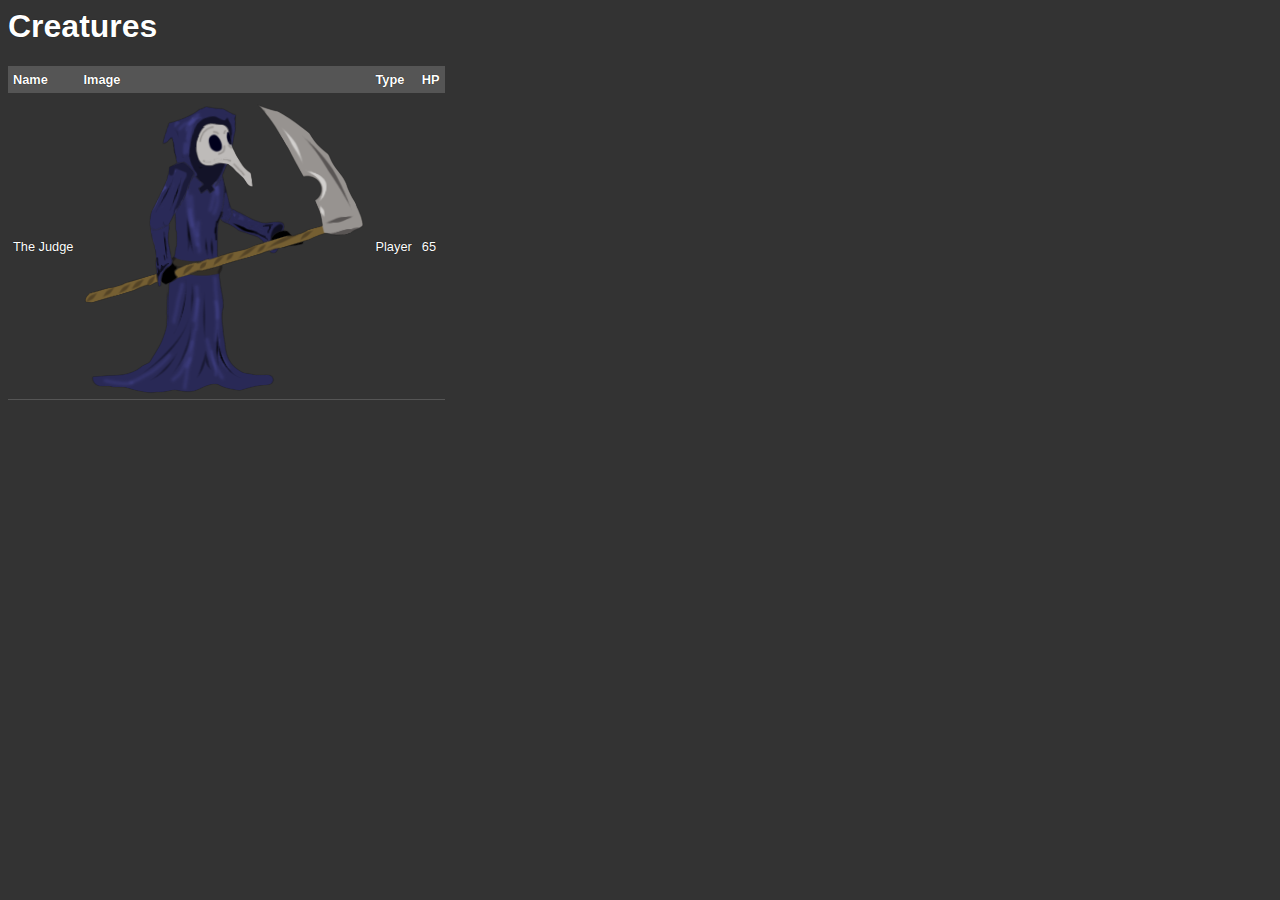
<file: WordoMod/creatures.html>
<!DOCTYPE html!>
<html>
  <head>
    <title>Creatures of the spire</title>
    <link rel="stylesheet" href="style.css">
    <script src="https://kryogenix.org/code/browser/sorttable/sorttable.js"></script>
  </head>
  <body>
    <h1>Creatures</h1>
    <table class="sortable creatures">
  <tr>
    <th>Name</th>
    <th>Image</th>
    <th>Type</th>
    <th>HP</th>
  </tr>
  
  <tr>
    <td>The Judge</td>
    <td class="image"><img src="creatures/JudgeChar.png"></td>
    <td>Player</td>
    <td>65</td>
  </tr>
  
</table>
  </body>
</html>
</file>
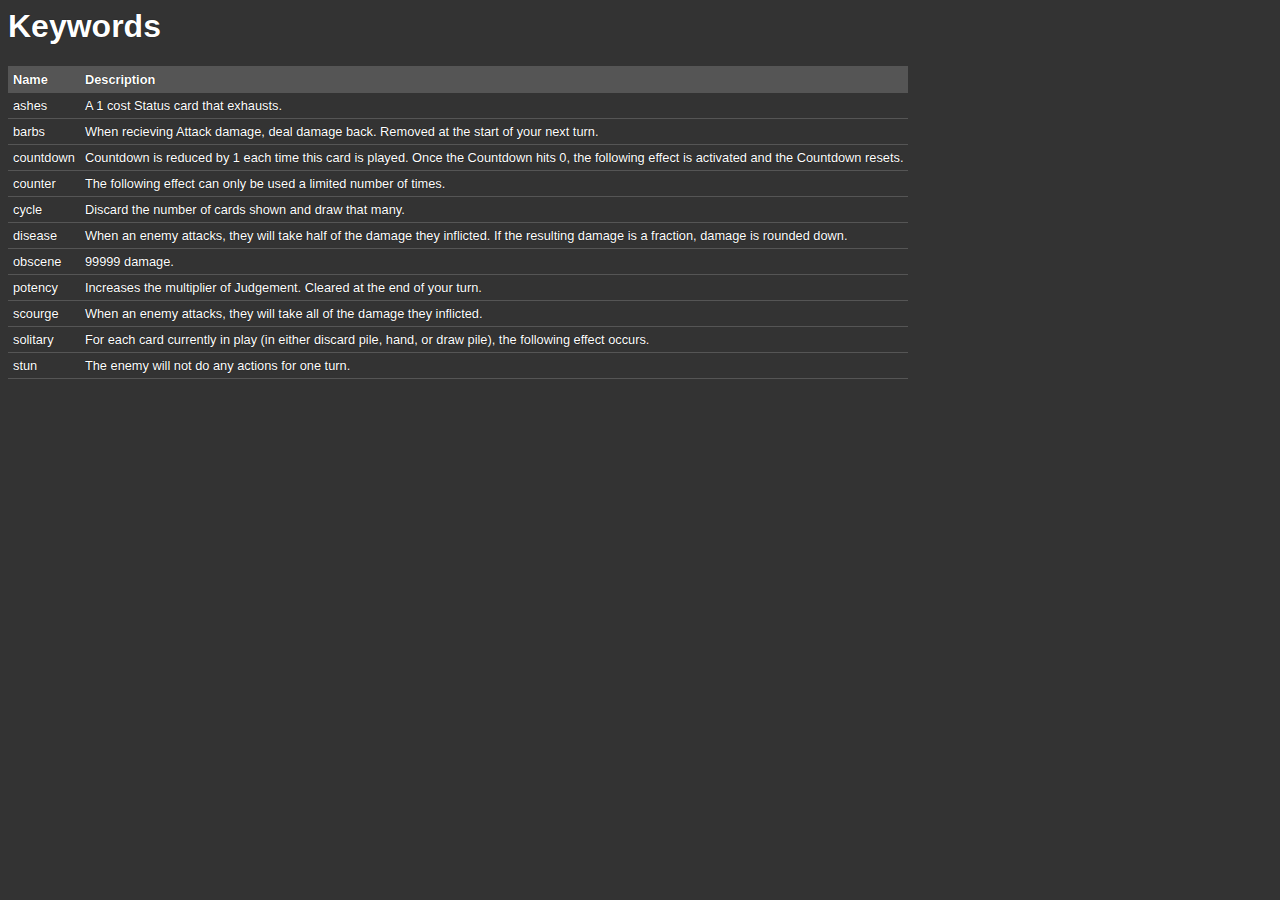
<file: WordoMod/keywords.html>
<!DOCTYPE html!>
<html>
  <head>
    <title>Keywords</title>
    <link rel="stylesheet" href="style.css">
    <script src="https://kryogenix.org/code/browser/sorttable/sorttable.js"></script>
  </head>
  <body>
    <h1>Keywords</h1>
    <table class="sortable">
  <tr>
    <th>Name</th>
    <th>Description</th>
  </tr>
  
  <tr>
    <td>ashes</td>
    <td>A 1 cost Status card that exhausts.</td>
  </tr>
  
  <tr>
    <td>barbs</td>
    <td>When recieving Attack damage, deal damage back. Removed at the start of your next turn.</td>
  </tr>
  
  <tr>
    <td>countdown</td>
    <td>Countdown is reduced by 1 each time this card is played. Once the Countdown hits 0, the following effect is activated and the Countdown resets.</td>
  </tr>
  
  <tr>
    <td>counter</td>
    <td>The following effect can only be used a limited number of times.</td>
  </tr>
  
  <tr>
    <td>cycle</td>
    <td>Discard the number of cards shown and draw that many.</td>
  </tr>
  
  <tr>
    <td>disease</td>
    <td>When an enemy attacks, they will take half of the damage they inflicted. If the resulting damage is a fraction, damage is rounded down.</td>
  </tr>
  
  <tr>
    <td>obscene</td>
    <td>99999 damage.</td>
  </tr>
  
  <tr>
    <td>potency</td>
    <td>Increases the multiplier of Judgement. Cleared at the end of your turn.</td>
  </tr>
  
  <tr>
    <td>scourge</td>
    <td>When an enemy attacks, they will take all of the damage they inflicted.</td>
  </tr>
  
  <tr>
    <td>solitary</td>
    <td>For each card currently in play (in either discard pile, hand, or draw pile), the following effect occurs.</td>
  </tr>
  
  <tr>
    <td>stun</td>
    <td>The enemy will not do any actions for one turn.</td>
  </tr>
  
</table>
  </body>
</html>
</file>
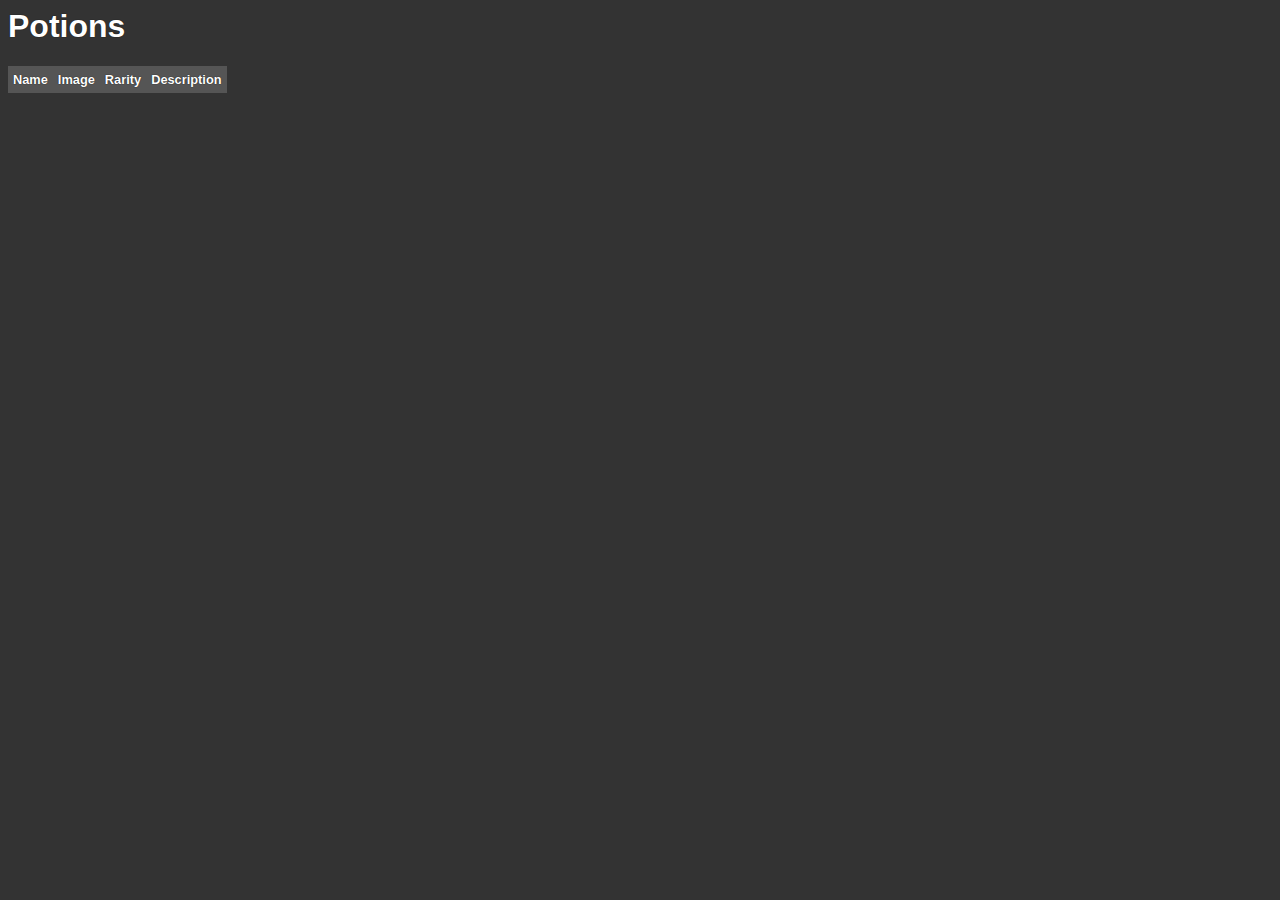
<file: WordoMod/potions.html>
<!DOCTYPE html!>
<html>
  <head>
    <title>Potions</title>
    <link rel="stylesheet" href="style.css">
    <script src="https://kryogenix.org/code/browser/sorttable/sorttable.js"></script>
  </head>
  <body>
    <h1>Potions</h1>
    <table class="sortable">
  <tr>
    <th>Name</th>
    <th>Image</th>
    <th>Rarity</th>
    <th>Description</th>
  </tr>
  
</table>
  </body>
</html>
</file>
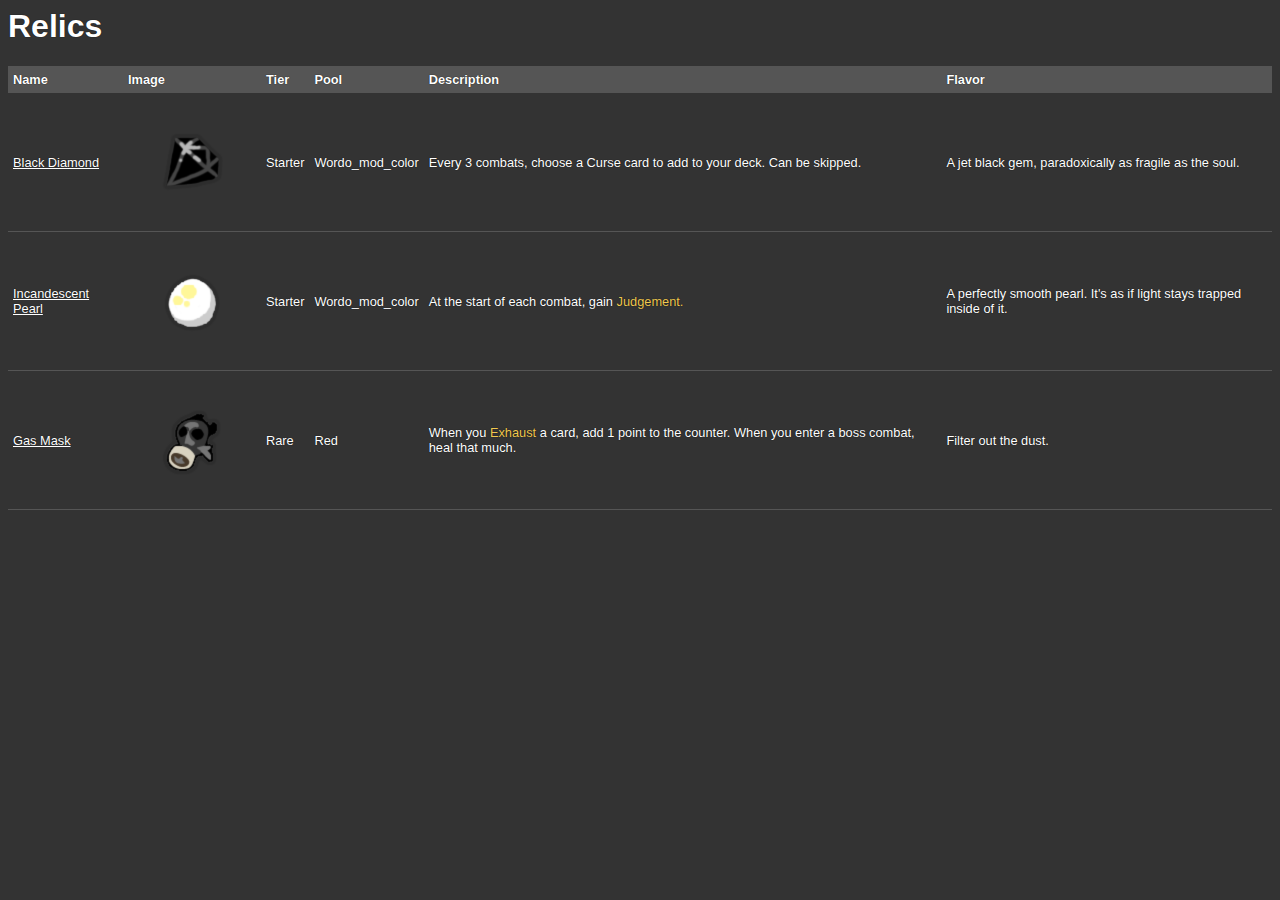
<file: WordoMod/relics.html>
<!DOCTYPE html!>
<html>
  <head>
    <title>Relics</title>
    <link rel="stylesheet" href="style.css">
    <script src="https://kryogenix.org/code/browser/sorttable/sorttable.js"></script>
  </head>
  <body>
    <h1>Relics</h1>
    <table class="sortable">
  <tr>
    <th>Name</th>
    <th>Image</th>
    <th>Tier</th>
    <th>Pool</th>
    <th>Description</th>
    <th>Flavor</th>
  </tr>
  
  <tr>
    <td><a href="relics/popup/Obsidian.png">Black Diamond</a></td>
    <td><img src="relics/Obsidian.png" width="128" height="128"><a href="relics/popup/Obsidian.png"><img src="relics/small-popup/Obsidian.png" class="popup"></a></td>
    <td>Starter</td>
    <td>Wordo_mod_color</td>
    <td>Every 3 combats, choose a Curse card to add to your deck. Can be skipped.</td>
    <td>A jet black gem, paradoxically as fragile as the soul.</td>
  </tr>
  
  <tr>
    <td><a href="relics/popup/Effigy.png">Incandescent Pearl</a></td>
    <td><img src="relics/Effigy.png" width="128" height="128"><a href="relics/popup/Effigy.png"><img src="relics/small-popup/Effigy.png" class="popup"></a></td>
    <td>Starter</td>
    <td>Wordo_mod_color</td>
    <td>At the start of each combat, gain <span class="color-y">Judgement.</span></td>
    <td>A perfectly smooth pearl. It's as if light stays trapped inside of it.</td>
  </tr>
  
  <tr>
    <td><a href="relics/popup/GasMask.png">Gas Mask</a></td>
    <td><img src="relics/GasMask.png" width="128" height="128"><a href="relics/popup/GasMask.png"><img src="relics/small-popup/GasMask.png" class="popup"></a></td>
    <td>Rare</td>
    <td>Red</td>
    <td>When you <span class="color-y">Exhaust</span> a card, add 1 point to the counter. When you enter a boss combat, heal that much.</td>
    <td>Filter out the dust.</td>
  </tr>
  
</table>
  </body>
</html>
</file>
<file: WordoMod/style.css>
body {
  font-family: sans-serif;
  background: #333;
  color: white;
  text-shadow: black 0 0 1px;
}
a {
  color: white;
}
table {
  border-collapse: collapse;
  font-size: 80%;
}
th {
  text-align: left;
  background-color: #555;
  cursor: default;
}
td, th {
  border-top: 1px solid #555;
  border-bottom: 1px solid #555;
  padding: 5px;
}
a img {
  border: 0;
}

.popup {
  display: none;
  z-index: 1;
}
td {
  position: relative;
}
tr:hover .popup {
  display: block;
  position: absolute;
  top: -95px;
  left: 120px;
}

.color-r {
  color: #ff6563;
}
.color-g {
  color: #7fff00;
}
.color-b {
  color: #87ceeb;
}
.color-y {
  color: #efc851;
}
.color-p {
  color: #f8f;
}

td.image {
  text-align: center;
}
.creatures img {
  max-width: 500px;
  max-height: 300px;
}
</file>
